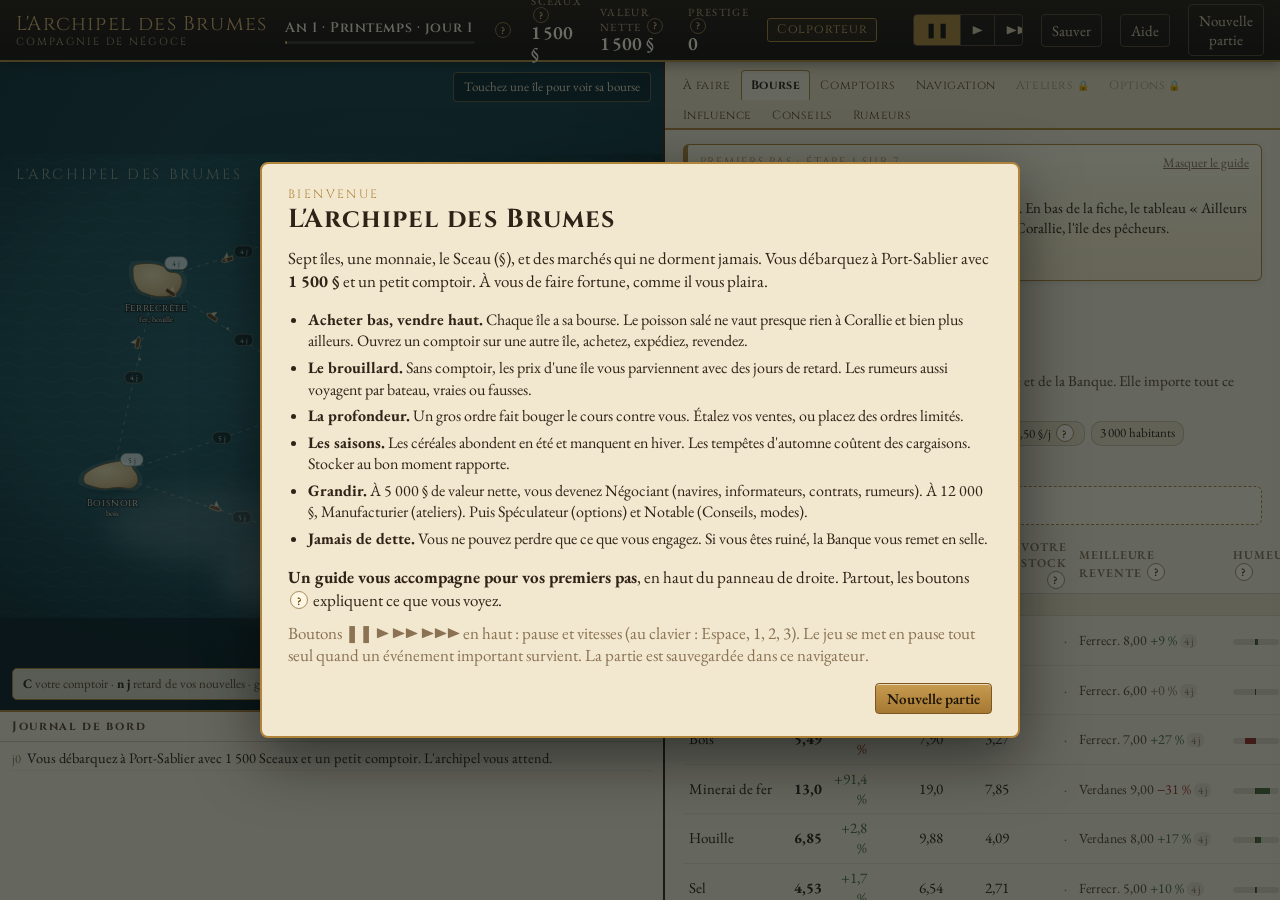
<file: index.html>
<!DOCTYPE html>
<html lang="fr">
<head>
<meta charset="utf-8">
<meta name="viewport" content="width=device-width, initial-scale=1, viewport-fit=cover">
<meta name="theme-color" content="#1c140c">
<meta name="description" content="Jeu de négoce et de spéculation dans un archipel noyé de brume.">
<meta name="apple-mobile-web-app-capable" content="yes">
<meta name="mobile-web-app-capable" content="yes">
<meta name="apple-mobile-web-app-status-bar-style" content="black-translucent">
<meta name="apple-mobile-web-app-title" content="Archipel">
<link rel="manifest" href="manifest.webmanifest">
<link rel="icon" type="image/png" href="icons/favicon.png">
<link rel="apple-touch-icon" href="icons/apple-touch-icon.png">
<title>L'Archipel des Brumes</title>
<link rel="preconnect" href="https://fonts.googleapis.com">
<link rel="preconnect" href="https://fonts.gstatic.com" crossorigin>
<link href="https://fonts.googleapis.com/css2?family=Cinzel:wght@500;600;700&family=EB+Garamond:ital,wght@0,400;0,500;0,600;0,700;1,400&display=swap" rel="stylesheet">
<style>:root {
  --sea-0: #0f2226;
  --sea-1: #173a40;
  --sea-2: #24545b;
  --paper: #f2e8d0;
  --paper-2: #e8dbbb;
  --paper-3: #dccb9f;
  --ink: #2f2216;
  --ink-2: #5b4630;
  --ink-3: #8a7253;
  --brass: #b0843a;
  --brass-2: #d8b26a;
  --seal: #9a2f22;
  --moss: #4d6a37;
  --azure: #2d6474;
  --line: rgba(47, 34, 22, .18);
  --shadow: 0 1px 0 rgba(255,255,255,.4) inset, 0 6px 18px rgba(0,0,0,.25);
  --head: 'Cinzel', 'Trajan Pro', Georgia, serif;
  --body: 'EB Garamond', 'Iowan Old Style', Palatino, Georgia, serif;
}
* { box-sizing: border-box; }
html, body { margin: 0; height: 100%; }
body {
  background: radial-gradient(1200px 700px at 30% 20%, #1d454c 0%, var(--sea-0) 70%);
  color: var(--ink); font-family: var(--body); font-size: 16px; line-height: 1.35;
  font-variant-numeric: lining-nums tabular-nums; overflow: hidden;
}
button { font-family: var(--body); font-size: 15px; cursor: pointer; }
input, select { font-family: var(--body); font-size: 15px; }

/* ---------- en-tête */
#top {
  height: 62px; display: flex; align-items: center; gap: 18px; padding: 0 16px;
  background: linear-gradient(#2a1d12, #1c140c); color: var(--paper);
  border-bottom: 2px solid var(--brass); box-shadow: 0 2px 12px rgba(0,0,0,.4); position: relative; z-index: 5;
}
#top .logo { font-family: var(--head); font-size: 20px; letter-spacing: .06em; color: var(--brass-2); white-space: nowrap; }
#top .logo small { display: block; font-size: 10.5px; letter-spacing: .2em; color: #b9a27a; margin-top: -2px; }
#top .date { min-width: 190px; }
#top .date b { font-family: var(--head); font-weight: 600; font-size: 14px; color: var(--paper); letter-spacing: .04em; }
#top .date .bar { height: 3px; background: rgba(255,255,255,.12); margin-top: 4px; border-radius: 2px; overflow: hidden; }
#top .date .bar i { display: block; height: 100%; background: var(--brass-2); }
#top .stat { display: flex; flex-direction: column; line-height: 1.1; }
#top .stat span { font-size: 11px; text-transform: uppercase; letter-spacing: .12em; color: #b9a27a; }
#top .stat b { font-size: 19px; font-weight: 600; color: #fff6dd; }
#top .stage { border: 1px solid var(--brass); border-radius: 3px; padding: 3px 9px; font-family: var(--head); font-size: 12.5px; color: var(--brass-2); letter-spacing: .06em; cursor: pointer; background: rgba(176,132,58,.08); }
#top .spacer { flex: 1; }
.speed { display: flex; border: 1px solid #5a4630; border-radius: 4px; overflow: hidden; }
.speed button { background: transparent; color: #d9c7a3; border: 0; border-right: 1px solid #5a4630; padding: 6px 11px; font-size: 14px; }
.speed button:last-child { border-right: 0; }
.speed button.on { background: var(--brass); color: #1c140c; font-weight: 700; }
.menu-btn { background: transparent; border: 1px solid #5a4630; color: #d9c7a3; border-radius: 4px; padding: 6px 10px; }
.menu-btn:hover, .speed button:hover:not(.on) { background: rgba(216,178,106,.12); }

/* ---------- disposition */
#main { display: grid; grid-template-columns: minmax(0, 1.08fr) minmax(470px, 1fr); height: calc(100vh - 62px); }
#left { display: flex; flex-direction: column; min-width: 0; min-height: 0; border-right: 2px solid #3a2a18; }
#mapwrap { position: relative; flex: 1; min-height: 0; overflow: hidden; }
#map { width: 100%; height: 100%; display: block; }
#journal { height: 190px; background: var(--paper); border-top: 2px solid var(--brass); display: flex; flex-direction: column; }
#journal h3 { margin: 0; padding: 6px 12px 4px; font-family: var(--head); font-size: 12px; letter-spacing: .14em; color: var(--ink-2); border-bottom: 1px solid var(--line); display: flex; justify-content: space-between; }
#journal ol { list-style: none; margin: 0; padding: 4px 12px 8px; overflow-y: auto; flex: 1; font-size: 14.5px; }
#journal li { padding: 2px 0; border-bottom: 1px dotted rgba(47,34,22,.12); }
#journal li .d { color: var(--ink-3); font-size: 12.5px; margin-right: 6px; }
#journal li.c-choc, #journal li.c-loi, #journal li.c-faillite { color: var(--seal); }
#journal li.c-rumeur { color: #6b4f86; font-style: italic; }
#journal li.c-politique { color: var(--azure); }
#journal li.c-stade, #journal li.c-mode { color: #7a5a14; font-weight: 600; }
#journal li.c-mer { color: #2f5560; }

#right { display: flex; flex-direction: column; min-height: 0; background: var(--paper); }
#tabs { display: flex; flex-wrap: wrap; gap: 0; background: var(--paper-2); border-bottom: 2px solid var(--brass); padding: 6px 8px 0; }
#tabs button { background: transparent; border: 1px solid transparent; border-bottom: 0; padding: 6px 11px 7px; font-family: var(--head); font-size: 12.5px; letter-spacing: .05em; color: var(--ink-2); border-radius: 4px 4px 0 0; position: relative; top: 2px; }
#tabs button.on { background: var(--paper); border-color: var(--brass); color: var(--ink); font-weight: 700; }
#tabs button.locked { color: #a8977a; }
#tabs button .lock { font-size: 10px; margin-left: 3px; }
#panel { flex: 1; overflow-y: auto; padding: 14px 18px 40px; }

/* ---------- éléments du panneau */
h2 { font-family: var(--head); font-size: 21px; margin: 0 0 2px; letter-spacing: .03em; }
h4 { font-family: var(--head); font-size: 13px; letter-spacing: .12em; text-transform: uppercase; color: var(--ink-2); margin: 18px 0 8px; border-bottom: 1px solid var(--line); padding-bottom: 4px; }
.sub { color: var(--ink-2); font-size: 15px; margin: 0 0 10px; }
.note { color: var(--ink-3); font-size: 14px; }
.chips { display: flex; flex-wrap: wrap; gap: 6px; margin: 6px 0 10px; }
.chip { font-size: 13px; padding: 2px 8px; border-radius: 10px; background: var(--paper-2); border: 1px solid var(--line); white-space: nowrap; }
.chip.red { background: #f0d2c8; border-color: #c98f80; color: #7a2216; }
.chip.green { background: #dfe6cb; border-color: #a9b98a; color: #3d5527; }
.chip.blue { background: #d6e3e4; border-color: #93b1b5; color: #24505a; }
.chip.gold { background: #f3e1b4; border-color: #cfaa5d; color: #6b4b0f; }
table.t { width: 100%; border-collapse: collapse; font-size: 15px; }
table.t th { text-align: left; font-weight: 600; font-size: 12px; text-transform: uppercase; letter-spacing: .08em; color: var(--ink-3); padding: 4px 6px; border-bottom: 1px solid var(--line); }
table.t td { padding: 4px 6px; border-bottom: 1px solid rgba(47,34,22,.08); }
table.t td.n, table.t th.n { text-align: right; }
table.t tr.tier td { background: var(--paper-2); font-family: var(--head); font-size: 11px; letter-spacing: .14em; color: var(--ink-2); padding: 3px 6px; }
table.t tr.row { cursor: pointer; }
table.t tr.row:hover td { background: rgba(176,132,58,.1); }
table.t tr.sel td { background: rgba(176,132,58,.22); }
.up { color: var(--moss); } .down { color: var(--seal); }
.muted { color: var(--ink-3); }
.btn { background: linear-gradient(#f8efd9, #e6d6ae); border: 1px solid #a88e60; color: var(--ink); border-radius: 4px; padding: 5px 11px; box-shadow: 0 1px 0 rgba(255,255,255,.6) inset; }
.btn:hover { background: linear-gradient(#fff6e0, #ecdcb4); }
.btn.primary { background: linear-gradient(#c79b4f, #a57932); color: #1f150b; border-color: #7b5823; font-weight: 600; }
.btn.danger { background: linear-gradient(#c66a58, #9a2f22); color: #fff4ea; border-color: #6e1f16; }
.btn.small { padding: 2px 8px; font-size: 13.5px; }
.btn:disabled { opacity: .45; cursor: not-allowed; }
.row-flex { display: flex; gap: 8px; align-items: center; flex-wrap: wrap; }
.card { background: #f7efdc; border: 1px solid var(--line); border-radius: 6px; padding: 10px 12px; margin-bottom: 10px; box-shadow: 0 1px 2px rgba(0,0,0,.05); }
.card.hl { border-color: var(--brass); background: #fbf2db; }
.grid2 { display: grid; grid-template-columns: 1fr 1fr; gap: 10px; }
.field { display: flex; flex-direction: column; gap: 2px; font-size: 13px; color: var(--ink-2); }
.field input, .field select { padding: 4px 6px; border: 1px solid #b59f75; border-radius: 3px; background: #fffaf0; color: var(--ink); width: 100%; }
input.num { width: 80px; padding: 4px 6px; border: 1px solid #b59f75; border-radius: 3px; background: #fffaf0; }
.bar { height: 7px; background: rgba(47,34,22,.12); border-radius: 4px; overflow: hidden; }
.bar i { display: block; height: 100%; background: var(--moss); }
.bar.warn i { background: #b9852a; } .bar.bad i { background: var(--seal); }
.sent { display: inline-block; width: 46px; height: 6px; background: rgba(47,34,22,.12); border-radius: 3px; position: relative; vertical-align: middle; }
.sent i { position: absolute; top: 0; bottom: 0; }
.locked-box { text-align: center; padding: 40px 20px; color: var(--ink-2); }
.locked-box .seal { font-size: 42px; color: var(--brass); }
.ob { display: grid; grid-template-columns: 1fr 1fr; gap: 10px; font-size: 14px; }
.ob table { width: 100%; border-collapse: collapse; }
.ob td { padding: 1px 4px; }
.ob .bids td.p { color: var(--moss); } .ob .asks td.p { color: var(--seal); }
.ob td.q { text-align: right; color: var(--ink-2); }
.ob tr.me td { font-weight: 700; background: rgba(176,132,58,.18); }
.detail { border: 1px solid var(--brass); border-radius: 6px; padding: 10px 12px; background: #fbf3df; margin-bottom: 12px; }
.detail .close { float: right; }
.kv { display: grid; grid-template-columns: auto 1fr; gap: 2px 12px; font-size: 14.5px; }
.kv span { color: var(--ink-3); }
.tag { font-size: 11.5px; padding: 1px 6px; border-radius: 8px; background: var(--paper-3); margin-left: 4px; }
.traits { font-size: 12.5px; color: var(--ink-3); }
.verdict-t { color: var(--moss); font-weight: 700; } .verdict-f { color: var(--seal); font-weight: 700; }

/* ---------- carte */
.isl-label { font-family: var(--head); font-size: 15px; letter-spacing: .06em; fill: #f6ead0; paint-order: stroke; stroke: #1b2e31; stroke-width: 3.5px; pointer-events: none; }
.isl-sub { font-family: var(--body); font-size: 12.5px; fill: #e9dcbc; paint-order: stroke; stroke: #1b2e31; stroke-width: 3px; pointer-events: none; }
.isl { cursor: pointer; }
.isl:hover .land { filter: brightness(1.08); }
.fog { animation: drift 46s ease-in-out infinite alternate; }
.fog.b { animation-duration: 63s; animation-direction: alternate-reverse; }
@keyframes drift { from { transform: translateX(-30px); } to { transform: translateX(40px); } }
.legend { position: absolute; left: 12px; bottom: 10px; background: rgba(242,232,208,.88); border: 1px solid var(--brass); border-radius: 5px; padding: 6px 10px; font-size: 13px; color: var(--ink-2); }
.legend b { color: var(--ink); }
.maphint { position: absolute; right: 12px; top: 10px; background: rgba(15,34,38,.7); color: #e8dbbb; padding: 5px 10px; border-radius: 4px; font-size: 13px; border: 1px solid rgba(216,178,106,.4); }

/* ---------- fenêtres */
#modal { position: fixed; inset: 0; background: rgba(8,16,18,.6); display: none; align-items: center; justify-content: center; z-index: 50; }
#modal.on { display: flex; }
#modal .box { width: min(560px, 92vw); max-height: 86vh; overflow-y: auto; background: var(--paper); border: 2px solid var(--brass); border-radius: 8px; box-shadow: 0 20px 60px rgba(0,0,0,.5); padding: 22px 26px; position: relative; }
#modal .box.wide { width: min(760px, 94vw); }
#modal h1 { font-family: var(--head); font-size: 26px; margin: 0 0 6px; color: var(--ink); letter-spacing: .04em; }
#modal .kicker { font-family: var(--head); font-size: 12px; letter-spacing: .2em; color: var(--brass); text-transform: uppercase; }
#modal p { font-size: 17px; margin: 10px 0; }
#modal .actions { display: flex; justify-content: flex-end; gap: 8px; margin-top: 16px; }
#modal ul { padding-left: 20px; font-size: 16px; }
#modal li { margin: 5px 0; }
#toasts { position: fixed; right: 16px; bottom: 16px; display: flex; flex-direction: column; gap: 8px; z-index: 40; max-width: 380px; }
.toast { background: #2a1d12; color: #f2e8d0; border: 1px solid var(--brass); border-radius: 5px; padding: 8px 12px; font-size: 14.5px; box-shadow: 0 6px 16px rgba(0,0,0,.4); animation: tin .25s ease-out; }
.toast.err { border-color: #c66a58; background: #3a1712; }
@keyframes tin { from { transform: translateY(8px); opacity: 0; } to { transform: none; opacity: 1; } }

@media (max-width: 1100px) {
  body { overflow: auto; }
  #main { grid-template-columns: 1fr; height: auto; }
  #left { height: 70vh; border-right: 0; }
  #right { min-height: 80vh; }
  #top { flex-wrap: wrap; height: auto; padding: 8px 12px; gap: 10px; }
  #main { height: auto; }
}

/* ---------- achat / vente */
.hint { background: #fbf2db; border: 1px dashed var(--brass); border-radius: 6px; padding: 8px 12px; margin: 4px 0 10px; font-size: 15.5px; }
.dtitle { font-family: var(--head); font-size: 20px; margin: 0; }
.dtitle span { font-size: 15px; color: var(--ink-3); }
.lead { margin: 4px 0 6px; font-size: 15.5px; }
.trade2 { display: grid; grid-template-columns: 1fr 1fr; gap: 12px; margin: 10px 0 4px; }
.tcard { border-radius: 8px; padding: 10px 12px 12px; display: flex; flex-direction: column; gap: 6px; }
.tcard.tbuy { background: #eef1e2; border: 1px solid #a9b98a; }
.tcard.tsell { background: #f6e6dc; border: 1px solid #d0a593; }
.tcard h5 { font-family: var(--head); font-size: 15px; letter-spacing: .1em; text-transform: uppercase; margin: 0; }
.tcard.tbuy h5 { color: #3d5527; } .tcard.tsell h5 { color: #7a2a1c; }
.tcard .price { margin: 0; font-size: 15px; }
.tcard .sum { margin: 2px 0; font-size: 15px; line-height: 1.35; }
.tcard .warn { margin: 2px 0; font-size: 13.5px; color: #8a4b12; background: rgba(216,178,106,.2); border-radius: 4px; padding: 4px 6px; }
.tcard .btn.big { margin-top: auto; padding: 8px 10px; font-size: 16px; }
.tcard.tsell .btn.primary { background: linear-gradient(#c66a58, #9a2f22); color: #fff4ea; border-color: #6e1f16; }
.qty { display: grid; grid-template-columns: auto 72px auto 1fr; gap: 6px; align-items: center; }
.qty input[type=range] { width: 100%; accent-color: #7b5823; }
.quick { gap: 4px; }
.detail h5 { font-family: var(--head); font-size: 13px; letter-spacing: .12em; text-transform: uppercase; color: var(--ink-2); margin: 14px 0 4px; }
details { margin-top: 10px; border-top: 1px solid var(--line); padding-top: 6px; }
details summary { cursor: pointer; font-family: var(--head); font-size: 13px; letter-spacing: .06em; color: var(--ink-2); }
@media (max-width: 1300px) { .trade2 { grid-template-columns: 1fr; } }

/* ---------- achat / vente */
.hint { background: #fbf2db; border: 1px dashed var(--brass); border-radius: 6px; padding: 8px 12px; margin: 4px 0 10px; font-size: 15.5px; }
.dtitle { font-family: var(--head); font-size: 20px; margin: 0; }
.dtitle span { font-size: 15px; color: var(--ink-3); }
.lead { margin: 4px 0 6px; font-size: 15.5px; }
.trade2 { display: grid; grid-template-columns: 1fr 1fr; gap: 12px; margin: 10px 0 4px; }
.tcard { border-radius: 8px; padding: 10px 12px 12px; display: flex; flex-direction: column; gap: 6px; }
.tcard.tbuy { background: #eef1e2; border: 1px solid #a9b98a; }
.tcard.tsell { background: #f6e6dc; border: 1px solid #d0a593; }
.tcard h5 { font-family: var(--head); font-size: 15px; letter-spacing: .1em; text-transform: uppercase; margin: 0; }
.tcard.tbuy h5 { color: #3d5527; } .tcard.tsell h5 { color: #7a2a1c; }
.tcard .price { margin: 0; font-size: 15px; }
.tcard .sum { margin: 2px 0; font-size: 15px; line-height: 1.35; }
.tcard .warn { margin: 2px 0; font-size: 13.5px; color: #8a4b12; background: rgba(216,178,106,.2); border-radius: 4px; padding: 4px 6px; }
.tcard .btn.big { margin-top: auto; padding: 8px 10px; font-size: 16px; }
.tcard.tsell .btn.primary { background: linear-gradient(#c66a58, #9a2f22); color: #fff4ea; border-color: #6e1f16; }
.qty { display: grid; grid-template-columns: auto 72px auto 1fr; gap: 6px; align-items: center; }
.qty input[type=range] { width: 100%; accent-color: #7b5823; }
.quick { gap: 4px; }
.detail h5 { font-family: var(--head); font-size: 13px; letter-spacing: .12em; text-transform: uppercase; color: var(--ink-2); margin: 14px 0 4px; }
details { margin-top: 10px; border-top: 1px solid var(--line); padding-top: 6px; }
details summary { cursor: pointer; font-family: var(--head); font-size: 13px; letter-spacing: .06em; color: var(--ink-2); }
@media (max-width: 1300px) { .trade2 { grid-template-columns: 1fr; } }

/* ---------- téléphone */
@media (max-width: 760px) {
  html, body { max-width: 100%; overflow-x: hidden; }
  body { font-size: 15px; }
  #top { display: grid; grid-template-columns: 1fr 1fr 1fr; gap: 6px 10px; padding: 8px 10px; position: relative; }
  #top .logo { grid-column: 1 / -1; font-size: 17px; display: flex; justify-content: space-between; align-items: baseline; }
  #top .logo small { display: none; }
  #top .date { grid-column: 1 / -1; min-width: 0; }
  #top .date b { font-size: 13px; }
  #top .stat b { font-size: 16px; }
  #top .stage { grid-column: 1 / 2; text-align: center; }
  #top .spacer { display: none; }
  #top .speed { grid-column: 2 / 4; justify-content: stretch; }
  #top .speed button { flex: 1; padding: 8px 0; }
  #top .menu-btn { padding: 6px 4px; font-size: 13.5px; }
  #main { display: flex; flex-direction: column; }
  #left { height: auto; }
  #mapwrap { height: 62vw; min-height: 240px; flex: none; }
  .legend { display: none; }
  .maphint { font-size: 11.5px; top: 6px; right: 6px; padding: 3px 7px; }
  #journal { height: 150px; order: 2; }
  #right { min-height: 0; }
  #tabs { flex-wrap: nowrap; overflow-x: auto; padding: 6px 4px 0; position: sticky; top: 0; z-index: 3; }
  #tabs button { flex: none; padding: 8px 10px; }
  #panel { overflow: visible; padding: 12px 10px 30px; }
  table.t { font-size: 13.5px; }
  table.t th, table.t td { padding: 4px 3px; }
  .hide-m { display: none; }
  .grid2 { grid-template-columns: 1fr; }
  .trade2 { grid-template-columns: 1fr; }
  .qty { grid-template-columns: 40px 64px 40px 1fr; }
  .qty .btn.small { padding: 6px 0; font-size: 18px; }
  .btn { padding: 7px 12px; }
  .btn.small { padding: 5px 9px; }
  .row-flex { gap: 6px; }
  #modal .box, #modal .box.wide { width: 94vw; max-height: 88vh; padding: 16px 16px; }
  #modal h1 { font-size: 21px; }
  #modal p, #modal ul { font-size: 15px; }
  #toasts { left: 10px; right: 10px; bottom: 10px; max-width: none; }
  .ob { grid-template-columns: 1fr; }
}

/* ---------- aide */
.qm { display: inline-flex; align-items: center; justify-content: center; width: 18px; height: 18px; border-radius: 50%; border: 1px solid #a88e60; background: #fff7e3; color: #6b4b0f; font: 700 11.5px/1 var(--body); padding: 0; margin: 0 2px; vertical-align: 1px; cursor: pointer; text-transform: none; letter-spacing: 0; flex: none; }
.qm:hover { background: var(--brass-2); color: #1c140c; }
#top .qm { background: transparent; border-color: #8a6d3c; color: var(--brass-2); width: 16px; height: 16px; font-size: 10.5px; }
.guide { background: linear-gradient(#fff6dc, #f6e7c0); border: 1.5px solid var(--brass); border-left: 5px solid var(--brass); border-radius: 6px; padding: 9px 12px 10px; margin-bottom: 14px; box-shadow: 0 2px 6px rgba(0,0,0,.08); }
.guide .gh { display: flex; justify-content: space-between; align-items: center; }
.guide .kicker { font-family: var(--head); font-size: 11px; letter-spacing: .16em; color: var(--brass); text-transform: uppercase; }
.guide b { font-family: var(--head); font-size: 15.5px; }
.guide p { margin: 4px 0 8px; font-size: 15px; }
button.link { background: none; border: 0; color: var(--ink-3); text-decoration: underline; font-size: 13px; padding: 0; }
dl.gloss dt { font-family: var(--head); font-weight: 600; margin-top: 10px; }
dl.gloss dd { margin: 2px 0 0; font-size: 15px; }
@media (max-width: 760px) { .qm { width: 22px; height: 22px; font-size: 13px; } }
.warn-box { background: #f6e1c8; border: 1px solid #d0a06a; color: #7a3f10; border-radius: 5px; padding: 6px 10px; font-size: 14.5px; margin: 8px 0 0; }
.tcard .opt { border-top: 1px dashed rgba(122,42,28,.3); padding-top: 8px; margin-top: 4px; display: flex; flex-direction: column; gap: 4px; font-size: 15px; }
.tcard .opt .btn { align-self: stretch; padding: 7px 10px; }

/* ---------- téléphone : un écran à la fois, barre d'onglets en bas */
.m-only { display: none !important; }
body.m .m-only { display: revert !important; }
body.m { --tb: 54px; --bn: calc(60px + env(safe-area-inset-bottom)); overflow: hidden; font-size: 15px; overscroll-behavior: none; }
body.m #top { height: calc(var(--tb) + env(safe-area-inset-top)); padding: env(safe-area-inset-top) 8px 0; gap: 8px; flex-wrap: nowrap; display: flex; }
body.m #top .logo, body.m #top .stat:not(.cash-stat), body.m #top .stage, body.m #top .spacer, body.m #top .menu-btn:not(.m-only) { display: none; }
body.m #top .date { min-width: 0; flex: 1; }
body.m #top .date b { font-size: 12px; line-height: 1.2; display: block; }
body.m #top > .qm { display: none; }
body.m #top .stat b { font-size: 16px; }
body.m #top .stat span { font-size: 9.5px; }
body.m #top .speed button { padding: 9px 8px; font-size: 13px; }
body.m #top .menu-btn.m-only { display: inline-block !important; padding: 7px 10px; font-size: 18px; }
body.m #main { display: block; height: calc(100dvh - var(--tb) - var(--bn) - env(safe-area-inset-top)); }
body.m #left, body.m #right { height: 100%; border: 0; }
body.m[data-view="carte"] #right, body.m[data-view="journal"] #right, body.m[data-view="panel"] #left { display: none; }
body.m[data-view="carte"] #journal { display: none; }
body.m[data-view="journal"] #mapwrap { display: none; }
body.m[data-view="journal"] #journal { height: 100%; }
body.m #mapwrap { height: 100%; }
body.m .legend { display: none; }
body.m .maphint { font-size: 12px; top: 8px; right: 8px; left: auto; padding: 4px 8px; }
body.m #mcard { position: absolute; left: 8px; right: 8px; bottom: 8px; background: rgba(242,232,208,.96); border: 1px solid var(--brass); border-radius: 8px; padding: 8px 10px; display: flex !important; align-items: center; justify-content: space-between; gap: 8px; font-size: 14.5px; box-shadow: 0 6px 18px rgba(0,0,0,.35); }
body.m #mcard .btn { white-space: nowrap; padding: 9px 14px; }
body.m #tabs { display: none; }
body.m #panel { padding: 12px 10px 24px; overflow-y: auto; -webkit-overflow-scrolling: touch; height: 100%; }
body.m #right { display: flex; }
#bnav { position: fixed; left: 0; right: 0; bottom: 0; height: var(--bn); padding-bottom: env(safe-area-inset-bottom); background: linear-gradient(#2a1d12, #1c140c); border-top: 2px solid var(--brass); z-index: 30; }
body.m #bnav { display: flex !important; }
#bnav button { flex: 1; background: none; border: 0; color: #c9b38a; font-family: var(--body); font-size: 12px; display: flex; flex-direction: column; align-items: center; justify-content: center; gap: 1px; position: relative; }
#bnav button i { font-style: normal; font-size: 21px; line-height: 1.1; }
#bnav button.on { color: #fff3d6; background: rgba(216,178,106,.16); }
#bnav button.on i { color: var(--brass-2); }
#bnav .badge { position: absolute; top: 5px; right: 22%; background: var(--seal); color: #fff; font-size: 10.5px; min-width: 17px; height: 17px; border-radius: 9px; padding: 0 4px; line-height: 17px; }
body.m #toasts { left: 8px; right: 8px; bottom: calc(var(--bn) + 8px); max-width: none; }
body.m table.t { font-size: 13.5px; }
body.m table.t th, body.m table.t td { padding: 5px 3px; }
body.m .hide-m { display: none; }
body.m .grid2, body.m .trade2, body.m .ob { grid-template-columns: 1fr; }
body.m .qty { grid-template-columns: 44px 64px 44px 1fr; }
body.m .qty .btn.small { padding: 7px 0; font-size: 18px; }
body.m .btn { padding: 8px 12px; }
body.m .btn.small { padding: 6px 10px; }
body.m .qm { width: 22px; height: 22px; font-size: 13px; }
body.m #modal .box, body.m #modal .box.wide { width: 94vw; max-height: 84dvh; padding: 16px; }
body.m #modal h1 { font-size: 21px; }
body.m #modal p, body.m #modal ul { font-size: 15px; }
.sheet { display: flex; flex-direction: column; gap: 6px; }
.sheet-item { text-align: left; background: #f7efdc; border: 1px solid var(--line); border-radius: 6px; padding: 10px 12px; display: flex; flex-direction: column; }
.sheet-item b { font-family: var(--head); font-size: 15px; }
.sheet-item span { font-size: 13.5px; color: var(--ink-3); }
@media (max-width: 760px) { html, body { max-width: 100%; overflow-x: hidden; } }

body.m.portrait .isl-label { font-size: 23px; stroke-width: 4.5px; }
body.m.portrait .isl-sub { font-size: 17px; stroke-width: 4px; }
@media (max-height: 520px) { body.m #mcard { right: auto; max-width: 62%; font-size: 13px; padding: 6px 8px; } body.m { --tb: 46px; --bn: calc(50px + env(safe-area-inset-bottom)); } #bnav button i { font-size: 17px; } }

/* ---------- refonte de lisibilité */
.seg { display: inline-flex; border: 1px solid #a88e60; border-radius: 6px; overflow: hidden; margin: 0 0 12px; background: #fffaf0; }
.seg button { border: 0; background: none; padding: 7px 14px; font-family: var(--head); font-size: 12.5px; letter-spacing: .05em; color: var(--ink-2); }
.seg button + button { border-left: 1px solid #a88e60; }
.seg button.on { background: var(--brass); color: #1c140c; font-weight: 700; }
.seg.small button { padding: 5px 11px; font-size: 11.5px; }
.tbadge { display: inline-block; min-width: 18px; height: 18px; line-height: 18px; padding: 0 5px; margin-left: 5px; border-radius: 9px; background: var(--seal); color: #fff; font: 700 11px/18px var(--body); vertical-align: 1px; text-align: center; }
#bnav .tbadge { position: absolute; top: 4px; right: 18%; margin: 0; }
table.t tr.own td { background: rgba(216,178,106,.2); }
table.t tr.own:hover td { background: rgba(216,178,106,.3); }
table.t tr.own.sel td, table.t tr.sel td { background: rgba(176,132,58,.32); }
table.market td.rcell { white-space: nowrap; font-size: 14px; }
.rs { color: var(--ink-2); }
.age { font-size: 11px; color: var(--ink-3); background: rgba(47,34,22,.07); border-radius: 6px; padding: 0 4px; margin-left: 3px; white-space: nowrap; }
.age.live { color: #3d5527; background: #dfe6cb; }
.fold { margin: 0 0 10px; border-top: 0; padding-top: 0; }
.fold summary { font-family: var(--body); font-size: 14.5px; letter-spacing: 0; color: var(--ink-2); }
.jump { display: flex; flex-wrap: wrap; gap: 4px; align-items: center; margin: 6px 0 8px; }
.chipbtn { border: 1px solid #c6b088; background: #fffaf0; border-radius: 12px; padding: 2px 8px; font-size: 13px; color: var(--ink); }
.chipbtn:hover { background: #f3e1b4; }
.chipbtn.on { background: var(--brass); border-color: #7b5823; }
ul.todo { list-style: none; padding: 0; margin: 0; display: flex; flex-direction: column; gap: 6px; }
ul.todo li { display: flex; align-items: center; justify-content: space-between; gap: 10px; background: #f7efdc; border: 1px solid var(--line); border-left: 4px solid var(--brass); border-radius: 5px; padding: 7px 10px; font-size: 15px; }
ul.todo li .btn { flex: none; }
ul.todo.dng li { border-left-color: var(--seal); background: #f8e6df; }
ul.todo.ctr li.hot { border-left-color: #b9852a; background: #fbefd2; }
ul.todo.opp li { border-left-color: var(--moss); }
ul.todo li.old { opacity: .7; font-size: 14px; }
.kpis { display: grid; grid-template-columns: repeat(auto-fit, minmax(118px, 1fr)); gap: 8px; margin: 4px 0 6px; }
.kpis > div { background: #f7efdc; border: 1px solid var(--line); border-radius: 6px; padding: 7px 10px; display: flex; flex-direction: column; gap: 2px; }
.kpis span { font-size: 11.5px; text-transform: uppercase; letter-spacing: .08em; color: var(--ink-3); }
.kpis b { font-size: 19px; }
.scrollx { overflow-x: auto; -webkit-overflow-scrolling: touch; }
table.grid td.cell { cursor: pointer; }
table.grid td.cell:hover { outline: 1px solid var(--brass); }
table.grid td.lo, .pill.lo { background: #dfe6cb; color: #2f4a1c; font-weight: 600; }
table.grid td.hi, .pill.hi { background: #f3d6cc; color: #7a2216; font-weight: 600; }
table.grid td.own { box-shadow: inset 0 -3px 0 var(--brass-2); }
.pill { border-radius: 8px; padding: 0 6px; }
.pill.own { background: rgba(216,178,106,.35); }
table.grid th { text-align: right; line-height: 1.15; }
table.deals td { vertical-align: top; }
.step { border: 1px solid var(--line); border-radius: 8px; padding: 10px 12px; margin-bottom: 10px; background: #fbf5e6; }
.step .sh { display: flex; align-items: center; gap: 8px; margin-bottom: 6px; font-family: var(--head); font-size: 14.5px; }
.step .stepn { width: 22px; height: 22px; border-radius: 50%; background: var(--brass); color: #1c140c; font: 700 13px/22px var(--body); text-align: center; }
table.dest tr.row td:first-child { width: 22px; }
table.dest input[type=radio] { pointer-events: none; }
.recap { display: grid; grid-template-columns: repeat(4, 1fr); gap: 6px; margin: 8px 0; }
.recap > div { background: #fffaf0; border: 1px solid var(--line); border-radius: 5px; padding: 5px 8px; display: flex; flex-direction: column; }
.recap span { font-size: 11px; text-transform: uppercase; letter-spacing: .08em; color: var(--ink-3); }
.btn.wide { width: 100%; padding: 9px; font-size: 16px; }
.npcs { display: flex; flex-direction: column; gap: 4px; }
.npc { border: 1px solid var(--line); border-radius: 6px; background: #f7efdc; }
.npc.open { border-color: var(--brass); background: #fbf2db; }
.npc-row { width: 100%; background: none; border: 0; display: flex; align-items: center; gap: 8px; padding: 7px 10px; text-align: left; }
.npc-row .nm { flex: 1; display: flex; flex-direction: column; }
.npc-row .rel { font-weight: 700; min-width: 34px; text-align: right; }
.npc-row .chev { color: var(--ink-3); }
.npc-body { padding: 0 12px 10px; }
.card.done { opacity: .72; }
.factions { display: flex; height: 22px; border-radius: 5px; overflow: hidden; margin-top: 8px; font-size: 11.5px; }
.factions span { display: flex; align-items: center; justify-content: center; white-space: nowrap; overflow: hidden; color: #fff; padding: 0 3px; }
.factions .pour { background: #5d7d42; } .factions .contre { background: #a6463a; } .factions .neutre { background: #9a8f7c; }
.eff { display: flex; flex-wrap: wrap; align-items: center; gap: 8px; justify-content: space-between; background: #fffaf0; border: 1px dashed var(--line); border-radius: 5px; padding: 5px 8px; margin: 4px 0 6px; font-size: 14.5px; }
.newtag { color: var(--seal); text-transform: uppercase; font-size: 11px; letter-spacing: .1em; }
.kv.confirm { font-size: 16px; gap: 6px 16px; margin: 10px 0; }
.fxt { font-family: var(--head); font-weight: 700; font-size: 22px; paint-order: stroke; stroke: #102024; stroke-width: 4px; animation: rise 2.1s ease-out forwards; transform-box: fill-box; }
.fxt.gain { fill: #9fd57a; } .fxt.loss { fill: #f09a85; }
@keyframes rise { 0% { transform: translateY(6px); opacity: 0; } 12% { opacity: 1; } 100% { transform: translateY(-46px); opacity: 0; } }
body.m.portrait .fxt { font-size: 30px; }
#panel > * { animation: none; }
body.m .recap { grid-template-columns: 1fr 1fr; }
body.m .kpis b { font-size: 16px; }
body.m ul.todo li { flex-direction: column; align-items: stretch; }
body.m ul.todo li .btn { align-self: flex-end; }
body.m table.market td.rcell { font-size: 12.5px; white-space: normal; }
body.m .hint { font-size: 14px; }

.nocpt { color: var(--seal); font-weight: 700; margin-left: 1px; }
.nowrap { white-space: nowrap; }
.small { font-size: 12.5px; }
#tabs button { padding: 6px 9px 7px; font-size: 12px; }

.sm { display: none; }
body.m .lg { display: none; }
body.m .sm { display: inline; }
body.m table.market th { font-size: 11px; letter-spacing: .04em; }
body.m table.market th .qm { width: 18px; height: 18px; font-size: 11px; }
</style>
</head>
<body>
<header id="top">
  <div class="logo">L'Archipel des Brumes<small>COMPAGNIE DE NÉGOCE</small></div>
  <div class="date" id="date"></div><button class="qm" data-act="explain" data-k="saisons" aria-label="Explication">?</button>
  <div class="stat cash-stat"><span>Sceaux <button class="qm" data-act="explain" data-k="sceaux" aria-label="Explication">?</button></span><b id="cash"></b></div>
  <div class="stat"><span>Valeur nette <button class="qm" data-act="explain" data-k="valeur" aria-label="Explication">?</button></span><b id="nw"></b></div>
  <div class="stat"><span>Prestige <button class="qm" data-act="explain" data-k="prestige" aria-label="Explication">?</button></span><b id="prest"></b></div>
  <div class="stage" id="stage" data-act="stage-info" title="Votre stade"></div>
  <div class="spacer"></div>
  <div class="speed" title="Espace : pause · 1, 2, 3 : vitesses">
    <button data-v="0" title="Pause">❚❚</button><button data-v="1" title="Vitesse normale">▶</button><button data-v="3" title="Rapide">▶▶</button><button data-v="8" title="Très rapide">▶▶▶</button>
  </div>
  <button class="menu-btn" data-act="save">Sauver</button>
  <button class="menu-btn" data-act="help">Aide</button>
  <button class="menu-btn" data-act="newgame-ask">Nouvelle partie</button>
  <button class="menu-btn m-only" data-act="mmenu" aria-label="Menu">☰</button>
</header>
<div id="main">
  <section id="left">
    <div id="mapwrap">
      <svg id="map" viewBox="0 0 1000 700" preserveAspectRatio="xMidYMid meet"></svg>
      <div class="legend"><b>C</b> votre comptoir · <b>n j</b> retard de vos nouvelles · grands navires : capitaines · points : caboteurs</div>
      <div class="maphint">Touchez une île pour voir sa bourse</div>
      <div id="mcard" class="m-only"></div>
    </div>
    <div id="journal"><h3><span>Journal de bord</span><span class="note" style="font-family:var(--body);letter-spacing:0">les plus récents en haut</span></h3><ol id="jlist"></ol></div>
  </section>
  <section id="right"><nav id="tabs"></nav><div id="panel"></div></section>
</div>
<nav id="bnav" class="m-only">
  <button data-act="mnav" data-v="carte"><i>⚓</i>Carte</button>
  <button data-act="mnav" data-v="afaire"><i>✦</i>À faire</button>
  <button data-act="mnav" data-v="bourse"><i>⚖</i>Bourse</button>
  <button data-act="mnav" data-v="navigation"><i>⛵</i>Navigation</button>
  <button data-act="mnav" data-v="entrepots"><i>⌂</i>Comptoirs</button>
  <button data-act="mnav" data-v="plus"><i>☰</i>Plus</button>
</nav>
<div id="modal"></div>
<div id="toasts"></div>
<script>// L'Archipel des Brumes — données de base
(function (root) {
'use strict';

const GOODS = [
  { id: 'cereales',     name: 'Céréales',          tier: 0, base: 8,   perish: 0.002, icon: '🌾' },
  { id: 'poisson',      name: 'Poisson frais',     tier: 0, base: 6,   perish: 0.05,  icon: '🐟' },
  { id: 'bois',         name: 'Bois',              tier: 0, base: 7,   perish: 0,     icon: '🪵' },
  { id: 'minerai',      name: 'Minerai de fer',    tier: 0, base: 9,   perish: 0,     icon: '⛏' },
  { id: 'houille',      name: 'Houille',           tier: 0, base: 8,   perish: 0,     icon: '⚫' },
  { id: 'sel',          name: 'Sel',               tier: 0, base: 5,   perish: 0,     icon: '🧂' },
  { id: 'cristal',      name: "Cristal d'éclat",   tier: 0, base: 20,  perish: 0,     icon: '💎' },
  { id: 'champignon',   name: 'Champignon de brume', tier: 0, base: 12, perish: 0.03, icon: '🍄' },
  { id: 'farine',       name: 'Farine',            tier: 1, base: 15,  perish: 0.003, icon: '' },
  { id: 'poisson_sale', name: 'Poisson salé',      tier: 1, base: 12,  perish: 0.004, icon: '' },
  { id: 'planches',     name: 'Planches',          tier: 1, base: 18,  perish: 0,     icon: '' },
  { id: 'fonte',        name: 'Fonte',             tier: 1, base: 34,  perish: 0,     icon: '' },
  { id: 'eclat',        name: 'Éclat taillé',      tier: 1, base: 52,  perish: 0,     icon: '' },
  { id: 'essence',      name: 'Essence de brume',  tier: 1, base: 48,  perish: 0.002, icon: '' },
  { id: 'rations',      name: 'Rations',           tier: 2, base: 17,  perish: 0.01,  icon: '' },
  { id: 'outils',       name: 'Outils',            tier: 2, base: 68,  perish: 0,     icon: '' },
  { id: 'accu',         name: "Accumulateurs d'éclat", tier: 2, base: 110, perish: 0, icon: '' },
  { id: 'lanterne',     name: 'Lanternes à éclat', tier: 3, base: 230, perish: 0,     icon: '' },
];
const G = {};
GOODS.forEach(g => { G[g.id] = g; });

// Recette indexée par le bien produit
const RECIPES = {
  farine:       { name: 'Moulin',            in: { cereales: 3 },              out: 2, perDay: 30, workers: 6, cost: 600 },
  poisson_sale: { name: 'Saloir',            in: { poisson: 2, sel: 1 },       out: 2, perDay: 30, workers: 6, cost: 600 },
  rations:      { name: 'Biscuiterie',       in: { farine: 1, poisson_sale: 1 }, out: 2, perDay: 40, workers: 6, cost: 900 },
  planches:     { name: 'Scierie',           in: { bois: 2 },                  out: 1, perDay: 20, workers: 5, cost: 600 },
  fonte:        { name: 'Haut-fourneau',     in: { minerai: 2, houille: 1 },   out: 1, perDay: 15, workers: 8, cost: 1200 },
  eclat:        { name: 'Taillerie',         in: { cristal: 2 },               out: 1, perDay: 10, workers: 6, cost: 1400 },
  essence:      { name: 'Alambic',           in: { champignon: 3 },            out: 1, perDay: 10, workers: 4, cost: 1000 },
  outils:       { name: 'Forge',             in: { fonte: 1, planches: 1 },    out: 1, perDay: 8,  workers: 6, cost: 1600 },
  accu:         { name: "Atelier d'accumulateurs", in: { eclat: 1, fonte: 1 }, out: 1, perDay: 5,  workers: 6, cost: 2400 },
  lanterne:     { name: 'Lanternerie',       in: { accu: 1, outils: 1 },       out: 1, perDay: 4,  workers: 6, cost: 3200 },
};

const STRATA = ['manouvriers', 'artisans', 'bourgeois', 'patriciens'];
const STRATA_NAMES = { manouvriers: 'Manouvriers', artisans: 'Artisans', bourgeois: 'Bourgeois', patriciens: 'Patriciens' };
// q = unités pour 100 habitants par jour ; u = urgence
const NEEDS = {
  manouvriers: [{ g: 'rations', q: 2, u: 1 }, { g: 'poisson_sale', q: 0.5, u: 0.7 }, { g: 'outils', q: 0.05, u: 0.3 }],
  artisans:    [{ g: 'rations', q: 1.5, u: 1 }, { g: 'poisson_sale', q: 1, u: 0.7 }, { g: 'outils', q: 0.2, u: 0.5 }, { g: 'planches', q: 0.3, u: 0.4 }, { g: 'lanterne', q: 0.03, u: 0.2 }],
  bourgeois:   [{ g: 'rations', q: 1.5, u: 1 }, { g: 'poisson_sale', q: 1, u: 0.6 }, { g: 'outils', q: 0.1, u: 0.3 }, { g: 'lanterne', q: 0.1, u: 0.3 }, { g: 'essence', q: 0.15, u: 0.1 }],
  patriciens:  [{ g: 'rations', q: 1.5, u: 1 }, { g: 'lanterne', q: 0.3, u: 0.4 }, { g: 'essence', q: 0.3, u: 0.2 }, { g: 'accu', q: 0.1, u: 0.2 }],
};
const INCOME = { manouvriers: 0.62, artisans: 0.85, bourgeois: 1.05, patriciens: 1.6 };

const ISLANDS = [
  { id: 'port',  name: 'Port-Sablier', x: 500, y: 372, pop: [1200, 900, 700, 200], raw: {},
    factions: { guilde: .35, armateurs: .2, terriens: .1, ouvriers: .2, arcanistes: .15 }, tax: 0.01,
    desc: "Capitale financière de l'archipel, siège de la Grande Bourse et de la Banque. Elle importe tout ce qu'elle mange." },
  { id: 'ferre', name: 'Ferrecrête', x: 235, y: 190, pop: [800, 450, 200, 50], raw: { minerai: 35, houille: 18 },
    factions: { guilde: .15, armateurs: .1, terriens: .15, ouvriers: .45, arcanistes: .15 }, tax: 0.012,
    desc: 'Mines de fer et de houille, hauts-fourneaux. Les ouvriers y sont nombreux et prompts à la grève.' },
  { id: 'verd',  name: 'Les Verdanes', x: 775, y: 180, pop: [850, 350, 170, 30], raw: { cereales: 210 },
    factions: { guilde: .15, armateurs: .1, terriens: .5, ouvriers: .2, arcanistes: .05 }, tax: 0.01,
    desc: "Le grenier de l'archipel. Ses récoltes, et donc le prix du pain partout, dépendent de la météo." },
  { id: 'cora',  name: 'Corallie', x: 835, y: 520, pop: [700, 300, 160, 40], raw: { poisson: 260, sel: 125 },
    factions: { guilde: .2, armateurs: .35, terriens: .1, ouvriers: .3, arcanistes: .05 }, tax: 0.01,
    desc: 'Pêcheries et salines. Les tempêtes d’automne y vident les filets.' },
  { id: 'bois',  name: 'Boisnoir', x: 170, y: 485, pop: [600, 250, 120, 30], raw: { bois: 45 },
    factions: { guilde: .2, armateurs: .4, terriens: .2, ouvriers: .15, arcanistes: .05 }, tax: 0.008,
    desc: 'Forêts sombres et chantiers navals. On y achète les meilleurs navires.' },
  { id: 'eclat', name: 'Haute-Éclat', x: 500, y: 105, pop: [400, 300, 150, 50], raw: { cristal: 12 },
    factions: { guilde: .15, armateurs: .05, terriens: .1, ouvriers: .2, arcanistes: .5 }, tax: 0.015, banned: ['essence'],
    desc: "Cité des arcanistes, où l'on taille le cristal d'éclat. L'essence de brume y est interdite." },
  { id: 'brum',  name: 'Brumaille', x: 560, y: 612, pop: [400, 180, 90, 30], raw: { champignon: 12 },
    factions: { guilde: .3, armateurs: .25, terriens: .1, ouvriers: .3, arcanistes: .05 }, tax: 0.005,
    desc: 'Marais noyés de brume. Alchimie, contrebande et rumeurs : la loi y est souple.' },
];
const I = {};
ISLANDS.forEach(i => { I[i.id] = i; });

// [a, b, danger pirates, brume]
const ROUTES = [
  ['port', 'ferre', 0.2, 0.2], ['port', 'verd', 0.15, 0.2], ['port', 'cora', 0.2, 0.3], ['port', 'bois', 0.2, 0.3],
  ['port', 'eclat', 0.1, 0.2], ['port', 'brum', 0.5, 0.8], ['ferre', 'eclat', 0.15, 0.2], ['eclat', 'verd', 0.15, 0.2],
  ['verd', 'cora', 0.2, 0.3], ['cora', 'brum', 0.6, 0.8], ['brum', 'bois', 0.7, 0.9], ['bois', 'ferre', 0.2, 0.3],
];

const SEASONS = ['Printemps', 'Été', 'Automne', 'Hiver'];
const SEASON_LEN = 90;
const RAW_SEASON = { cereales: [0.8, 1.45, 1.0, 0.5], poisson: [1.0, 1.15, 0.8, 0.85] };
const STORM_SEASON = [0.6, 0.4, 2.6, 1.6];

const FACTIONS = { guilde: 'Guilde marchande', armateurs: 'Armateurs', terriens: 'Propriétaires terriens', ouvriers: 'Corporations ouvrières', arcanistes: 'Ordre des Arcanistes' };

const OPTION_GOODS = ['cereales', 'rations', 'fonte', 'eclat', 'outils', 'lanterne'];
const OPTION_VOL = { cereales: 0.5, rations: 0.4, fonte: 0.35, eclat: 0.5, outils: 0.3, lanterne: 0.4 };
const OPTION_SIZE = 10;

const STAGES = [
  { n: 1, name: 'Colporteur',    need: 'Départ' },
  { n: 2, name: 'Négociant',     need: 'Valeur nette de 5 000 §' },
  { n: 3, name: 'Manufacturier', need: 'Valeur nette de 12 000 §' },
  { n: 4, name: 'Spéculateur',   need: 'Acheter un siège à la Grande Bourse (2 500 §)' },
  { n: 5, name: 'Notable',       need: 'Prestige de 50' },
];

const NPC_DEFS = [
  // notables
  { id: 'isaure', name: 'Dame Isaure Vanterre', role: 'notable', home: 'port', title: 'Banquière, conseillère de Port-Sablier' },
  { id: 'hugues', name: 'Maître Hugues Fondaret', role: 'notable', home: 'ferre', title: 'Doyen des maîtres de forge' },
  { id: 'elvire', name: 'Comtesse Elvire des Blés', role: 'notable', home: 'verd', title: 'Première propriétaire des Verdanes' },
  { id: 'yann', name: 'Yann Kerbrume', role: 'notable', home: 'cora', title: 'Capitaine-maire de Corallie' },
  { id: 'anselme', name: 'Prévôt Anselme Écorce', role: 'notable', home: 'bois', title: 'Prévôt des chantiers navals' },
  { id: 'thessaly', name: 'Archimage Thessaly Prisme', role: 'notable', home: 'eclat', title: "Grande maîtresse de l'Ordre" },
  { id: 'morgaine', name: 'La Veuve Morgaine', role: 'notable', home: 'brum', title: 'Reine officieuse des marais' },
  // industriels
  { id: 'aldric', name: 'Aldric Moissonneur', role: 'industriel', home: 'verd', recipe: 'farine', level: 2 },
  { id: 'maelle', name: 'Maëlle Salvagne', role: 'industriel', home: 'cora', recipe: 'poisson_sale', level: 4 },
  { id: 'othon', name: 'Othon Bréville', role: 'industriel', home: 'port', recipe: 'rations', level: 2 },
  { id: 'jory', name: 'Jory Grainsel', role: 'industriel', home: 'cora', recipe: 'rations', level: 2 },
  { id: 'gaspard', name: 'Gaspard Fendebois', role: 'industriel', home: 'bois', recipe: 'planches', level: 1 },
  { id: 'ilse', name: 'Ilse Marteau-Noir', role: 'industriel', home: 'ferre', recipe: 'fonte', level: 1 },
  { id: 'bertrand', name: 'Bertrand Clou', role: 'industriel', home: 'ferre', recipe: 'outils', level: 2 },
  { id: 'seraphine', name: 'Séraphine Vitrail', role: 'industriel', home: 'eclat', recipe: 'eclat', level: 1 },
  { id: 'corwin', name: 'Corwin Ampoule', role: 'industriel', home: 'eclat', recipe: 'accu', level: 1 },
  { id: 'lucan', name: 'Lucan Lumen', role: 'industriel', home: 'port', recipe: 'lanterne', level: 1 },
  { id: 'nyx', name: 'Nyx Fangemousse', role: 'industriel', home: 'brum', recipe: 'essence', level: 1 },
  // capitaines
  { id: 'rosalind', name: 'Capitaine Rosalind Vire', role: 'capitaine', home: 'port' },
  { id: 'ewen', name: 'Ewen Cabestan', role: 'capitaine', home: 'verd' },
  { id: 'tibor', name: 'Tibor Grand-Largue', role: 'capitaine', home: 'cora' },
  { id: 'margot', name: 'Margot Amarre', role: 'capitaine', home: 'ferre' },
  { id: 'silas', name: 'Silas Écume', role: 'capitaine', home: 'bois' },
  { id: 'ondine', name: 'Ondine Bâbord', role: 'capitaine', home: 'eclat' },
  { id: 'rufus', name: 'Rufus Tribord', role: 'capitaine', home: 'port' },
  { id: 'leonce', name: 'Léonce Hune', role: 'capitaine', home: 'verd' },
  { id: 'perrine', name: 'Perrine Foc', role: 'capitaine', home: 'cora' },
  { id: 'bastien', name: 'Bastien Drisse', role: 'capitaine', home: 'port' },
  { id: 'fennec', name: 'Fennec le Rat', role: 'capitaine', home: 'brum', smuggler: true },
  { id: 'gwenola', name: 'Gwenola Carène', role: 'capitaine', home: 'bois' },
  { id: 'ambroise', name: 'Ambroise Misaine', role: 'capitaine', home: 'ferre' },
  { id: 'clemence', name: 'Clémence Beaupré', role: 'capitaine', home: 'eclat' },
  { id: 'octave', name: 'Octave Saumâtre', role: 'capitaine', home: 'brum' },
  { id: 'isolde', name: 'Isolde Vent-Debout', role: 'capitaine', home: 'port' },
  { id: 'mathurin', name: 'Mathurin Calfat', role: 'capitaine', home: 'cora' },
  { id: 'zelie', name: 'Zélie Grand-Mât', role: 'capitaine', home: 'verd' },
  // spéculateurs
  { id: 'valerian', name: 'Valérian Cours', role: 'speculateur', home: 'port', style: 'tendance' },
  { id: 'heloise', name: 'Héloïse Prudence', role: 'speculateur', home: 'port', style: 'valeur' },
  { id: 'barnabe', name: 'Barnabé Grippe', role: 'speculateur', home: 'port', style: 'accapareur' },
];

const ROLE_NAMES = { notable: 'Notable', industriel: 'Industriel', capitaine: 'Capitaine marchand', speculateur: 'Spéculateur' };
const STYLE_NAMES = { tendance: 'Suiveur de tendance', valeur: 'Investisseur de valeur', accapareur: 'Accapareur' };
const TRAITS = { audace: 'Audace', avidite: 'Avidité', credulite: 'Crédulité', loyaute: 'Loyauté', rancune: 'Rancune' };

const DATA = { GOODS, G, RECIPES, STRATA, STRATA_NAMES, NEEDS, INCOME, ISLANDS, I, ROUTES, SEASONS, SEASON_LEN, RAW_SEASON, STORM_SEASON,
  FACTIONS, OPTION_GOODS, OPTION_VOL, OPTION_SIZE, STAGES, NPC_DEFS, ROLE_NAMES, STYLE_NAMES, TRAITS };
if (typeof module !== 'undefined' && module.exports) module.exports = DATA; else root.ARCHIPEL_DATA = DATA;
})(typeof window !== 'undefined' ? window : globalThis);
</script>
<script>// L'Archipel des Brumes — moteur de simulation (sans interface)
(function (root) {
'use strict';
const D = (typeof module !== 'undefined' && module.exports) ? require('./data.js') : root.ARCHIPEL_DATA;
const { GOODS, G, RECIPES, STRATA, NEEDS, INCOME, ISLANDS, I, ROUTES, SEASON_LEN, RAW_SEASON, STORM_SEASON,
  OPTION_GOODS, OPTION_VOL, OPTION_SIZE, NPC_DEFS, FACTIONS } = D;

let S = null;

// ---------------------------------------------------------------- utilitaires
function rnd() {
  S.rng = (S.rng + 0x6D2B79F5) >>> 0;
  let t = S.rng;
  t = Math.imul(t ^ (t >>> 15), t | 1);
  t ^= t + Math.imul(t ^ (t >>> 7), t | 61);
  return ((t ^ (t >>> 14)) >>> 0) / 4294967296;
}
const rint = (a, b) => a + Math.floor(rnd() * (b - a + 1));
const pick = arr => arr[Math.floor(rnd() * arr.length)];
const clamp = (x, a, b) => Math.max(a, Math.min(b, x));
const iround = x => { const f = Math.floor(x); return f + (rnd() < x - f ? 1 : 0); };
const r2 = x => Math.round(x * 100) / 100;
const fmt = x => Math.round(x).toLocaleString('fr-FR');

// ---------------------------------------------------------------- géographie
const ADJ = {}; ISLANDS.forEach(i => { ADJ[i.id] = []; });
const ROUTE_INFO = {};
const rkey = (a, b) => (a < b ? a + '|' + b : b + '|' + a);
ROUTES.forEach(([a, b, danger, fog]) => {
  const days = Math.max(2, Math.round(Math.hypot(I[a].x - I[b].x, I[a].y - I[b].y) / 75));
  ROUTE_INFO[rkey(a, b)] = { a, b, days, danger, fog };
  ADJ[a].push(b); ADJ[b].push(a);
});
const PATH = {};
ISLANDS.forEach(s => {
  const dist = {}, prev = {}, done = {};
  ISLANDS.forEach(i => { dist[i.id] = Infinity; });
  dist[s.id] = 0;
  for (;;) {
    let u = null;
    for (const k in dist) if (!done[k] && dist[k] < Infinity && (u === null || dist[k] < dist[u])) u = k;
    if (u === null) break;
    done[u] = true;
    ADJ[u].forEach(v => { const d = dist[u] + ROUTE_INFO[rkey(u, v)].days; if (d < dist[v]) { dist[v] = d; prev[v] = u; } });
  }
  PATH[s.id] = {};
  ISLANDS.forEach(t => {
    const nodes = [t.id]; let c = t.id;
    while (c !== s.id) { c = prev[c]; nodes.unshift(c); }
    let danger = 0, fog = 0;
    for (let k = 0; k < nodes.length - 1; k++) { const r = ROUTE_INFO[rkey(nodes[k], nodes[k + 1])]; danger = Math.max(danger, r.danger); fog = Math.max(fog, r.fog); }
    PATH[s.id][t.id] = { days: dist[t.id], nodes, danger, fog };
  });
});

// ---------------------------------------------------------------- temps
const day = () => Math.floor(S.hour / 24);
const gday = () => day() - S.startDay;
const seasonIdx = (gd = gday()) => Math.floor((((gd % 360) + 360) % 360) / SEASON_LEN);
const year = (gd = gday()) => Math.floor(gd / 360) + 1;
const seasonStart = (gd = gday()) => gd - (((gd % SEASON_LEN) + SEASON_LEN) % SEASON_LEN);

// ---------------------------------------------------------------- comptes
function mkAcct(id, cash, inf) {
  const a = { id, cash, inf: !!inf, stock: {} };
  ISLANDS.forEach(i => { a.stock[i.id] = {}; });
  S.accounts[id] = a;
  return a;
}
const stockOf = (a, isl, g) => a.stock[isl][g] || 0;
function addStock(a, isl, g, q) {
  const v = (a.stock[isl][g] || 0) + q;
  if (v <= 0) delete a.stock[isl][g]; else a.stock[isl][g] = v;
}
const P = () => S.player;
const PA = () => S.accounts.player;

// ---------------------------------------------------------------- journal & nouvelles
function log(cat, text, opt) {
  if (S.warm) return;
  opt = opt || {};
  const entry = { d: gday(), h: S.hour % 24, cat, text };
  S.journal.push(entry);
  if (S.journal.length > 300) S.journal.shift();
  if (opt.alert) S.alerts.push({ title: opt.alert, text, cat, pause: opt.pause !== false });
}
// nouvelle soumise au brouillard : arrive au joueur après le délai d'information de l'île d'origine
function news(origin, cat, text, opt) {
  if (S.warm) return;
  const delay = infoDelay(origin);
  if (delay <= 0) log(cat, text, opt);
  else S.pendingNews.push({ at: day() + delay, created: day(), cat, text, opt: opt || {}, origin });
}
function deliverNews() {
  const d = day();
  const keep = [];
  for (const n of S.pendingNews) {
    if (n.at <= d) log(n.cat, n.text + ` (nouvelle vieille de ${d - n.created} j)`, n.opt);
    else keep.push(n);
  }
  S.pendingNews = keep;
}

// ---------------------------------------------------------------- information
function present(isl) { return P().comptoirs.includes(isl); }
function infoDelay(isl) {
  if (present(isl)) return 0;
  if (P().informants.includes(isl)) return 1;
  let best = Infinity;
  P().comptoirs.forEach(c => { best = Math.min(best, PATH[isl][c].days); });
  if (P().colombier) best = best * 0.5;
  return Math.max(1, Math.ceil(best));
}

// ---------------------------------------------------------------- carnets d'ordres
function insert(arr, o, desc) {
  let lo = 0, hi = arr.length;
  while (lo < hi) {
    const mid = (lo + hi) >> 1, x = arr[mid];
    const before = desc ? (x.price > o.price || (x.price === o.price && x.t <= o.t))
                        : (x.price < o.price || (x.price === o.price && x.t <= o.t));
    if (before) lo = mid + 1; else hi = mid;
  }
  arr.splice(lo, 0, o);
}
function refund(o, isl, g) {
  const a = S.accounts[o.a];
  if (o.side === 'buy') { if (!a.inf && o.esc > 0) a.cash += o.esc; o.esc = 0; }
  else if (o.qty > 0) addStock(a, isl, g, o.qty);
  o.qty = 0;
}
function fx(isl, v) { (S.fx || (S.fx = [])).push({ isl, v }); if (S.fx.length > 50) S.fx.shift(); }
function exec(isl, g, bo, so, q, p, resting) {
  const ba = S.accounts[bo.a], sa = S.accounts[so.a], b = S.books[isl][g];
  bo.qty -= q; so.qty -= q;
  if (!ba.inf) { bo.esc -= p * q * (1 + bo.tax); if (bo.qty <= 0 && bo.esc > 0) { ba.cash += bo.esc; bo.esc = 0; } }
  addStock(ba, isl, g, q);
  if (!sa.inf) sa.cash += p * q * (1 - so.tax);
  S.isl[isl].treasury += p * q * (bo.tax + so.tax);
  b.last = p; b.vol += q; b.vN += p * q; b.vD += q;
  if (S.diag) S.diag.push([gday(), isl, g, bo.a, so.a, q, r2(p)]);
  if (!S.warm && (bo.a === 'player') !== (so.a === 'player')) fx(isl, so.a === 'player' ? p * q * (1 - so.tax) : -p * q * (1 + bo.tax));
  if (resting && resting.a === 'player') {
    log('bourse', `Ordre exécuté à ${I[isl].name} : ${resting.side === 'buy' ? 'achat' : 'vente'} de ${q} ${G[g].name} à ${r2(p)} §.`);
  }
}
function place(aid, isl, g, side, price, qty, opt) {
  opt = opt || {};
  qty = Math.floor(qty);
  price = r2(price);
  if (!(qty > 0) || !(price > 0)) return { filled: 0, cost: 0 };
  const st = S.isl[isl];
  if (st.banned[g]) return { filled: 0, cost: 0, err: 'interdit' };
  const a = S.accounts[aid], tax = st.tax, b = S.books[isl][g];
  const o = { id: S.seq++, a: aid, side, price, qty, t: S.seq, tax, exp: S.hour + (opt.ttl || 24 * 7) };
  if (side === 'buy') {
    if (!a.inf) {
      if (opt.ioc) {
        o.esc = Math.min(a.cash, price * qty * (1 + tax));
        if (o.esc < (b.asks.length ? b.asks[0].price : price) * (1 + tax)) return { filled: 0, cost: 0, err: 'fonds' };
      } else {
        const max = Math.floor(a.cash / (price * (1 + tax)) + 1e-9);
        if (max < qty) qty = max;
        if (qty <= 0) return { filled: 0, cost: 0, err: 'fonds' };
        o.qty = qty;
        o.esc = price * qty * (1 + tax);
      }
      a.cash -= o.esc;
    }
  } else {
    const have = stockOf(a, isl, g);
    if (have < qty) qty = have;
    if (qty <= 0) return { filled: 0, cost: 0, err: 'stock' };
    o.qty = qty;
    addStock(a, isl, g, -qty);
  }
  const res = { filled: 0, cost: 0, order: null };
  const opp = side === 'buy' ? b.asks : b.bids;
  while (o.qty > 0 && opp.length) {
    const r = opp[0];
    if (side === 'buy' ? r.price > o.price : r.price < o.price) break;
    let q = Math.min(o.qty, r.qty);
    const bo = side === 'buy' ? o : r;
    if (!S.accounts[bo.a].inf) q = Math.min(q, Math.floor(bo.esc / (r.price * (1 + bo.tax)) + 1e-9));
    if (q <= 0) break;
    exec(isl, g, side === 'buy' ? o : r, side === 'buy' ? r : o, q, r.price, r);
    res.filled += q; res.cost += r.price * q;
    if (r.qty <= 0) opp.shift();
  }
  if (o.qty > 0) {
    if (opt.ioc) refund(o, isl, g);
    else { insert(side === 'buy' ? b.bids : b.asks, o, side === 'buy'); res.order = o; }
  }
  return res;
}
function cancelOrders(aid, isl, g) {
  const isls = isl ? [isl] : ISLANDS.map(i => i.id);
  isls.forEach(x => {
    const goods = g ? [g] : GOODS.map(z => z.id);
    goods.forEach(y => {
      const b = S.books[x][y];
      ['bids', 'asks'].forEach(side => {
        if (!b[side].some(o => o.a === aid)) return;
        b[side] = b[side].filter(o => { if (o.a === aid) { refund(o, x, y); return false; } return true; });
      });
    });
  });
}
function expireOrders() {
  ISLANDS.forEach(i => GOODS.forEach(g => {
    const b = S.books[i.id][g.id];
    ['bids', 'asks'].forEach(side => {
      b[side] = b[side].filter(o => {
        if (o.exp <= S.hour || o.qty <= 0) {
          if (o.a === 'player' && o.qty > 0) log('bourse', `Votre ordre sur ${G[g.id].name} à ${I[i.id].name} a expiré.`);
          refund(o, i.id, g.id); return false;
        }
        return true;
      });
    });
  }));
}
const bestBid = (isl, g) => { const b = S.books[isl][g].bids; return b.length ? b[0].price : null; };
const bestAsk = (isl, g) => { const b = S.books[isl][g].asks; return b.length ? b[0].price : null; };
function ownAsk(aid, isl, g) { let q = 0; for (const o of S.books[isl][g].asks) if (o.a === aid) q += o.qty; return q; }
function depthBid(isl, g, minP) { let q = 0; for (const o of S.books[isl][g].bids) { if (o.price < minP) break; q += o.qty; } return q; }
function depthAsk(isl, g, maxP) { let q = 0; for (const o of S.books[isl][g].asks) { if (o.price > maxP) break; q += o.qty; } return q; }

// ---------------------------------------------------------------- modificateurs
function prodMult(isl, g) {
  let m = 1;
  S.isl[isl].mods.forEach(x => { if (x.g === g && x.until > gday()) m *= x.mult; });
  if (S.isl[isl].strikeUntil > gday()) m *= 0.35;
  return m;
}
function fadMult(isl, g) {
  let m = 1;
  S.isl[isl].fads.forEach(x => { if (x.g === g && x.until > gday()) m *= x.mult; });
  return m;
}
const striking = isl => S.isl[isl].strikeUntil > gday();
const embargoed = (a, b) => S.embargos.some(e => e.until > gday() && ((e.a === a && e.b === b) || (e.a === b && e.b === a)));

// ---------------------------------------------------------------- nouvelle partie
function newGame(seed) {
  seed = (seed == null ? Math.floor(Math.random() * 1e9) : seed) >>> 0;
  S = { v: 1, seed, rng: seed, hour: 0, startDay: 40, seq: 1, accounts: {}, books: {}, isl: {}, npcs: {},
    shipments: [], rumors: [], events: [], embargos: [], council: {}, optSeries: [], journal: [], alerts: [],
    pendingNews: [], contracts: [], warm: true, netHist: [], blackSold: {} };
  ISLANDS.forEach(i => {
    const strata = {};
    STRATA.forEach((s, k) => { strata[s] = { pop: i.pop[k], sat: 0.85, def: {}, m: {}, pmax: {} }; });
    S.isl[i.id] = { strata, tax: i.tax, tariffs: {}, banned: {}, treasury: 0, mods: [], fads: [], strikeUntil: -999,
      lowSat: 0, strikeCooldown: -999, wage: 2.5, subsidyUntil: -999, snaps: [], suspicion: 0, investigating: false, laws: [] };
    (i.banned || []).forEach(g => { S.isl[i.id].banned[g] = true; });
    S.books[i.id] = {};
    GOODS.forEach(g => {
      S.books[i.id][g.id] = { bids: [], asks: [], ema: g.base, last: g.base, vN: 0, vD: 0, vol: 0, volEma: 3, hist: [], unmet: 0, unmetP: 0, sent: 0 };
    });
    const c = mkAcct('cpt:' + i.id, 0, true);
    GOODS.forEach(g => { if (!S.isl[i.id].banned[g.id]) c.stock[i.id][g.id] = 12; });
    const pr = mkAcct('prod:' + i.id, 0, true);
    Object.keys(i.raw).forEach(g => { pr.stock[i.id][g] = Math.round(i.raw[g] * 2); });
    STRATA.forEach(s => mkAcct('pop:' + i.id + ':' + s, 0, false));
  });
  NPC_DEFS.forEach(d => {
    const n = { id: d.id, name: d.name, role: d.role, home: d.home, title: d.title || '', style: d.style || null, smuggler: !!d.smuggler,
      traits: { audace: rint(2, 9), avidite: rint(2, 9), credulite: rint(1, 9), loyaute: rint(2, 9), rancune: rint(1, 9) },
      rel: 0, favors: 0, memory: [], gen: 1 };
    if (d.role === 'industriel') n.ws = { recipe: d.recipe, level: d.level, isl: d.home, broke: 0 };
    if (d.role === 'capitaine') n.ship = { at: d.home, status: 'idle', cap: 600, plan: null, idle: 0, sell: 0, items: null, costs: null };
    if (d.role === 'speculateur') n.spec = { target: null, since: 0, entry: 0 };
    S.npcs[d.id] = n;
    const cash = d.role === 'industriel' ? 2500 : d.role === 'capitaine' ? 3000 : d.role === 'speculateur' ? 4000 : 0;
    const a = mkAcct('npc:' + d.id, cash, d.role === 'notable');
    if (n.ws) {
      const r = RECIPES[n.ws.recipe];
      Object.keys(r.in).forEach(g => { a.stock[n.home][g] = r.in[g] * r.perDay * n.ws.level * 5; });
      a.stock[n.home][n.ws.recipe] = r.out * r.perDay * n.ws.level;
    }
  });
  mkAcct('player', 1500, false);
  mkAcct('cab', 0, true);
  S.player = { comptoirs: ['port'], seat: false, colombier: false, informants: [], ships: [], workshops: [], options: [],
    fiabilite: 50, prestigeBase: 0, probite: 70, banUntil: {}, unlocked: { 1: true }, stage: 1, revealed: {}, insider: {},
    contractsDone: 0, contractsFailed: 0, sway: {}, broke: 0, ruins: 0, started: false };
  // pop : un jour de stock
  ISLANDS.forEach(i => STRATA.forEach(s => {
    const a = S.accounts['pop:' + i.id + ':' + s];
    NEEDS[s].forEach(n => { if (!S.isl[i.id].banned[n.g]) a.stock[i.id][n.g] = Math.floor(n.q * S.isl[i.id].strata[s].pop / 100 * 4); });
  }));
  // période de chauffe : l'économie tourne seule avant l'arrivée du joueur
  const warmHours = S.startDay * 24;
  while (S.hour < warmHours) tick();
  S.warm = false;
  startGame();
  return S;
}

function startGame() {
  newSeason(true);
  S.player.started = true;
  log('info', "Vous débarquez à Port-Sablier avec 1 500 Sceaux et un petit comptoir. L'archipel vous attend.");
}

// ---------------------------------------------------------------- boucle principale
function tick() {
  const h = S.hour % 24;
  if (h === 0) dayStart();
  if (h === 2 || h === 10 || h === 18) ISLANDS.forEach(i => popWave(i.id));
  if (h === 6 || h === 15) capitainesAct();
  if (h === 8) cabotage();
  if (h === 1 || h === 13) cabotageSell();
  if (h === 12) ISLANDS.forEach(i => producersQuote(i.id, true));
  if (h === 12) industrialsQuote();
  if (h % 6 === 3) speculatorsAct();
  arrivals();
  if (h === 23) dayEnd();
  S.hour++;
}

function dayStart() {
  const gd = gday();
  expireOrders();
  if (!S.warm) {
    if (gd > 0 && gd % SEASON_LEN === 0) newSeason(false);
    processEvents();
    spreadRumors();
    randomEvents();
    if (((gd % SEASON_LEN) + SEASON_LEN) % SEASON_LEN === 30) councilVote();
    contractsDaily();
    playerUpkeep();
    seaRisks();
    suspicionDaily();
  }
  ISLANDS.forEach(i => {
    const st = S.isl[i.id];
    // salaire
    let pool = (st.strata.manouvriers.pop + st.strata.artisans.pop) * 0.04, emp = 0;
    Object.values(S.npcs).forEach(n => { if (n.ws && n.ws.isl === i.id) emp += RECIPES[n.ws.recipe].workers * n.ws.level; });
    P().workshops.forEach(w => { if (w.isl === i.id && w.on) emp += RECIPES[w.recipe].workers * w.level; });
    st.wage = r2(2.5 * (1 + Math.max(0, emp / pool - 0.5) * 3) * (st.subsidyUntil > gd ? 0.8 : 1));
    // budgets de la population
    const incomeMult = (0.75 + 0.25 * st.wage / 2.5) * (striking(i.id) ? 0.7 : 1);
    STRATA.forEach(s => { S.accounts['pop:' + i.id + ':' + s].cash = st.strata[s].pop * INCOME[s] * incomeMult; });
    producersProduce(i.id);
    producersQuote(i.id, false);
    comptoirQuote(i.id);
  });
  industrialsProduce();
  industrialsQuote();
  if (!S.warm) playerWorkshops();
  S.blackSold = {};
}

function dayEnd() {
  ISLANDS.forEach(i => popConsume(i.id));
  // péremption
  Object.values(S.accounts).forEach(a => {
    ISLANDS.forEach(i => {
      const st = a.stock[i.id];
      for (const g in st) { const pr = G[g].perish; if (pr > 0) { const loss = iround(st[g] * pr); if (loss > 0) addStock(a, i.id, g, -loss); } }
    });
  });
  // prix de référence, historique, sentiment
  ISLANDS.forEach(i => {
    const snap = { d: gday(), p: {} };
    GOODS.forEach(g => {
      const b = S.books[i.id][g.id];
      if (b.vD > 0) { const vwap = b.vN / b.vD; b.ema = b.ema * 0.6 + vwap * 0.4; }
      if (b.unmet >= 1 && b.unmet > 0.3 * b.vD && b.unmetP > b.ema) b.ema = Math.min(b.ema * 1.06, b.ema * 0.85 + b.unmetP * 0.15);
      const ba = bestAsk(i.id, g.id), bb = bestBid(i.id, g.id);
      if (b.vD === 0 && ba != null && ba < b.ema * 0.9) b.ema = b.ema * 0.9 + ba * 0.1;
      if (b.vD < 1 && ba != null && b.unmetP > 0 && ba > b.unmetP) b.ema = b.ema * 0.8 + 0.2 * (ba + b.unmetP) / 2;
      if (b.vD === 0 && bb != null && bb > b.ema * 1.1) b.ema = b.ema * 0.9 + bb * 0.1;
      b.ema += (g.base - b.ema) * (b.vD > 0 ? 0.006 : 0.03); // ancrage de la Banque
      b.ema = clamp(b.ema, g.base * 0.2, g.base * 8);
      const close = r2(b.ema);
      b.hist.push(close);
      if (b.hist.length > 400) b.hist.shift();
      b.volEma = b.volEma * 0.8 + b.vol * 0.2;
      b.unmetEma = (b.unmetEma || 0) * 0.7 + b.unmet * 0.3;
      const h = b.hist, n = h.length;
      const mom = n > 5 ? h[n - 1] / h[n - 6] - 1 : 0;
      b.sent = clamp(b.sent * 0.9 + clamp(mom * 120, -12, 12), -100, 100);
      snap.p[g.id] = [close, bb, ba, b.vol];
      b.unmetPL = b.unmet >= 1 ? b.unmetP : 0;
      b.vN = 0; b.vD = 0; b.vol = 0; b.unmet = 0; b.unmetP = 0;
    });
    const st = S.isl[i.id];
    st.snaps.push(snap);
    if (st.snaps.length > 120) st.snaps.shift();
    // grèves
    if (!S.warm) {
      if (st.strata.manouvriers.sat < 0.45 && !striking(i.id) && st.strikeCooldown < gday()) st.lowSat++;
      else st.lowSat = 0;
      if (st.lowSat >= 5) planStrike(i.id);
    }
  });
  if (!S.warm) {
    optionsExpiry();
    contractsDeadlines();
    deliverNews();
    updateStage();
    const nw = netWorth();
    S.netHist.push(Math.round(nw));
    if (S.netHist.length > 720) S.netHist.shift();
    checkRuin(nw);
  }
}

// ---------------------------------------------------------------- production primaire
function producersProduce(isl) {
  const a = S.accounts['prod:' + isl], raw = I[isl].raw, si = seasonIdx();
  Object.keys(raw).forEach(g => {
    const elastic = clamp(0.35 + 0.65 * S.books[isl][g].ema / G[g].base, 0.3, 1.2); // on produit moins quand ça ne paie pas
    const base = raw[g] * (RAW_SEASON[g] ? RAW_SEASON[g][si] : 1) * prodMult(isl, g) * elastic;
    const have = stockOf(a, isl, g) + ownAsk(a.id, isl, g);
    if (have > raw[g] * 5) return;
    addStock(a, isl, g, iround(base));
  });
}
function producersQuote(isl, midday) {
  const a = S.accounts['prod:' + isl], raw = I[isl].raw;
  Object.keys(raw).forEach(g => {
    cancelOrders(a.id, isl, g);
    const have = stockOf(a, isl, g);
    if (have <= 0) return;
    const b = S.books[isl][g];
    let f = clamp(1.12 - 0.25 * (have / (raw[g] * 3)), 0.55, 1.3);
    let qty = have;
    if (b.sent > 25) { f *= 1 + b.sent / 400; qty = Math.floor(have * 0.7); }
    if (midday) f *= 0.98;
    place(a.id, isl, g, 'sell', Math.max(b.ema * f, G[g].base * 0.2), qty, { ttl: 24 });
  });
}
function comptoirQuote(isl) {
  const a = S.accounts['cpt:' + isl];
  cancelOrders(a.id, isl);
  GOODS.forEach(g => {
    if (S.isl[isl].banned[g.id]) return;
    let inv = stockOf(a, isl, g.id);
    if (inv < 12 && rnd() < 0.5) { addStock(a, isl, g.id, 1); inv++; }
    if (inv > 80) { addStock(a, isl, g.id, -Math.floor((inv - 80) / 2)); inv = stockOf(a, isl, g.id); }
    const b = S.books[isl][g.id];
    if (inv < 150) place(a.id, isl, g.id, 'buy', b.ema * 0.6, 20, { ttl: 24 });
    if (inv > 0) place(a.id, isl, g.id, 'sell', b.ema * 1.45, Math.min(inv, 10), { ttl: 24 });
  });
}

// ---------------------------------------------------------------- industriels
function workshopRun(aid, isl, recipe, level, payWages) {
  const a = S.accounts[aid], r = RECIPES[recipe];
  if (striking(isl)) return 0;
  const cap = r.perDay * level;
  let batches = cap;
  Object.keys(r.in).forEach(g => { batches = Math.min(batches, Math.floor(stockOf(a, isl, g) / r.in[g])); });
  if (batches <= 0) return 0;
  const wageFull = r.workers * level * S.isl[isl].wage;
  if (payWages) {
    const cost = wageFull * batches / cap;
    if (a.cash < cost) batches = Math.floor(cap * a.cash / wageFull);
    if (batches <= 0) return 0;
    a.cash -= wageFull * batches / cap;
  }
  Object.keys(r.in).forEach(g => addStock(a, isl, g, -r.in[g] * batches));
  addStock(a, isl, recipe, r.out * batches);
  return batches;
}
function industrialsProduce() {
  Object.values(S.npcs).forEach(n => {
    if (!n.ws) return;
    const a = S.accounts['npc:' + n.id], r = RECIPES[n.ws.recipe];
    const capOut = r.perDay * n.ws.level * r.out;
    if (stockOf(a, n.home, n.ws.recipe) + ownAsk(a.id, n.home, n.ws.recipe) > capOut * 4) return;
    let inCost = 0; Object.keys(r.in).forEach(g => { inCost += r.in[g] * S.books[n.home][g].ema; });
    const ratio = S.books[n.home][n.ws.recipe].ema * r.out / Math.max(1, inCost);
    if (ratio < 1.05 && stockOf(a, n.home, n.ws.recipe) + ownAsk(a.id, n.home, n.ws.recipe) > capOut) return;
    const made = workshopRun(a.id, n.home, n.ws.recipe, n.ws.level, true);
    if (made === 0 && a.cash < 60) n.ws.broke++; else n.ws.broke = 0;
    if (n.ws.broke >= 12) npcBankrupt(n);
  });
}
function industrialsQuote() {
  Object.values(S.npcs).forEach(n => {
    if (!n.ws) return;
    const isl = n.home, a = S.accounts['npc:' + n.id], r = RECIPES[n.ws.recipe], out = n.ws.recipe;
    cancelOrders(a.id, isl);
    if (a.cash < 600) a.cash = 600; // avance de la guilde
    const capOut = r.perDay * n.ws.level * r.out;
    const bo = S.books[isl][out];
    // coût des intrants au prix courant
    let inCost = 0;
    Object.keys(r.in).forEach(g => { inCost += r.in[g] * S.books[isl][g].ema; });
    const unitCost = (inCost + r.workers * S.isl[isl].wage / r.perDay) / r.out;
    const have = stockOf(a, isl, out);
    if (have > 0) {
      let f = clamp(1.12 - 0.3 * (have / (capOut * 2)), 0.8, 1.3) * (1 + (n.traits.avidite - 5) * 0.01);
      if (bo.sent > 25) f *= 1 + bo.sent / 400;
      place(a.id, isl, out, 'sell', Math.max(bo.ema * f, unitCost * 0.92), have, { ttl: 24 });
    }
    // achat des intrants
    const outValue = r.out * Math.max(bo.ema, unitCost * 0.9) / 1.06 - r.workers * S.isl[isl].wage / r.perDay;
    let spendable = a.cash * 0.85;
    Object.keys(r.in).forEach(g => {
      const bi = S.books[isl][g];
      let target = r.in[g] * r.perDay * n.ws.level * 3;
      if (bi.sent > 30) target *= 1.5;
      const need = target - stockOf(a, isl, g);
      bi.indWant = Math.max(0, need);
      if (need <= 0) return;
      const share = (r.in[g] * bi.ema) / inCost;
      const maxP = outValue * share / r.in[g];
      const p = Math.min(bi.ema * (1.03 + 0.12 * need / target), maxP);
      if (p <= 0) return;
      const q = Math.min(need, Math.floor(spendable * share / p));
      if (q > 0) { place(a.id, isl, g, 'buy', p, q, { ttl: 24 }); }
    });
  });
}
function npcBankrupt(n) {
  const a = S.accounts['npc:' + n.id];
  // liquidation : le stock est mis en vente à prix cassé
  cancelOrders(a.id);
  ISLANDS.forEach(i => { for (const g in a.stock[i.id]) place(a.id, i.id, g, 'sell', S.books[i.id][g].ema * 0.7, a.stock[i.id][g], { ttl: 24 * 5 }); });
  const old = n.name;
  n.gen++;
  n.name = old.replace(/ (fils|fille|II|III|IV|V)$/, '') + (n.gen === 2 ? ' II' : n.gen === 3 ? ' III' : ' ' + n.gen);
  a.cash = 2000;
  n.ws.broke = 0;
  n.rel = Math.round(n.rel / 2);
  news(n.home, 'faillite', `Faillite de ${old} à ${I[n.home].name}. Son stock est bradé ; ${n.name} reprend l'affaire.`, { alert: 'Faillite' });
}

// ---------------------------------------------------------------- population
const BASKET_SHARE = {};
STRATA.forEach(s => { let tot = 0; NEEDS[s].forEach(n => { tot += n.q * G[n.g].base; }); BASKET_SHARE[s] = {}; NEEDS[s].forEach(n => { BASKET_SHARE[s][n.g] = n.q * G[n.g].base / tot; }); });
function popWave(isl) {
  const st = S.isl[isl];
  STRATA.forEach(s => {
    const a = S.accounts['pop:' + isl + ':' + s], sp = st.strata[s];
    const list = [];
    let C = 0;
    NEEDS[s].forEach(n => {
      if (st.banned[n.g]) return;
      const b = S.books[isl][n.g];
      const need = n.q * sp.pop / 100 * fadMult(isl, n.g);
      const hoard = (n.u >= 0.7 && b.sent > 20) ? b.sent / 100 : 0;
      const want = Math.ceil(Math.min(sp.def[n.g] || 0, need) + need * (1 + hoard)) - stockOf(a, isl, n.g);
      if (want >= 1) { list.push({ n, want, b }); C += want * b.ema; }
    });
    if (!list.length) return;
    const bf = clamp(a.cash / C, 0.5, 1);
    list.sort((x, y) => y.n.u - x.n.u).forEach(({ n, want, b }) => {
      const m = sp.m[n.g] || 0;
      const need = n.q * sp.pop / 100 * fadMult(isl, n.g);
      const afford = a.cash * BASKET_SHARE[s][n.g] * 1.6 / Math.max(0.5, need);
      const pmax = Math.min(b.ema * (1 + n.u * m) * bf * 1.04, afford, G[n.g].base * 6);
      sp.pmax[n.g] = pmax;
      place(a.id, isl, n.g, 'buy', pmax, want, { ioc: true });
    });
  });
}
function popConsume(isl) {
  const st = S.isl[isl];
  let manSat = null;
  STRATA.forEach(s => {
    const a = S.accounts['pop:' + isl + ':' + s], sp = st.strata[s];
    let su = 0, sf = 0;
    NEEDS[s].forEach(n => {
      const need = n.q * sp.pop / 100 * fadMult(isl, n.g);
      let def = (sp.def[n.g] || 0) + need;
      const c = Math.min(stockOf(a, isl, n.g), Math.floor(def));
      if (c > 0) addStock(a, isl, n.g, -c);
      def = Math.min(def - c, need * 3);
      sp.def[n.g] = def;
      sp.m[n.g] = clamp(def / Math.max(need, 0.5) - 0.5, 0, 2);
      const fill = need < 1 ? (def < 1.5 ? 1 : 0.5) : clamp((c + 0.5) / need, 0, 1);
      su += n.u; sf += n.u * fill;
      if (def >= 1 && !st.banned[n.g]) { const b = S.books[isl][n.g]; b.unmet += def; b.unmetP = Math.max(b.unmetP, sp.pmax[n.g] || b.ema); }
    });
    sp.sat = sp.sat * 0.8 + (sf / su) * 0.2;
    if (!S.warm) {
      if (sp.sat > 0.85) sp.pop *= 1.0006;
      else if (sp.sat < 0.5) sp.pop *= 0.9985;
    }
    if (s === 'manouvriers') manSat = sp.sat;
  });
  return manSat;
}

// ---------------------------------------------------------------- capitaines
function freightCost(days) { return 0.3 + 0.1 * days; }
function inboundQty(dest, g) {
  let q = 0;
  Object.values(S.npcs).forEach(n => {
    if (!n.ship) return;
    const sh = n.ship;
    if ((sh.status === 'sailing' || sh.status === 'loading' || sh.status === 'repos') && sh.plan === dest && sh.items) q += sh.items[g] || 0;
    if (sh.status === 'selling' && sh.at === dest) q += stockOf(S.accounts['npc:' + n.id], dest, g);
  });
  return q;
}
function claimedAt(A, g, except) {
  let q = 0;
  Object.values(S.npcs).forEach(m => { if (m.ship && m !== except && m.ship.status === 'repos' && m.ship.from === A && m.ship.items) q += m.ship.items[g] || 0; });
  return q;
}
function bestTrade(n, A, extraDays, opt) {
  A = A || n.ship.at; extraDays = extraDays || 0;
  const a = S.accounts['npc:' + n.id];
  let best = null;
  GOODS.forEach(g => {
    if (S.isl[A].banned[g.id]) return;
    const ask = bestAsk(A, g.id);
    if (ask == null) return;
    const avail = depthAsk(A, g.id, ask * 1.08) - claimedAt(A, g.id, n);
    if (avail < 5) return;
    ISLANDS.forEach(B => {
      const Bi = B.id;
      if (Bi === A || embargoed(A, Bi)) return;
      const banned = S.isl[Bi].banned[g.id];
      if (banned && !n.smuggler) return;
      const pth = PATH[A][Bi], bB = S.books[Bi][g.id];
      if (G[g.id].perish > 0.02 && pth.days > 4) return;
      const inb = inboundQty(Bi, g.id);
      const sellable = banned ? 40 : bB.volEma * 7 + (bB.unmetEma || 0) * 4 + (bB.indWant || 0) * 1.5 + depthBid(Bi, g.id, ask * 1.1) - inb;
      if (sellable < 5) return;
      let est = bB.ema * 0.97;
      if (bB.volEma < 2 && (bB.unmetPL || 0) > 0) est = Math.min(est, Math.max(bB.unmetPL, bestBid(Bi, g.id) || 0));
      if ((bB.unmetEma || 0) > 1) est *= 1.04;
      if (banned) est = bB.ema * 1.6;
      const tariff = n.smuggler ? 0 : (S.isl[Bi].tariffs[g.id] || 0) * bB.ema;
      const cost = ask * 1.03 * (1 + S.isl[A].tax) + freightCost(pth.days) + tariff + est * G[g.id].perish * pth.days;
      const profit = est * (1 - S.isl[Bi].tax) - cost;
      if (profit <= cost * 0.08) return;
      const q = Math.floor(Math.min(n.ship.cap, avail, sellable, a.cash / (ask * 1.04 * (1 + S.isl[A].tax))));
      if (q < 5) return;
      const score = profit * q / (pth.days + 1 + extraDays);
      if (opt && opt.dest !== Bi) return;
      if (profit * q > 35 && (!best || score > best.score)) best = { g: g.id, dest: Bi, from: A, q, price: ask * 1.03, score, profit };
      if (opt) opt.list.push({ g: g.id, q, price: ask * 1.03, profit });
    });
  });
  return best;
}
// complète la cargaison avec d'autres biens rentables vers la même destination
function fillCargo(n, t) {
  const opt = { dest: t.dest, list: [] };
  bestTrade(n, t.from, 0, opt);
  const items = { [t.g]: t.q }, prices = { [t.g]: t.price };
  let room = n.ship.cap - t.q, cash = S.accounts['npc:' + n.id].cash - t.q * t.price * 1.05;
  opt.list.filter(x => x.g !== t.g).sort((x, y) => y.profit / y.price - x.profit / x.price).forEach(x => {
    const q = Math.floor(Math.min(x.q, room, cash / (x.price * 1.05)));
    if (q >= 5) { items[x.g] = q; prices[x.g] = x.price; room -= q; cash -= q * x.price * 1.05; }
  });
  return { items, prices };
}
function capitainesAct() {
  Object.values(S.npcs).forEach(n => {
    if (!n.ship) return;
    const sh = n.ship, a = S.accounts['npc:' + n.id];
    if (a.cash > 9000) a.cash = 9000;
    if (sh.status === 'idle') {
      cancelOrders(a.id, sh.at);
      for (const g in a.stock[sh.at]) place(a.id, sh.at, g, 'sell', S.books[sh.at][g].ema * 0.92, a.stock[sh.at][g], { ttl: 9 });
      let t = bestTrade(n);
      ISLANDS.forEach(o => {
        if (o.id === sh.at) return;
        const d = PATH[sh.at][o.id].days;
        const u = bestTrade(n, o.id, d);
        if (u && (!t || u.score > t.score * 1.15)) t = u;
      });
      if (t && t.from === sh.at) {
        const c = fillCargo(n, t);
        for (const g in c.items) place(a.id, sh.at, g, 'buy', c.prices[g], c.items[g], { ttl: 8 });
        sh.status = 'loading'; sh.plan = t.dest; sh.items = c.items; sh.costs = c.prices; sh.idle = 0;
      } else if (t) {
        sh.status = 'repos'; sh.from = t.from; sh.plan = t.dest; sh.items = { [t.g]: t.q }; sh.idle = 0;
        launch('npc:' + n.id, sh.at, t.from, {}, { npc: n.id });
      } else {
        sh.idle++;
        if (sh.idle >= 4) {
          const dest = sh.at === 'port' ? pick(ISLANDS.filter(i => i.id !== 'port')).id : (rnd() < 0.6 ? 'port' : pick(ISLANDS.filter(i => i.id !== sh.at)).id);
          sh.status = 'sailing'; sh.plan = dest; sh.items = null; sh.idle = 0;
          launch('npc:' + n.id, sh.at, dest, {}, { npc: n.id });
        }
      }
    } else if (sh.status === 'loading') {
      cancelOrders(a.id, sh.at);
      const cargo = {};
      for (const g in sh.items) { const q = stockOf(a, sh.at, g); if (q > 0) { cargo[g] = q; addStock(a, sh.at, g, -q); } }
      if (Object.keys(cargo).length) {
        sh.items = cargo; sh.status = 'sailing';
        launch('npc:' + n.id, sh.at, sh.plan, cargo, { npc: n.id, smuggle: n.smuggler });
      } else { sh.status = 'idle'; sh.items = null; }
    } else if (sh.status === 'selling') {
      const isl = sh.at;
      cancelOrders(a.id, isl);
      const goods = Object.keys(a.stock[isl]);
      if (!goods.length) { sh.status = 'idle'; sh.items = null; return; }
      sh.sell++;
      if (sh.sell > 4) {
        goods.forEach(g => place(a.id, isl, g, 'sell', S.books[isl][g].ema * 0.55, a.stock[isl][g] || 0, { ioc: true }));
        dumpToComptoir(a, isl);
        sh.status = 'idle'; sh.items = null;
        return;
      }
      goods.forEach(g => {
        const b = S.books[isl][g], cost = (sh.costs && sh.costs[g]) || b.ema * 0.8;
        const floor = sh.sell > 2 ? cost * 0.8 : cost * 1.02;
        place(a.id, isl, g, 'sell', Math.max(b.ema * (1.04 - 0.035 * sh.sell), floor), a.stock[isl][g], { ttl: 10 });
      });
    }
  });
}

// ---------------------------------------------------------------- cabotage (petits caboteurs anonymes)
function cabotage() {
  const cab = S.accounts.cab;
  ROUTES.forEach(([x, y]) => {
    [[x, y], [y, x]].forEach(([A, B]) => {
      if (embargoed(A, B)) return;
      const days = ROUTE_INFO[rkey(A, B)].days;
      GOODS.forEach(g => {
        if (S.isl[A].banned[g.id] || S.isl[B].banned[g.id]) return;
        if (G[g.id].perish > 0.02 && days > 3) return;
        const ask = bestAsk(A, g.id); if (ask == null) return;
        const bB = S.books[B][g.id];
        const demand = (bB.unmetEma || 0) + (bB.indWant || 0) * 0.5 + bB.volEma * 0.3;
        if (demand < 2) return;
        let est = bB.ema;
        if ((bB.unmetPL || 0) > 0 && bB.volEma < 3) est = Math.min(est, bB.unmetPL);
        if (est < ask * 1.22 + freightCost(days) * 2) return;
        const inb = S.shipments.reduce((t, sh) => t + (sh.owner === 'cab' && sh.to === B ? (sh.cargo[g.id] || 0) : 0), 0);
        const q = Math.floor(Math.min(90, demand * 2.5 - inb, depthAsk(A, g.id, ask * 1.08)));
        if (q < 3) return;
        const r = place('cab', A, g.id, 'buy', ask * 1.05, q, { ioc: true });
        if (r.filled > 0) { addStock(cab, A, g.id, -r.filled); launch('cab', A, B, { [g.id]: r.filled }, {}); }
      });
    });
  });
}
function cabotageSell() {
  const cab = S.accounts.cab;
  ISLANDS.forEach(i => {
    cancelOrders('cab', i.id);
    for (const g in cab.stock[i.id]) {
      const q = cab.stock[i.id][g];
      const b = S.books[i.id][g];
      let p = b.ema;
      if ((b.unmetPL || 0) > 0 && b.volEma < 3) p = Math.min(p, b.unmetPL * 0.98);
      place('cab', i.id, g, 'sell', p, q, { ttl: 22 });
    }
  });
}

// ---------------------------------------------------------------- navigation
function launch(owner, from, to, cargo, opt) {
  opt = opt || {};
  const p = PATH[from][to];
  const fogF = 1 + rnd() * 0.4 * p.fog;
  const storm = seasonIdx() === 2 ? 1.12 : 1;
  const hours = Math.max(24, Math.round(p.days * 24 * fogF * storm));
  const sh = { id: S.seq++, owner, from, to, cargo, dep: S.hour, arr: S.hour + hours, nodes: p.nodes,
    escort: !!opt.escort, smuggle: !!opt.smuggle, shipId: opt.shipId || null, npc: opt.npc || null, fret: !!opt.fret };
  S.shipments.push(sh);
  return sh;
}
function arrivals() {
  if (!S.shipments.length) return;
  const keep = [];
  for (const sh of S.shipments) {
    if (sh.arr <= S.hour) deliver(sh); else keep.push(sh);
  }
  S.shipments = keep;
}
function cargoValue(cargo, isl) { let v = 0; for (const g in cargo) v += cargo[g] * S.books[isl][g].ema; return v; }
function deliver(sh) {
  const a = S.accounts[sh.owner], to = sh.to, st = S.isl[to];
  if (sh.npc) {
    const n = S.npcs[sh.npc];
    for (const g in sh.cargo) {
      const q = sh.cargo[g];
      if (q <= 0) continue;
      if (st.banned[g]) {
        // contrebande PNJ : vendue au marché noir local
        if (rnd() < 0.2) { news(to, 'loi', `La garde de ${I[to].name} saisit une cargaison de ${G[g].name} de contrebande.`); continue; }
        a.cash += q * S.books[to][g].ema * 1.6;
        const pa = S.accounts['pop:' + to + ':bourgeois']; addStock(pa, to, g, q);
        continue;
      }
      const tariff = sh.smuggle ? 0 : (st.tariffs[g] || 0) * S.books[to][g].ema * q;
      const pay = Math.min(a.cash, tariff); a.cash -= pay; st.treasury += pay;
      addStock(a, to, g, q);
    }
    n.ship.at = to;
    n.ship.status = Object.keys(sh.cargo).length ? 'selling' : 'idle';
    if (n.ship.status === 'idle' && n.ship.from !== to) { n.ship.items = null; }
    n.ship.sell = 0;
    if (n.ship.status === 'selling') capitaineSellNow(n);
    return;
  }
  if (sh.owner === 'cab') { for (const g in sh.cargo) if (sh.cargo[g] > 0) addStock(a, to, g, sh.cargo[g]); return; }
  // joueur
  const pl = P();
  if (sh.shipId) { const ship = pl.ships.find(s => s.id === sh.shipId); if (ship) { ship.at = to; ship.status = 'idle'; } }
  const parts = [];
  let illicit = false, hidden = sh.smuggle;
  for (const g in sh.cargo) if (st.banned[g] && sh.cargo[g] > 0) illicit = true;
  if (illicit || hidden) {
    const chance = clamp((sh.fret ? 0.35 : 0.18) + st.suspicion / 250 + (pl.probite < 40 ? -0.04 : 0), 0.05, 0.85);
    if (rnd() < chance) {
      const val = cargoValue(sh.cargo, to);
      const seized = {};
      for (const g in sh.cargo) if (hidden || st.banned[g]) seized[g] = sh.cargo[g];
      for (const g in seized) delete sh.cargo[g];
      const fine = Math.min(PA().cash, val * 0.3);
      PA().cash -= fine;
      st.suspicion = clamp(st.suspicion + 22, 0, 100);
      pl.probite = clamp(pl.probite - 10, 0, 100);
      log('loi', `Fouille à ${I[to].name} ! La douane saisit ${Object.keys(seized).map(g => seized[g] + ' ' + G[g].name).join(', ')} et vous inflige ${fmt(fine)} § d'amende.`, { alert: 'Saisie en douane' });
    } else if (illicit || hidden) {
      st.suspicion = clamp(st.suspicion + 4, 0, 100);
      log('loi', `Votre cargaison passe la douane de ${I[to].name} sans encombre.`);
    }
  }
  for (const g in sh.cargo) {
    let q = sh.cargo[g];
    if (q <= 0) continue;
    if (!hidden && !st.banned[g]) {
      const tariff = (st.tariffs[g] || 0) * S.books[to][g].ema * q;
      if (tariff > 0) {
        const pay = Math.min(PA().cash, tariff);
        PA().cash -= pay; st.treasury += pay;
        if (pay < tariff) { const lost = Math.ceil(q * (1 - pay / tariff)); q -= lost; parts.push(`${lost} ${G[g].name} saisis faute de droits payés`); }
        else parts.push(`${fmt(tariff)} § de droits sur ${G[g].name}`);
      }
    }
    if (q > 0) addStock(PA(), to, g, q);
  }
  const what = Object.keys(sh.cargo).filter(g => sh.cargo[g] > 0).map(g => sh.cargo[g] + ' ' + G[g].name).join(', ');
  log('mer', `Arrivée à ${I[to].name}${what ? ' : ' + what : ' (à vide)'}.${parts.length ? ' ' + parts.join(', ') + '.' : ''}`, { alert: 'Navire arrivé', pause: false });
}
// le Comptoir de guilde rachète tout, à vil prix
function dumpToComptoir(a, isl) {
  const c = S.accounts['cpt:' + isl];
  for (const g in a.stock[isl]) {
    if (S.isl[isl].banned[g]) continue;
    const q = a.stock[isl][g];
    a.cash += q * S.books[isl][g].ema * 0.5;
    addStock(a, isl, g, -q); addStock(c, isl, g, q);
  }
}
function capitaineSellNow(n) {
  const sh = n.ship, a = S.accounts['npc:' + n.id];
  for (const g in a.stock[sh.at]) {
    const cost = (sh.costs && sh.costs[g]) || S.books[sh.at][g].ema * 0.8;
    place(a.id, sh.at, g, 'sell', Math.max(S.books[sh.at][g].ema * 1.05, cost * 1.02), a.stock[sh.at][g], { ttl: 10 });
  }
}
function seaRisks() {
  const si = seasonIdx();
  S.shipments.forEach(sh => {
    const p = PATH[sh.from][sh.to];
    const loaded = Object.values(sh.cargo).some(q => q > 0);
    if (!loaded) return;
    if (rnd() < 0.01 * STORM_SEASON[si] * (0.5 + p.fog)) {
      const frac = 0.15 + rnd() * 0.3;
      for (const g in sh.cargo) sh.cargo[g] = Math.floor(sh.cargo[g] * (1 - frac));
      sh.arr += rint(12, 36);
      if (sh.owner === 'player') log('mer', `Tempête ! Votre convoi vers ${I[sh.to].name} perd ${Math.round(frac * 100)} % de sa cargaison et prend du retard.`, { alert: 'Tempête' });
    }
    if (rnd() < 0.006 * p.danger * (sh.escort ? 0.2 : 1) * (sh.smuggle ? 0.7 : 1)) {
      for (const g in sh.cargo) sh.cargo[g] = 0;
      if (sh.owner === 'player') log('mer', `Pirates ! Votre convoi vers ${I[sh.to].name} est pillé. La cargaison est perdue.`, { alert: 'Pillage' });
    }
  });
}

// ---------------------------------------------------------------- spéculateurs
const SPEC_GOODS = ['cereales', 'sel', 'bois', 'minerai', 'houille', 'cristal', 'farine', 'planches', 'fonte', 'eclat', 'outils', 'accu', 'lanterne', 'rations'];
function speculatorsAct() {
  Object.values(S.npcs).forEach(n => {
    if (!n.spec) return;
    const isl = 'port', a = S.accounts['npc:' + n.id];
    if (n.style === 'tendance') {
      SPEC_GOODS.forEach(g => {
        const b = S.books[isl][g], h = b.hist, k = h.length;
        if (k < 6) return;
        const mom = h[k - 1] / h[k - 6] - 1;
        const sig = mom * 100 + b.sent * 0.05 * n.traits.credulite;
        const hold = stockOf(a, isl, g);
        if (sig > 9 && hold * b.ema < a.cash * 0.3) {
          const ask = bestAsk(isl, g); if (ask == null) return;
          const q = Math.floor(a.cash * 0.04 * n.traits.audace / ask);
          if (q > 0) place(a.id, isl, g, 'buy', ask * 1.03, q, { ioc: true });
        } else if (sig < -2 && hold > 0) {
          const bid = bestBid(isl, g);
          if (bid != null && bid > b.ema * 0.8) place(a.id, isl, g, 'sell', bid * 0.99, hold, { ioc: true });
          else { cancelOrders(a.id, isl, g); place(a.id, isl, g, 'sell', b.ema * 0.97, stockOf(a, isl, g), { ttl: 12 }); }
        }
      });
    } else if (n.style === 'valeur') {
      SPEC_GOODS.forEach(g => {
        const b = S.books[isl][g], base = G[g].base, hold = stockOf(a, isl, g);
        if (b.ema < base * 0.78 && b.sent > -40 && hold * b.ema < a.cash * 0.25) {
          const ask = bestAsk(isl, g); if (ask == null || ask > base * 0.85) return;
          place(a.id, isl, g, 'buy', ask * 1.02, Math.floor(a.cash * 0.05 / ask), { ioc: true });
        } else if (b.ema > base * 1.2 && hold > 0) {
          cancelOrders(a.id, isl, g);
          place(a.id, isl, g, 'sell', b.ema * 1.01, hold, { ttl: 12 });
        }
      });
    } else if (n.style === 'accapareur') {
      const sp = n.spec;
      if (!sp.target) {
        if (rnd() < 0.01 * n.traits.audace / 5 && !S.warm) {
          sp.target = pick(['sel', 'houille', 'planches', 'farine', 'outils', 'fonte', 'eclat']);
          sp.since = gday(); sp.entry = S.books[isl][sp.target].ema; sp.phase = 'achat';
          if (rnd() < 0.5) createRumor({ origin: isl, island: isl, g: sp.target, dir: 1, truth: false, cred: rint(30, 60), src: 'npc', npc: n.id,
            text: `On murmure qu'un gros acheteur rafle tout le ${G[sp.target].name.toLowerCase()} de Port-Sablier.` });
        }
        return;
      }
      const g = sp.target, b = S.books[isl][g], hold = stockOf(a, isl, g);
      if (sp.phase === 'achat') {
        if (gday() - sp.since > 8 || hold * b.ema > a.cash) sp.phase = 'garde';
        else { const ask = bestAsk(isl, g); if (ask != null && ask < sp.entry * 1.3) place(a.id, isl, g, 'buy', ask * 1.05, Math.floor(a.cash * 0.08 / ask), { ioc: true }); }
      } else if (sp.phase === 'garde') {
        if (b.ema > sp.entry * 1.45 || gday() - sp.since > 30) sp.phase = 'vente';
      } else {
        if (hold <= 0) { sp.target = null; return; }
        cancelOrders(a.id, isl, g);
        const bid = bestBid(isl, g);
        if (bid != null) place(a.id, isl, g, 'sell', bid, Math.ceil(hold / 4), { ioc: true });
        if (stockOf(a, isl, g) > 0) place(a.id, isl, g, 'sell', b.ema * 0.99, stockOf(a, isl, g), { ttl: 6 });
      }
    }
  });
}

// ---------------------------------------------------------------- rumeurs
const RUMOR_UP = [
  (g, i) => `On dit que le ${g} va manquer à ${i}.`,
  (g, i) => `Un capitaine jure qu'un convoi de ${g} a sombré en route pour ${i}.`,
  (g, i) => `Les entrepôts de ${g} de ${i} seraient presque vides.`,
];
const RUMOR_DOWN = [
  (g, i) => `On murmure qu'une montagne de ${g} attend dans les entrepôts de ${i}.`,
  (g, i) => `Des marchands affirment que le prix du ${g} va s'effondrer à ${i}.`,
  (g, i) => `Une flotte chargée de ${g} serait en route vers ${i}.`,
];
function createRumor(o) {
  const r = { id: S.seq++, text: o.text, g: o.g, island: o.island, origin: o.origin, dir: o.dir, mag: o.mag || 35,
    truth: o.truth, cred: o.cred, day: gday(), src: o.src, npc: o.npc || null, resolve: gday() + (o.resolveIn || rint(9, 15)),
    status: 'circule', heard: gday() + infoDelay(o.origin), event: o.event || null, reached: {} };
  if (r.src === 'player') r.heard = gday();
  S.rumors.push(r);
  if (S.rumors.length > 80) S.rumors.shift();
  return r;
}
function spreadRumors() {
  const gd = gday();
  S.rumors.forEach(r => {
    if (r.status !== 'circule') return;
    ISLANDS.forEach(i => {
      if (r.reached[i.id]) return;
      if (gd >= r.day + PATH[r.origin][i.id].days) {
        r.reached[i.id] = true;
        if (!r.g) return;
        const scale = i.id === r.island ? 1 : 0.45;
        const b = S.books[i.id][r.g];
        b.sent = clamp(b.sent + r.dir * r.mag * (r.cred / 100) * scale * 1.2, -100, 100);
      }
    });
    if (gd >= r.heard && !r.logged && r.src !== 'player') { r.logged = true; log('rumeur', 'Rumeur : ' + r.text, { alert: r.cred >= 55 ? 'Une rumeur circule' : null, pause: r.cred >= 55 }); }
    if (gd >= r.resolve) {
      if (r.truth) r.status = 'confirmée';
      else {
        r.status = 'démentie';
        if (r.g) ISLANDS.forEach(i => { const b = S.books[i.id][r.g]; b.sent = clamp(b.sent - r.dir * r.mag * (r.cred / 100) * 0.7, -100, 100); });
        news(r.origin, 'rumeur', `Démenti : « ${r.text} » était une fausse rumeur.`);
        if (r.src === 'player') {
          const st = S.isl[r.origin];
          if (rnd() < 0.2 + st.suspicion / 200) {
            P().probite = clamp(P().probite - 12, 0, 100);
            st.suspicion = clamp(st.suspicion + 18, 0, 100);
            log('loi', `On remonte jusqu'à vous la fausse rumeur sur le ${G[r.g].name.toLowerCase()} de ${I[r.origin].name}. Votre probité en souffre.`, { alert: 'Rumeur démasquée' });
          }
        }
      }
    }
  });
}

// ---------------------------------------------------------------- événements
function schedule(ev) { S.events.push(ev); }
function processEvents() {
  const gd = gday();
  const keep = [];
  S.events.forEach(ev => {
    if (ev.day > gd) { keep.push(ev); return; }
    const isl = ev.isl, nm = isl ? I[isl].name : '';
    if (ev.type === 'prod') {
      S.isl[isl].mods.push({ g: ev.g, mult: ev.mult, until: gd + ev.dur, why: ev.why });
      news(isl, 'choc', ev.text, { alert: ev.title });
    } else if (ev.type === 'fad') {
      S.isl[isl].fads.push({ g: ev.g, mult: ev.mult, until: gd + ev.dur });
      news(isl, 'mode', ev.text, { alert: 'Une mode est lancée' });
    } else if (ev.type === 'embargo') {
      S.embargos.push({ a: ev.a, b: ev.b, until: gd + ev.dur });
      S.isl[ev.a].laws.push({ text: `Embargo contre ${I[ev.b].name}`, until: gd + ev.dur });
      news(ev.a, 'politique', ev.text, { alert: 'Embargo' });
    } else if (ev.type === 'strike') {
      S.isl[isl].strikeUntil = gd + ev.dur;
      S.isl[isl].strikeCooldown = gd + ev.dur + 25;
      S.isl[isl].lowSat = 0;
      news(isl, 'choc', `Grève générale à ${nm} ! Mines et ateliers sont à l'arrêt pour environ ${ev.dur} jours.`, { alert: 'Grève' });
    }
  });
  S.events = keep;
}
function planStrike(isl) {
  const st = S.isl[isl];
  if (S.events.some(e => e.type === 'strike' && e.isl === isl)) return;
  st.strikeCooldown = gday() + 30;
  const days = rint(2, 4);
  createRumor({ origin: isl, island: isl, g: 'rations', dir: 1, truth: true, cred: 60, src: 'event', resolveIn: days,
    text: `Les manouvriers de ${I[isl].name} grondent : on parle de grève.` });
  schedule({ type: 'strike', isl, day: gday() + days, dur: rint(7, 12) });
}
function newSeason(first) {
  const gd = gday(), si = seasonIdx();
  // fin des lois saisonnières
  ISLANDS.forEach(i => {
    const st = S.isl[i.id];
    st.mods = st.mods.filter(m => m.until > gd);
    st.fads = st.fads.filter(m => m.until > gd);
    st.laws = st.laws.filter(l => !l.until || l.until > gd);
  });
  S.embargos = S.embargos.filter(e => e.until > gd);
  // récoltes
  const harvest = (isl, g, pBad, pGood) => {
    const r = rnd();
    if (r < pBad) {
      const mult = 0.4 + rnd() * 0.15;
      const lag = rint(8, 14);
      createRumor({ origin: isl, island: isl, g, dir: 1, truth: true, cred: rint(40, 65), src: 'event', resolveIn: lag,
        text: g === 'cereales' ? `Les paysans des Verdanes s'inquiètent : la ${['pluie', 'sécheresse', 'grêle'][rint(0, 2)]} menace la récolte.` : `Les pêcheurs de Corallie rentrent les filets presque vides.` });
      schedule({ type: 'prod', isl, g, mult, day: gd + lag, dur: SEASON_LEN - lag, why: 'mauvaise saison', title: 'Mauvaise récolte',
        text: g === 'cereales' ? `C'est officiel : la récolte de céréales des Verdanes est désastreuse cette saison.` : `C'est officiel : la saison de pêche à Corallie est catastrophique.` });
    } else if (r > 1 - pGood) {
      const lag = rint(8, 14);
      createRumor({ origin: isl, island: isl, g, dir: -1, truth: true, cred: rint(35, 60), src: 'event', resolveIn: lag,
        text: g === 'cereales' ? `Les champs des Verdanes ploient sous les épis : on annonce une récolte record.` : `Les bancs de poissons abondent au large de Corallie.` });
      schedule({ type: 'prod', isl, g, mult: 1.35, day: gd + lag, dur: SEASON_LEN - lag, why: 'saison abondante', title: 'Récolte abondante',
        text: g === 'cereales' ? `Récolte record de céréales aux Verdanes.` : `Pêche miraculeuse à Corallie.` });
    }
  };
  harvest('verd', 'cereales', 0.2, 0.15);
  harvest('cora', 'poisson', si === 2 ? 0.35 : 0.15, 0.12);
  // conseils
  ISLANDS.forEach(i => newProposal(i.id));
  // options
  if (first) { createSeries(seasonStart() + SEASON_LEN - 1); }
  createSeries(seasonStart() + 2 * SEASON_LEN - 1);
  S.optSeries = S.optSeries.filter(s => s.exp >= gd);
  if (!first) log('info', `Début de la saison : ${D.SEASONS[si]}, an ${year()}. Les Conseils examinent de nouvelles propositions.`);
}
function randomEvents() {
  const gd = gday();
  // accident dans les mines d'éclat
  if (rnd() < 0.003 && !S.events.some(e => e.g === 'cristal')) {
    const lag = rint(3, 5);
    createRumor({ origin: 'eclat', island: 'eclat', g: 'cristal', dir: 1, truth: true, cred: 50, src: 'event', resolveIn: lag,
      text: `Des grondements inquiétants montent des mines de cristal de Haute-Éclat.` });
    schedule({ type: 'prod', isl: 'eclat', g: 'cristal', mult: 0.3, day: gd + lag, dur: rint(15, 25), why: 'effondrement', title: "Accident dans les mines d'éclat",
      text: `Un filon instable s'est effondré à Haute-Éclat : l'extraction de cristal chute pour plusieurs semaines.` });
  }
  // épuisement forestier / minier
  if (rnd() < 0.0015) {
    const [isl, g] = pick([['bois', 'bois'], ['ferre', 'minerai'], ['ferre', 'houille']]);
    const lag = rint(4, 8);
    createRumor({ origin: isl, island: isl, g, dir: 1, truth: true, cred: 40, src: 'event', resolveIn: lag, text: `À ${I[isl].name}, on dit que les meilleurs filons de ${G[g].name.toLowerCase()} s'épuisent.` });
    schedule({ type: 'prod', isl, g, mult: 0.6, day: gd + lag, dur: rint(30, 60), why: 'épuisement', title: 'Gisement épuisé',
      text: `${I[isl].name} : la production de ${G[g].name.toLowerCase()} recule, les filons faciles sont épuisés.` });
  }
  // mode
  if (rnd() < 0.004) {
    const g = pick(['lanterne', 'essence', 'accu', 'outils']);
    const isl = pick(['port', 'port', 'verd', 'cora', 'ferre', 'eclat', 'bois', 'brum'].filter(x => !S.isl[x].banned[g]));
    const lag = rint(3, 6);
    createRumor({ origin: isl, island: isl, g, dir: 1, truth: true, cred: 45, src: 'event', resolveIn: lag,
      text: `Les salons de ${I[isl].name} ne parlent que de ${G[g].name.toLowerCase()} : une mode se prépare.` });
    schedule({ type: 'fad', isl, g, mult: 3, day: gd + lag, dur: rint(25, 40), text: `La mode est aux ${G[g].name.toLowerCase()} à ${I[isl].name} : la demande triple.` });
  }
  // tensions et embargo
  if (rnd() < 0.0018) {
    const [a, b] = pick(ROUTES);
    if (!embargoed(a, b) && a !== 'port' && b !== 'port') {
      const lag = rint(4, 7);
      createRumor({ origin: a, island: a, g: null, dir: 0, truth: true, cred: 50, src: 'event', resolveIn: lag, text: `Les tensions montent entre ${I[a].name} et ${I[b].name}.` });
      schedule({ type: 'embargo', a, b, day: gd + lag, dur: rint(30, 50), text: `${I[a].name} décrète un embargo contre ${I[b].name}. Plus aucun navire ne relie les deux îles.` });
    }
  }
  // fausses rumeurs lancées par des PNJ
  if (rnd() < 0.014) {
    const cands = Object.values(S.npcs).filter(n => n.traits.avidite >= 6 && (n.role === 'speculateur' || n.role === 'capitaine' || n.role === 'industriel'));
    if (cands.length) {
      const n = pick(cands);
      const isl = n.ship ? n.ship.at : n.home;
      const g = n.ws ? n.ws.recipe : pick(SPEC_GOODS);
      const dir = n.ws ? 1 : (rnd() < 0.7 ? 1 : -1);
      const gname = G[g].name.toLowerCase();
      createRumor({ origin: isl, island: isl, g, dir, truth: false, cred: rint(25, 60), src: 'npc', npc: n.id,
        text: (dir > 0 ? pick(RUMOR_UP) : pick(RUMOR_DOWN))(gname, I[isl].name) });
    }
  }
}

// ---------------------------------------------------------------- conseils
const FOOD = ['cereales', 'farine', 'rations', 'poisson_sale', 'poisson'];
function newProposal(isl) {
  const st = S.isl[isl], gd = gday();
  const types = ['taxe_hausse', 'taxe_baisse', 'tarif', 'subvention', 'embargo'];
  if (isl === 'eclat' || isl === 'port' || isl === 'verd') types.push('interdiction');
  let type = pick(types);
  const p = { type, isl, vote: seasonStart() + 30, resolved: false, passed: null, sway: 0, stance: {} };
  if (type === 'taxe_hausse') { p.text = `Relever la taxe de bourse de ${(st.tax * 100).toFixed(1)} % à ${((st.tax + 0.005) * 100).toFixed(1)} %`; p.stance = { guilde: -1, armateurs: -1, terriens: 1, ouvriers: 1, arcanistes: 1 }; }
  if (type === 'taxe_baisse') { p.text = `Baisser la taxe de bourse de ${(st.tax * 100).toFixed(1)} % à ${(Math.max(0.003, st.tax - 0.005) * 100).toFixed(1)} %`; p.stance = { guilde: 1, armateurs: 1, terriens: -1, ouvriers: -1, arcanistes: 0 }; }
  if (type === 'tarif') {
    p.g = pick(GOODS.filter(g => !I[isl].raw[g.id] && !st.banned[g.id])).id;
    p.text = `Taxer à 15 % les importations de ${G[p.g].name.toLowerCase()} pendant un an`;
    p.stance = FOOD.includes(p.g) ? { guilde: -1, armateurs: -1, terriens: 1, ouvriers: -1, arcanistes: 0 } : { guilde: -1, armateurs: -1, terriens: 0, ouvriers: 1, arcanistes: 0 };
  }
  if (type === 'subvention') { p.text = `Subventionner les salaires de 20 % pendant la prochaine saison`; p.stance = { guilde: 1, armateurs: 0, terriens: -1, ouvriers: 1, arcanistes: 0 }; }
  if (type === 'embargo') {
    p.target = pick(ADJ[isl].filter(x => x !== 'port'));
    if (!p.target) { p.type = type = 'subvention'; p.text = `Subventionner les salaires de 20 % pendant la prochaine saison`; p.stance = { guilde: 1, armateurs: 0, terriens: -1, ouvriers: 1, arcanistes: 0 }; }
    else { p.text = `Décréter un embargo de 60 jours contre ${I[p.target].name}`; p.stance = { guilde: -1, armateurs: -1, terriens: 1, ouvriers: 1, arcanistes: 0 }; }
  }
  if (type === 'interdiction') {
    p.g = 'essence';
    if (st.banned.essence) { p.type = 'levee'; p.text = `Lever l'interdiction de l'essence de brume`; p.stance = { guilde: 1, armateurs: 1, terriens: 0, ouvriers: -1, arcanistes: -1 }; }
    else { p.text = `Interdire l'essence de brume`; p.stance = { guilde: -1, armateurs: -1, terriens: 0, ouvriers: 1, arcanistes: 1 }; }
  }
  let sup = 0;
  const f = I[isl].factions;
  for (const k in f) sup += f[k] * (p.stance[k] > 0 ? 1 : p.stance[k] < 0 ? 0 : 0.5);
  p.base = clamp(sup + (rnd() - 0.5) * 0.24, 0.05, 0.95);
  p.noise = (rnd() - 0.5) * 0.3;
  S.council[isl] = p;
  P().insider[isl] = false;
}
function councilVote() {
  ISLANDS.forEach(i => {
    const p = S.council[i.id];
    if (!p || p.resolved) return;
    const st = S.isl[i.id], gd = gday();
    p.resolved = true;
    p.passed = p.base + p.sway > 0.5;
    if (p.passed) {
      if (p.type === 'taxe_hausse') st.tax = r2((st.tax + 0.005) * 1000) / 1000;
      if (p.type === 'taxe_baisse') st.tax = Math.max(0.003, Math.round((st.tax - 0.005) * 1000) / 1000);
      if (p.type === 'tarif') { st.tariffs[p.g] = 0.15; st.laws.push({ text: `Droits de 15 % sur ${G[p.g].name}`, until: gd + 360, tariff: p.g }); }
      if (p.type === 'subvention') { st.subsidyUntil = seasonStart() + 2 * SEASON_LEN; st.laws.push({ text: 'Salaires subventionnés', until: st.subsidyUntil }); }
      if (p.type === 'embargo') { S.embargos.push({ a: i.id, b: p.target, until: gd + 60 }); st.laws.push({ text: `Embargo contre ${I[p.target].name}`, until: gd + 60 }); }
      if (p.type === 'interdiction') { st.banned.essence = true; cancelOrders('player', i.id, 'essence'); Object.keys(S.accounts).forEach(id => cancelOrders(id, i.id, 'essence')); }
      if (p.type === 'levee') { delete st.banned.essence; }
    }
    news(i.id, 'politique', `Conseil de ${i.name} : « ${p.text} » est ${p.passed ? 'adopté' : 'rejeté'} (${Math.round((p.base + p.sway) * 100)} % des voix).`, { alert: P().sway[i.id] ? 'Vote du Conseil' : null });
    P().sway[i.id] = 0;
  });
  // expiration des droits de douane
  ISLANDS.forEach(i => { const st = S.isl[i.id]; st.laws.forEach(l => { if (l.tariff && l.until <= gday()) delete st.tariffs[l.tariff]; }); });
}

// ---------------------------------------------------------------- options
function erf(x) { const s = Math.sign(x); x = Math.abs(x); const t = 1 / (1 + 0.3275911 * x); const y = 1 - (((((1.061405429 * t - 1.453152027) * t) + 1.421413741) * t - 0.284496736) * t + 0.254829592) * t * Math.exp(-x * x); return s * y; }
const ncdf = x => 0.5 * (1 + erf(x / Math.SQRT2));
function createSeries(exp) {
  if (S.optSeries.some(s => s.exp === exp)) return;
  OPTION_GOODS.forEach(g => {
    const spot = S.books.port[g].ema;
    const step = spot > 100 ? 10 : spot > 30 ? 2 : spot > 10 ? 1 : 0.5;
    const strikes = [0.8, 0.9, 1, 1.1, 1.25].map(f => Math.max(step, Math.round(spot * f / step) * step));
    S.optSeries.push({ id: S.seq++, g, exp, strikes: [...new Set(strikes)] });
  });
}
function optPrice(g, K, type, exp) {
  const Sp = S.books.port[g].ema, T = Math.max(1, exp - gday() + 1) / 360;
  const vol = OPTION_VOL[g] * (1 + Math.abs(S.books.port[g].sent) / 80);
  const d1 = (Math.log(Sp / K) + 0.5 * vol * vol * T) / (vol * Math.sqrt(T)), d2 = d1 - vol * Math.sqrt(T);
  const prem = type === 'call' ? Sp * ncdf(d1) - K * ncdf(d2) : K * ncdf(-d2) - Sp * ncdf(-d1);
  const intr = type === 'call' ? Math.max(0, Sp - K) : Math.max(0, K - Sp);
  const fair = Math.max(prem, intr);
  return { fair, ask: r2(fair * 1.06 + 0.05), bid: r2(Math.max(0, fair * 0.94 - 0.05)), spot: Sp };
}
function optionsExpiry() {
  const gd = gday();
  P().options = P().options.filter(pos => {
    if (pos.exp > gd) return true;
    const Sp = S.books.port[pos.g].ema;
    const pay = Math.max(0, pos.type === 'call' ? Sp - pos.K : pos.K - Sp) * OPTION_SIZE * pos.n;
    PA().cash += pay;
    log('options', `Échéance : vos ${pos.n} option(s) ${pos.type === 'call' ? "d'achat" : 'de vente'} sur ${G[pos.g].name} à ${pos.K} § rapportent ${fmt(pay)} § (prime payée : ${fmt(pos.paid)} §).`, { alert: 'Échéance des options', pause: true });
    return false;
  });
}

// ---------------------------------------------------------------- contrats, faveurs, réputation
function contractsDaily() {
  const pl = P(), gd = gday();
  S.contracts = S.contracts.filter(c => !(c.status === 'offre' && c.offerUntil < gd));
  if (!pl.unlocked[2]) return;
  if (S.contracts.filter(c => c.status === 'offre').length >= 3 || rnd() > 0.3 + pl.fiabilite / 400) return;
  const cands = Object.values(S.npcs).filter(n => (n.role === 'industriel' || n.role === 'notable') && n.rel > -40);
  const n = pick(cands);
  let g;
  if (n.ws) g = pick(Object.keys(RECIPES[n.ws.recipe].in));
  else g = pick(['rations', 'outils', 'lanterne', 'planches', 'poisson_sale', 'essence', 'fonte', 'accu', 'farine'].filter(x => !S.isl[n.home].banned[x]));
  const ema = S.books[n.home][g].ema;
  const scale = 1 + Math.min(3, netWorth() / 8000);
  const qty = clamp(Math.round(rint(350, 1100) * scale / ema), 3, 250);
  const price = r2(ema * (1.2 + n.rel / 500 + (pl.fiabilite - 50) / 800 + rnd() * 0.1));
  S.contracts.push({ id: S.seq++, npc: n.id, isl: n.home, g, qty, price, deadline: gd + rint(12, 22), offerUntil: gd + 5, status: 'offre' });
}
function contractsDeadlines() {
  const gd = gday(), pl = P();
  S.contracts.forEach(c => {
    if (c.status === 'actif' && c.deadline < gd) {
      c.status = 'échoué';
      const n = S.npcs[c.npc];
      n.rel = clamp(n.rel - 15 - n.traits.rancune * 2, -100, 100);
      pl.fiabilite = clamp(pl.fiabilite - 8, 0, 100);
      pl.contractsFailed++;
      remember(n, `Le joueur n'a pas livré ${c.qty} ${G[c.g].name}.`);
      log('contrat', `Contrat manqué : ${n.name} attendait ${c.qty} ${G[c.g].name}. Votre fiabilité baisse.`, { alert: 'Contrat manqué' });
    }
  });
  S.contracts = S.contracts.filter(c => !((c.status === 'livré' || c.status === 'échoué') && c.deadline < gd - 20));
}
function remember(n, text) { n.memory.unshift({ d: gday(), text }); if (n.memory.length > 8) n.memory.pop(); }

function suspicionDaily() {
  const pl = P();
  ISLANDS.forEach(i => {
    const st = S.isl[i.id];
    st.suspicion = Math.max(0, st.suspicion - 0.7);
    if (st.suspicion > 60 && !st.investigating) {
      st.investigating = true;
      log('loi', `Un inspecteur de ${i.name} enquête sur vos affaires. Restez discret, ou faites-le taire.`, { alert: 'Enquête ouverte' });
    }
    if (st.suspicion < 45) st.investigating = false;
    if (st.suspicion > 85) {
      const fine = Math.round(PA().cash * 0.15);
      PA().cash -= fine;
      const a = PA();
      for (const g in a.stock[i.id]) addStock(a, i.id, g, -Math.floor(a.stock[i.id][g] * 0.3));
      pl.banUntil[i.id] = gday() + 10;
      cancelOrders('player', i.id);
      st.suspicion = 40; st.investigating = false;
      pl.probite = clamp(pl.probite - 10, 0, 100);
      log('loi', `Sanction à ${i.name} : ${fmt(fine)} § d'amende, 30 % de votre stock local confisqué et 10 jours d'exclusion de la bourse.`, { alert: 'Sanction' });
    }
  });
}

// ---------------------------------------------------------------- joueur : coûts, ateliers, progression
const COSTS = { comptoir: 500, comptoirDay: 4, ship: 2200, shipFar: 2800, shipDay: 6, escortDay: 12, informant: 300, informantDay: 3,
  colombier: 1200, seat: 2500, rumor: 150, fad: 900, corruption: 300 };
function playerUpkeep() {
  const pl = P(), a = PA();
  let cost = pl.comptoirs.length * COSTS.comptoirDay + pl.ships.length * COSTS.shipDay + pl.informants.length * COSTS.informantDay;
  S.shipments.forEach(sh => { if (sh.owner === 'player' && sh.escort) cost += COSTS.escortDay; });
  if (a.cash >= cost) { a.cash -= cost; pl.broke = 0; }
  else {
    a.cash = 0; pl.broke++;
    if (pl.broke === 1) log('info', `Vous ne pouvez plus payer vos frais (${fmt(cost)} §/jour). Vendez du stock : sans paiement d'ici 5 jours, vos comptoirs fermeront.`, { alert: 'Caisses vides' });
    if (pl.broke >= 5) {
      const closed = pl.comptoirs.filter(c => c !== 'port');
      pl.comptoirs = ['port']; pl.informants = [];
      closed.forEach(c => cancelOrders('player', c));
      if (closed.length) log('info', `Faute de paiement, vos comptoirs ferment : ${closed.map(c => I[c].name).join(', ')}.`, { alert: 'Comptoirs fermés' });
      pl.broke = 0;
    }
  }
  pl.lastUpkeep = cost;
}
function playerWorkshops() {
  const pl = P();
  pl.workshops.forEach(w => {
    w.last = 0;
    if (!w.on) return;
    if (!present(w.isl)) { w.status = 'comptoir fermé'; return; }
    if (striking(w.isl)) { w.status = 'grève'; return; }
    const made = workshopRun('player', w.isl, w.recipe, w.level, true);
    w.last = made * RECIPES[w.recipe].out;
    w.status = made > 0 ? 'en marche' : 'manque d\'intrants ou de fonds';
  });
}
// valeur de revente réaliste : un gros stock ne se vend pas au cours affiché
function liqValue(isl, g, q) {
  const b = S.books[isl][g], depth = b.volEma * 8 + 10;
  return b.ema * 0.9 * Math.min(q, depth) + b.ema * 0.25 * Math.max(0, q - depth);
}
function netWorth() {
  const a = PA(), pl = P();
  let v = a.cash;
  ISLANDS.forEach(i => { for (const g in a.stock[i.id]) v += liqValue(i.id, g, a.stock[i.id][g]); });
  ISLANDS.forEach(i => GOODS.forEach(g => {
    const b = S.books[i.id][g.id];
    b.bids.forEach(o => { if (o.a === 'player') v += o.esc || 0; });
    b.asks.forEach(o => { if (o.a === 'player') v += liqValue(i.id, g.id, o.qty); });
  }));
  S.shipments.forEach(sh => { if (sh.owner === 'player') for (const g in sh.cargo) v += liqValue(sh.from, g, sh.cargo[g]); });
  pl.options.forEach(pos => { v += optPrice(pos.g, pos.K, pos.type, pos.exp).bid * OPTION_SIZE * pos.n; });
  v += pl.ships.length * 1500;
  pl.workshops.forEach(w => { v += RECIPES[w.recipe].cost * w.level * 0.5; });
  return v;
}
function prestige() {
  const nw = netWorth();
  return Math.max(0, Math.round(P().prestigeBase + 12 * Math.log2(Math.max(1, nw / 1500))));
}
function updateStage() {
  const pl = P(), nw = netWorth(), pr = prestige();
  const unlock = (k, why) => { if (!pl.unlocked[k]) { pl.unlocked[k] = true; log('stade', why, { alert: `Nouveau stade : ${D.STAGES[k - 1].name}` }); } };
  if (nw >= 5000) unlock(2, "Vous êtes désormais Négociant : comptoirs illimités, navires, informateurs, colombier, contrats des PNJ et rumeurs sont accessibles.");
  if (nw >= 12000 && pl.unlocked[2]) unlock(3, "Vous êtes désormais Manufacturier : vous pouvez construire des ateliers. Un siège à la Grande Bourse est à vendre.");
  if (pl.seat && pl.unlocked[3]) unlock(4, "Vous siégez à la Grande Bourse : les options sont ouvertes.");
  if (pr >= 50 && pl.unlocked[3]) unlock(5, "Vous êtes un Notable : vous pouvez peser sur les Conseils et lancer des modes.");
  pl.stage = Math.max(...Object.keys(pl.unlocked).map(Number));
}
function checkRuin(nw) {
  const pl = P();
  if (nw > 40 || S.shipments.some(s => s.owner === 'player')) return;
  pl.ruins++;
  PA().cash = 500;
  pl.comptoirs = ['port']; pl.informants = []; pl.ships = []; pl.workshops = []; pl.options = [];
  pl.unlocked = { 1: true }; pl.stage = 1; pl.seat = false;
  pl.prestigeBase -= 15;
  log('info', "Vous êtes ruiné. La Banque vous avance 500 § pour repartir de zéro. Vos relations, elles, se souviennent de vous.", { alert: 'Ruine' });
}

// ---------------------------------------------------------------- actions du joueur
function canTrade(isl) {
  if (!present(isl)) return 'Il faut un comptoir sur cette île.';
  if ((P().banUntil[isl] || -1) > gday()) return 'Vous êtes exclu de cette bourse pour quelques jours.';
  return null;
}
const ok = (msg, extra) => Object.assign({ ok: true, msg }, extra || {});
const ko = msg => ({ ok: false, msg });
const A = {
  buyMarket(isl, g, qty) {
    const e = canTrade(isl); if (e) return ko(e);
    if (S.isl[isl].banned[g]) return ko('Ce bien est interdit ici.');
    const asks = S.books[isl][g].asks; let need = qty, lim = 0;
    for (const o of asks) { lim = o.price; need -= o.qty; if (need <= 0) break; }
    if (!lim) return ko('Personne ne vend ce bien en ce moment.');
    const r = place('player', isl, g, 'buy', lim, qty, { ioc: true });
    if (!r.filled) return ko(r.err === 'fonds' ? 'Fonds insuffisants.' : 'Rien acheté.');
    const msg = `Acheté ${r.filled} ${G[g].name} pour ${fmt(r.cost)} § (moyenne ${r2(r.cost / r.filled)} §).`;
    log('bourse', msg); return ok(msg);
  },
  sellMarket(isl, g, qty) {
    const e = canTrade(isl); if (e) return ko(e);
    const r = place('player', isl, g, 'sell', 0.01, qty, { ioc: true });
    if (!r.filled) return ko(r.err === 'stock' ? 'Stock insuffisant.' : 'Aucun acheteur.');
    const msg = `Vendu ${r.filled} ${G[g].name} pour ${fmt(r.cost)} § (moyenne ${r2(r.cost / r.filled)} §).`;
    log('bourse', msg); return ok(msg);
  },
  limit(isl, g, side, price, qty) {
    const e = canTrade(isl); if (e) return ko(e);
    if (!(price > 0) || !(qty > 0)) return ko('Prix et quantité requis.');
    const r = place('player', isl, g, side, price, qty, { ttl: 24 * 30 });
    if (r.err === 'fonds') return ko('Fonds insuffisants.');
    if (r.err === 'stock') return ko('Stock insuffisant.');
    if (r.err) return ko('Ordre refusé.');
    let msg = `Ordre ${side === 'buy' ? "d'achat" : 'de vente'} placé : ${qty} ${G[g].name} à ${r2(price)} §.`;
    if (r.filled) msg += ` ${r.filled} exécutés immédiatement.`;
    log('bourse', msg); return ok(msg);
  },
  cancel(isl, g, id) {
    const b = S.books[isl][g];
    for (const side of ['bids', 'asks']) {
      const k = b[side].findIndex(o => o.id === id && o.a === 'player');
      if (k >= 0) { refund(b[side][k], isl, g); b[side].splice(k, 1); return ok('Ordre annulé.'); }
    }
    return ko('Ordre introuvable.');
  },
  openComptoir(isl) {
    const pl = P();
    if (present(isl)) return ko('Vous avez déjà un comptoir ici.');
    if (!pl.unlocked[2] && pl.comptoirs.length >= 2) return ko('Un colporteur ne peut tenir que 2 comptoirs. Devenez Négociant (5 000 § de valeur nette).');
    if (PA().cash < COSTS.comptoir) return ko(`Il faut ${COSTS.comptoir} §.`);
    PA().cash -= COSTS.comptoir; pl.comptoirs.push(isl);
    log('info', `Comptoir ouvert à ${I[isl].name}. Vous y voyez désormais la bourse en direct.`);
    return ok('Comptoir ouvert.');
  },
  closeComptoir(isl) {
    const pl = P();
    if (isl === 'port') return ko('Votre comptoir de Port-Sablier est votre siège.');
    cancelOrders('player', isl);
    pl.comptoirs = pl.comptoirs.filter(c => c !== isl);
    return ok(`Comptoir de ${I[isl].name} fermé. Votre stock y reste entreposé.`);
  },
  ship(from, to, cargo, mode, shipId, escort, smuggle) {
    const pl = P(), a = PA();
    if (from === to) return ko('Choisissez une autre destination.');
    if (embargoed(from, to)) return ko('Embargo : aucune liaison directe entre ces îles.');
    const items = Object.keys(cargo).filter(g => cargo[g] > 0);
    let total = 0;
    for (const g of items) { if (stockOf(a, from, g) < cargo[g]) return ko(`Stock insuffisant de ${G[g].name}.`); total += cargo[g]; }
    const days = PATH[from][to].days;
    let ship = null, cost = 0;
    if (mode === 'fret') {
      if (!items.length) return ko('Rien à expédier.');
      cost = Math.ceil(total * freightCost(days));
      if (smuggle) return ko('La contrebande demande votre propre navire.');
    } else {
      if (!pl.unlocked[2]) return ko('Il faut être Négociant pour avoir un navire.');
      ship = pl.ships.find(s => s.id === shipId);
      if (!ship || ship.at !== from || ship.status !== 'idle') return ko('Aucun de vos navires disponible dans ce port.');
      if (total > ship.cap) return ko(`Capacité du navire : ${ship.cap}.`);
    }
    if (a.cash < cost) return ko('Fonds insuffisants pour le fret.');
    a.cash -= cost;
    items.forEach(g => addStock(a, from, g, -cargo[g]));
    const c = {}; items.forEach(g => { c[g] = cargo[g]; });
    const sh = launch('player', from, to, c, { fret: mode === 'fret', shipId: ship && ship.id, escort: !!escort && !!ship, smuggle: !!smuggle && !!ship });
    if (ship) ship.status = 'sailing';
    const eta = Math.round((sh.arr - S.hour) / 24 * 10) / 10;
    const msg = `Expédition vers ${I[to].name} : arrivée prévue dans ${eta} jours${cost ? ` (fret : ${fmt(cost)} §)` : ''}.`;
    log('mer', msg); return ok(msg);
  },
  buyShip(isl) {
    const pl = P();
    if (!pl.unlocked[2]) return ko('Il faut être Négociant.');
    if (!present(isl)) return ko('Il faut un comptoir sur cette île.');
    const price = isl === 'bois' ? COSTS.ship : COSTS.shipFar;
    if (PA().cash < price) return ko(`Il faut ${fmt(price)} §.`);
    PA().cash -= price;
    const names = ['La Mouette', "L'Audacieuse", 'Le Sceau d\'Or', 'La Brumeuse', 'Le Héron', 'La Fortune', 'Le Vif-Argent', "L'Intrépide"];
    const name = names[pl.ships.length % names.length] + (pl.ships.length >= names.length ? ' II' : '');
    pl.ships.push({ id: S.seq++, name, at: isl, status: 'idle', cap: 150 });
    log('mer', `Vous achetez le navire « ${name} » (${fmt(price)} §).`);
    return ok(`Navire « ${name} » acheté.`);
  },
  sellShip(id) {
    const pl = P(); const s = pl.ships.find(x => x.id === id);
    if (!s || s.status !== 'idle') return ko('Navire indisponible.');
    pl.ships = pl.ships.filter(x => x.id !== id); PA().cash += 1500;
    return ok(`« ${s.name} » vendu 1 500 §.`);
  },
  hireInformant(isl) {
    const pl = P();
    if (!pl.unlocked[2]) return ko('Il faut être Négociant.');
    if (pl.informants.includes(isl)) return ko('Déjà un informateur ici.');
    if (PA().cash < COSTS.informant) return ko(`Il faut ${COSTS.informant} §.`);
    PA().cash -= COSTS.informant; pl.informants.push(isl);
    return ok(`Un informateur vous renseigne désormais sur ${I[isl].name} avec un jour de retard.`);
  },
  fireInformant(isl) { P().informants = P().informants.filter(x => x !== isl); return ok('Informateur congédié.'); },
  buyColombier() {
    const pl = P();
    if (!pl.unlocked[2]) return ko('Il faut être Négociant.');
    if (pl.colombier) return ko('Vous avez déjà un colombier.');
    if (PA().cash < COSTS.colombier) return ko(`Il faut ${fmt(COSTS.colombier)} §.`);
    PA().cash -= COSTS.colombier; pl.colombier = true;
    return ok('Vos oiseaux-messagers divisent par deux le retard des nouvelles.');
  },
  buildWorkshop(isl, recipe) {
    const pl = P();
    if (!pl.unlocked[3]) return ko('Il faut être Manufacturier.');
    if (!present(isl)) return ko('Il faut un comptoir sur cette île.');
    const r = RECIPES[recipe];
    if (PA().cash < r.cost) return ko(`Il faut ${fmt(r.cost)} §.`);
    PA().cash -= r.cost;
    pl.workshops.push({ id: S.seq++, isl, recipe, level: 1, on: true, status: 'en attente', last: 0 });
    log('atelier', `${r.name} construit à ${I[isl].name}.`);
    return ok(`${r.name} construit.`);
  },
  upgradeWorkshop(id) {
    const w = P().workshops.find(x => x.id === id); if (!w) return ko('Atelier introuvable.');
    if (w.level >= 3) return ko('Niveau maximal atteint.');
    const cost = Math.round(RECIPES[w.recipe].cost * (w.level === 1 ? 1.2 : 1.8));
    if (PA().cash < cost) return ko(`Il faut ${fmt(cost)} §.`);
    PA().cash -= cost; w.level++;
    return ok(`Atelier amélioré au niveau ${w.level}.`);
  },
  toggleWorkshop(id) { const w = P().workshops.find(x => x.id === id); if (!w) return ko('?'); w.on = !w.on; return ok(w.on ? 'Atelier relancé.' : 'Atelier arrêté.'); },
  buySeat() {
    const pl = P();
    if (!pl.unlocked[3]) return ko('Il faut être Manufacturier.');
    if (pl.seat) return ko('Vous avez déjà un siège.');
    if (PA().cash < COSTS.seat) return ko(`Il faut ${fmt(COSTS.seat)} §.`);
    PA().cash -= COSTS.seat; pl.seat = true; updateStage();
    return ok('Vous siégez à la Grande Bourse.');
  },
  buyOption(sid, K, type, n) {
    const pl = P();
    if (!pl.unlocked[4]) return ko('Il faut un siège à la Grande Bourse.');
    const s = S.optSeries.find(x => x.id === sid); if (!s) return ko('Série introuvable.');
    const pr = optPrice(s.g, K, type, s.exp), cost = pr.ask * OPTION_SIZE * n;
    if (!(n > 0)) return ko('Quantité invalide.');
    if (PA().cash < cost) return ko('Fonds insuffisants.');
    PA().cash -= cost;
    pl.options.push({ id: S.seq++, sid, g: s.g, K, type, n, paid: cost, exp: s.exp });
    const msg = `Acheté ${n} option(s) ${type === 'call' ? "d'achat" : 'de vente'} ${G[s.g].name} à ${K} § pour ${fmt(cost)} §.`;
    log('options', msg); return ok(msg);
  },
  sellOption(id) {
    const pl = P(); const pos = pl.options.find(x => x.id === id); if (!pos) return ko('Position introuvable.');
    const v = optPrice(pos.g, pos.K, pos.type, pos.exp).bid * OPTION_SIZE * pos.n;
    PA().cash += v; pl.options = pl.options.filter(x => x.id !== id);
    const msg = `Options revendues ${fmt(v)} § (payées ${fmt(pos.paid)} §).`;
    log('options', msg); return ok(msg);
  },
  acceptContract(id) {
    const c = S.contracts.find(x => x.id === id);
    if (!c || c.status !== 'offre') return ko('Offre indisponible.');
    if (S.contracts.filter(x => x.status === 'actif').length >= 4) return ko('Vous avez déjà 4 contrats en cours.');
    c.status = 'actif'; return ok('Contrat accepté.');
  },
  declineContract(id) { S.contracts = S.contracts.filter(x => x.id !== id); return ok('Offre déclinée.'); },
  deliverContract(id) {
    const c = S.contracts.find(x => x.id === id), pl = P();
    if (!c || c.status !== 'actif') return ko('Contrat indisponible.');
    if (stockOf(PA(), c.isl, c.g) < c.qty) return ko(`Il vous faut ${c.qty} ${G[c.g].name} dans votre entrepôt de ${I[c.isl].name}.`);
    addStock(PA(), c.isl, c.g, -c.qty);
    addStock(S.accounts['npc:' + c.npc], c.isl, c.g, c.qty);
    const pay = c.qty * c.price; PA().cash += pay; fx(c.isl, pay);
    const n = S.npcs[c.npc];
    n.rel = clamp(n.rel + 12, -100, 100); n.favors++;
    pl.fiabilite = clamp(pl.fiabilite + 3, 0, 100); pl.prestigeBase += 1; pl.contractsDone++;
    c.status = 'livré';
    remember(n, `Le joueur a livré ${c.qty} ${G[c.g].name} comme promis.`);
    const msg = `Contrat honoré : ${fmt(pay)} § et une faveur de ${n.name}.`;
    log('contrat', msg); return ok(msg);
  },
  favor(npcId, action, arg) {
    const n = S.npcs[npcId], pl = P();
    const cost = { secret: 1, etouffer: 2, vote: 1 }[action];
    if (n.favors < cost) return ko(`${n.name} ne vous doit pas assez de faveurs.`);
    if (action === 'secret') {
      const known = S.rumors.filter(r => r.heard <= gday() && (r.origin === n.home || r.island === n.home) && !pl.revealed[r.id]);
      known.forEach(r => { pl.revealed[r.id] = true; });
      pl.insider[n.home] = true;
      const up = S.events.filter(e => e.isl === n.home || e.a === n.home);
      n.favors -= cost;
      let msg = `${n.name} vous confie ses secrets. `;
      msg += known.length ? `Rumeurs vérifiées : ${known.map(r => `« ${r.text} » est ${r.truth ? 'VRAIE' : 'FAUSSE'}`).join(' ; ')}. ` : 'Aucune rumeur à vérifier sur son île. ';
      if (up.length) msg += `Elle/il sait que quelque chose se prépare : ${up.map(e => e.type === 'prod' ? `production de ${G[e.g].name.toLowerCase()} ${e.mult < 1 ? 'en forte baisse' : 'en hausse'} d'ici ${e.day - gday()} jours` : e.type === 'fad' ? `une mode des ${G[e.g].name.toLowerCase()} dans ${e.day - gday()} jours` : e.type === 'strike' ? `une grève dans ${e.day - gday()} jours` : `un embargo dans ${e.day - gday()} jours`).join(', ')}. `;
      const p = S.council[n.home];
      if (p && !p.resolved) msg += `Au Conseil, « ${p.text} » recueille ${Math.round((p.base + p.sway) * 100)} % des voix.`;
      log('faveur', msg, { alert: "Information d'initié", pause: true });
      return ok(msg);
    }
    if (action === 'etouffer') {
      S.isl[n.home].suspicion = Math.max(0, S.isl[n.home].suspicion - 35);
      n.favors -= cost;
      const msg = `${n.name} fait taire les curieux à ${I[n.home].name}.`;
      log('faveur', msg); return ok(msg);
    }
    if (action === 'vote') {
      if (!pl.unlocked[5]) return ko('Il faut être Notable.');
      const p = S.council[n.home]; if (!p || p.resolved) return ko('Aucun vote en cours.');
      p.sway += arg > 0 ? 0.1 : -0.1; pl.sway[n.home] = (pl.sway[n.home] || 0) + 1;
      n.favors -= cost;
      return ok(`${n.name} pèsera ${arg > 0 ? 'pour' : 'contre'} la proposition.`);
    }
    return ko('?');
  },
  spreadRumor(isl, g, dir) {
    const pl = P();
    if (!pl.unlocked[2]) return ko('Il faut être Négociant.');
    if (!present(isl) && !pl.informants.includes(isl)) return ko('Il faut un comptoir ou un informateur sur cette île.');
    if (PA().cash < COSTS.rumor) return ko(`Il faut ${COSTS.rumor} §.`);
    PA().cash -= COSTS.rumor;
    const cred = clamp(30 + prestige() / 2 + (pl.probite - 50) / 4, 15, 85);
    const gname = G[g].name.toLowerCase();
    const r = createRumor({ origin: isl, island: isl, g, dir, truth: false, cred: Math.round(cred), src: 'player', text: (dir > 0 ? pick(RUMOR_UP) : pick(RUMOR_DOWN))(gname, I[isl].name) });
    pl.revealed[r.id] = true;
    S.isl[isl].suspicion = clamp(S.isl[isl].suspicion + 10, 0, 100);
    pl.probite = clamp(pl.probite - 2, 0, 100);
    const msg = `Vos hommes répandent la rumeur à ${I[isl].name} (crédibilité ${Math.round(cred)}).`;
    log('rumeur', msg); return ok(msg);
  },
  sway(isl, kind, dir, amount) {
    const pl = P();
    if (!pl.unlocked[5]) return ko('Il faut être Notable.');
    const p = S.council[isl]; if (!p || p.resolved) return ko('Aucun vote en cours.');
    const sgn = dir > 0 ? 1 : -1;
    if (kind === 'don') {
      amount = Math.floor(amount);
      if (!(amount >= 50)) return ko('Don minimum : 50 §.');
      if (PA().cash < amount) return ko('Fonds insuffisants.');
      PA().cash -= amount; p.sway += sgn * Math.min(0.15, amount / 2500); pl.prestigeBase += amount / 1000;
      pl.sway[isl] = (pl.sway[isl] || 0) + 1;
      return ok(`Don de ${fmt(amount)} § aux factions ${sgn > 0 ? 'favorables' : 'opposées'}.`);
    }
    if (kind === 'corruption') {
      if (PA().cash < COSTS.corruption) return ko(`Il faut ${COSTS.corruption} §.`);
      PA().cash -= COSTS.corruption; p.sway += sgn * 0.15;
      S.isl[isl].suspicion = clamp(S.isl[isl].suspicion + 18, 0, 100); pl.probite = clamp(pl.probite - 6, 0, 100);
      pl.sway[isl] = (pl.sway[isl] || 0) + 1;
      return ok('Quelques conseillers ont été « convaincus ».');
    }
    return ko('?');
  },
  launchFad(isl, g) {
    const pl = P();
    if (!pl.unlocked[5]) return ko('Il faut être Notable.');
    if (PA().cash < COSTS.fad) return ko(`Il faut ${fmt(COSTS.fad)} §.`);
    if (S.isl[isl].banned[g]) return ko('Ce bien est interdit sur cette île.');
    PA().cash -= COSTS.fad;
    const lag = 4;
    const r = createRumor({ origin: isl, island: isl, g, dir: 1, truth: true, cred: 55, src: 'player', resolveIn: lag, text: `Un patricien en vue ne jure plus que par les ${G[g].name.toLowerCase()} à ${I[isl].name}.` });
    pl.revealed[r.id] = true;
    schedule({ type: 'fad', isl, g, mult: 3, day: gday() + lag, dur: 30, text: `Sous votre influence, la mode est aux ${G[g].name.toLowerCase()} à ${I[isl].name}.` });
    return ok(`Vous financez un patricien de ${I[isl].name} : la mode prendra dans ${lag} jours.`);
  },
  blackSell(isl, g, qty) {
    const st = S.isl[isl];
    if (!st.banned[g]) return ko("Ce bien n'est pas interdit ici : vendez-le en bourse.");
    const have = stockOf(PA(), isl, g); qty = Math.min(qty, have);
    const sold = S.blackSold[isl] || 0;
    qty = Math.min(qty, 20 - sold);
    if (qty <= 0) return ko(sold >= 20 ? "Le marché noir est saturé aujourd'hui." : 'Rien à vendre.');
    const legal = ISLANDS.filter(i => !S.isl[i.id].banned[g]).map(i => S.books[i.id][g].ema);
    const ref = legal.reduce((x, y) => x + y, 0) / Math.max(1, legal.length);
    const price = ref * 2.2 * (1 - 0.02 * sold);
    addStock(PA(), isl, g, -qty);
    addStock(S.accounts['pop:' + isl + ':bourgeois'], isl, g, qty);
    PA().cash += price * qty; S.blackSold[isl] = sold + qty; fx(isl, price * qty);
    st.suspicion = clamp(st.suspicion + 2 + qty * 0.5, 0, 100);
    P().probite = clamp(P().probite - 1, 0, 100);
    const msg = `Marché noir de ${I[isl].name} : ${qty} ${G[g].name} vendus ${fmt(price * qty)} §.`;
    log('loi', msg); return ok(msg);
  },
};

// ---------------------------------------------------------------- vues pour l'interface
function knownSnap(isl) {
  const d = infoDelay(isl);
  if (d === 0) return { delay: 0, live: true };
  const st = S.isl[isl], target = gday() - d;
  let snap = null;
  for (let k = st.snaps.length - 1; k >= 0; k--) { if (st.snaps[k].d <= target) { snap = st.snaps[k]; break; } }
  return { delay: d, live: false, snap, hist: st.snaps.filter(s => s.d <= target) };
}
function knownRumors() { return S.rumors.filter(r => r.heard <= gday()).slice().reverse(); }
function playerOrders() {
  const out = [];
  ISLANDS.forEach(i => GOODS.forEach(g => {
    const b = S.books[i.id][g.id];
    b.bids.forEach(o => { if (o.a === 'player') out.push({ isl: i.id, g: g.id, side: 'buy', price: o.price, qty: o.qty, id: o.id }); });
    b.asks.forEach(o => { if (o.a === 'player') out.push({ isl: i.id, g: g.id, side: 'sell', price: o.price, qty: o.qty, id: o.id }); });
  }));
  return out;
}

const API = { _bestTrade: (n, A, x, o) => bestTrade(n, A, x, o), _fill: (n,t)=>fillCargo(n,t),
  newGame, tick, A, get S() { return S; }, set S(v) { S = v; },
  load(state) { S = state; }, save() { return JSON.stringify(S); },
  day, gday, seasonIdx, year, seasonStart, PATH, ROUTE_INFO, rkey, stockOf, bestAsk, bestBid, infoDelay, present, knownSnap,
  knownRumors, playerOrders, netWorth, prestige, optPrice, striking, embargoed, fadMult, prodMult, freightCost, COSTS, D,
};
if (typeof module !== 'undefined' && module.exports) module.exports = API; else root.ARCHIPEL = API;
})(typeof window !== 'undefined' ? window : globalThis);
</script>
<script>// L'Archipel des Brumes — textes d'aide, glossaire et guide des premiers pas
(function () {
'use strict';
const GLOSS = {
  sceaux: ['Sceaux (§)', "La monnaie unique de l'archipel. Elle garde sa valeur dans le temps : la Banque de l'Archipel veille à ce que le niveau général des prix ne dérive pas. Vos Sceaux sont disponibles sur toutes les îles à la fois, contrairement à vos marchandises, qui restent là où elles sont entreposées."],
  valeur: ['Valeur nette', "Tout ce que vous possédez : vos Sceaux, plus ce que rapporteraient vos marchandises si vous les vendiez, vos navires, vos ateliers et vos options. Un gros stock est compté moins cher que le prix affiché, car le vendre d'un coup ferait baisser le cours. C'est votre valeur nette qui débloque les stades Négociant (5 000 §) et Manufacturier (12 000 §)."],
  prestige: ['Prestige', "Votre renommée dans l'archipel. Il grandit avec votre fortune, vos contrats honorés et vos dons aux Conseils ; il chute si vous êtes ruiné. Un fort prestige rend vos rumeurs plus crédibles. À 50, vous devenez Notable."],
  stade: ['Stades', "Vous commencez Colporteur. Négociant (5 000 § de valeur nette) : comptoirs illimités, navires, informateurs, contrats et rumeurs. Manufacturier (12 000 §) : ateliers. Spéculateur (siège à la Grande Bourse) : options. Notable (prestige 50) : influence sur les Conseils et lancement de modes. Tous les rôles se cumulent."],
  prix: ['Prix (cours moyen)', "La moyenne des échanges des derniers jours sur l'île. C'est un repère pour comparer les îles et suivre les tendances, mais personne ne vous vendra ni ne vous achètera exactement à ce prix. Pour commercer, regardez « Vous achetez à » et « Vous vendez à »."],
  achetez: ['Vous achetez à', "Le prix du vendeur le moins cher de l'île, en ce moment. C'est ce que vous paierez au minimum en touchant « Acheter », plus la taxe de bourse. Si vous achetez plus que ce que ce vendeur propose, les unités suivantes viennent de vendeurs plus chers."],
  vendez: ['Vous vendez à', "Le meilleur prix qu'un acheteur de l'île propose, en ce moment. C'est ce que vous toucherez au maximum en touchant « Vendre », moins la taxe de bourse. Si vous vendez plus que ce que cet acheteur prend, les unités suivantes partent à des prix plus bas."],
  ecart: ["L'écart entre achat et vente", "Sur une même île, on achète toujours plus cher qu'on ne revend, comme dans un bureau de change. Revendre aussitôt ce qu'on vient d'acheter fait donc perdre de l'argent. On gagne en transportant les marchandises vers une île où elles valent plus, en attendant que les prix montent, ou en les transformant dans un atelier."],
  cinqj: ['Variation sur 5 jours', "De combien le prix a monté (vert) ou baissé (rouge) depuis 5 jours. Une forte hausse attire les spéculateurs suiveurs de tendance, qui peuvent pousser le prix encore plus haut… puis le faire s'effondrer."],
  stock: ['Votre stock', "La quantité de ce bien dans votre entrepôt sur cette île. Les marchandises ne se déplacent pas seules : pour les vendre ailleurs, il faut les expédier par mer (onglet Navigation)."],
  humeur: ['Humeur du marché', "Le moral des marchands pour ce bien, de la peur (à gauche, en rouge) à l'euphorie (à droite, en vert). Elle bouge avec les hausses de prix et les rumeurs. En euphorie, les vendeurs retiennent leur stock et les acheteurs paient plus : c'est le moment de vendre, pas d'acheter. En panique, c'est l'inverse."],
  comptoir: ['Comptoir', "Votre bureau sur une île : il vous montre la bourse en direct, vous permet d'y acheter et vendre, et vous donne un entrepôt. Coût : 500 § puis 4 § par jour. Un Colporteur ne peut en tenir que 2 ; un Négociant autant qu'il veut."],
  nouvelles: ['Nouvelles en retard', "Sans comptoir sur une île, ses prix et ses événements vous arrivent avec les navires, donc avec plusieurs jours de retard. Les prix affichés sont ceux d'il y a n jours : ils ont peut-être changé. Pour réduire ce retard : ouvrez un comptoir (0 jour), engagez un informateur (1 jour) ou bâtissez un colombier (retard divisé par deux)."],
  taxe: ['Taxe de bourse', "Un pourcentage prélevé à chaque achat et à chaque vente sur l'île. Elle est fixée par le Conseil de l'île, qui peut la relever ou la baisser au fil des saisons."],
  salaire: ['Salaire', "Ce que coûte un ouvrier par jour sur l'île. Il monte quand beaucoup d'ateliers y embauchent. Il pèse sur le coût de vos ateliers et sur celui des marchands concurrents."],
  satisfaction: ['Satisfaction des habitants', "Chaque île compte quatre couches sociales. Chacune achète chaque jour ce dont elle a besoin : des rations et du poisson salé pour tous, des outils, des lanternes et de l'essence de brume pour les plus aisés. La barre indique quelle part de leurs besoins est couverte. Bien servie, la population grandit ; mal servie, elle s'en va. Si les manouvriers tombent sous 45 % plusieurs jours, la grève éclate."],
  greve: ['Grève', "Mines et ateliers de l'île sont à l'arrêt pendant une à deux semaines. La production chute et les prix montent, sur l'île et chez ceux qui en dépendent. Une rumeur de grève précède souvent la grève elle-même : c'est le moment de stocker."],
  mode: ['Mode', "Pendant 25 à 40 jours, la demande pour un bien de luxe triple sur une île. Une rumeur l'annonce quelques jours avant : qui arrive le premier avec du stock vend très cher."],
  interdit: ['Bien interdit', "Le Conseil de l'île a interdit ce bien : il ne se négocie pas en bourse. On peut quand même en introduire par contrebande et le vendre au marché noir, très cher, mais chaque vente attire l'attention des autorités."],
  droits: ['Droits de douane', "Une taxe de 15 % de la valeur, payée à l'arrivée de vos marchandises sur l'île. Votée par le Conseil, elle dure un an. La contrebande permet d'y échapper, à vos risques."],
  embargo: ['Embargo', "Plus aucun navire ne peut aller directement d'une de ces deux îles à l'autre, le temps de l'embargo."],
  profondeur: ['Pourquoi le prix change quand j\'achète beaucoup', "Chaque vendeur ne propose qu'une certaine quantité. Quand vous en voulez plus, le reste vient des vendeurs suivants, plus chers. C'est pareil à la vente. Pour obtenir un bon prix sur un gros volume : achetez ou vendez par petits lots sur plusieurs jours, ou proposez votre propre prix et patientez."],
  limite: ['Mettre en vente ou proposer mon prix', "Au lieu d'accepter le prix des autres, vous déposez une offre qui attend preneur : « je vends 100 poissons salés à 24 § » ou « j'achète 100 rations à 20 § ». Les habitants achètent plusieurs fois par jour auprès des vendeurs les moins chers : une offre bien placée part vite. L'offre reste jusqu'à 30 jours ; votre marchandise (ou votre argent) est bloquée en attendant, et vous pouvez l'annuler à tout moment, en bas de la bourse de l'île."],
  carnet: ["Carnet d'ordres", "La liste de toutes les offres en attente sur l'île. Les vendeurs, avec leur prix et leur quantité, puis les acheteurs. Les meilleurs prix sont en haut. Les lignes en gras sont vos propres offres."],
  ailleurs: ["Ailleurs dans l'archipel", "Le prix connu de ce bien sur les autres îles, comparé à ici. La colonne Trajet donne la durée du voyage. Attention : sans comptoir, ces prix sont anciens. Et un prix moyen élevé ne garantit pas que les acheteurs paieront autant : regardez « Vous vendez à » une fois sur place."],
  perissable: ['Bien périssable', "Ce bien se gâte : une petite part du stock disparaît chaque jour (5 % pour le poisson frais, 3 % pour les champignons, 1 % pour les rations). Ne le gardez pas trop longtemps et préférez les trajets courts."],
  fret: ['Fret', "Vous louez de la place sur un navire marchand. Pas besoin de navire à vous, pas de limite de quantité. Le coût dépend de la distance, environ 0,3 § plus 0,1 § par jour de mer, par unité. Le fret ne permet pas la contrebande."],
  navire: ['Vos navires', "Un navire coûte 2 200 § à Boisnoir (2 800 § ailleurs), puis 6 § par jour d'entretien. Il emporte 150 unités sans frais de fret, et permet l'escorte et la contrebande. Il faut qu'il soit à quai dans le port de départ."],
  escorte: ['Escorte', "Des navires armés accompagnent votre convoi, pour 12 § par jour de mer. Le risque de pillage est divisé par cinq. Utile sur les routes de Brumaille, infestées de pirates."],
  contrebande: ['Contrebande', "Votre navire débarque discrètement : pas de droits de douane, et vous pouvez introduire des biens interdits. Mais la douane peut fouiller, d'autant plus que les autorités vous soupçonnent. En cas de fouille : marchandises saisies, amende, et suspicion en hausse."],
  risques: ['Risques en mer', "Les tempêtes, surtout en automne, coûtent une partie de la cargaison et retardent le convoi. Les pirates rôdent autour de Brumaille et peuvent tout prendre. La brume allonge les trajets de façon imprévisible. Il n'existe pas d'assurance : divisez vos cargaisons ou payez une escorte."],
  fortune: ['Courbe de fortune', "L'évolution de votre valeur nette jour après jour."],
  informateur: ['Informateur', "Un homme à vous sur une île sans comptoir : ses nouvelles vous arrivent avec 1 jour de retard seulement. Il vous permet aussi d'y lancer des rumeurs. 300 § puis 3 § par jour."],
  colombier: ['Colombier', "Vos oiseaux-messagers divisent par deux le retard des nouvelles venues des îles où vous n'avez pas de comptoir. 1 200 §, une fois pour toutes."],
  atelier: ['Ateliers', "Un atelier transforme des biens en un produit qui vaut plus : par exemple 3 céréales en 2 farines. Les ingrédients doivent être dans votre entrepôt de l'île ; le produit y est déposé chaque jour. Vous payez les ouvriers au salaire local. Le niveau 2 ou 3 multiplie la production. Un atelier s'arrête pendant une grève ou s'il manque d'ingrédients ou d'argent."],
  marge: ['Marge par lot', "Ce que rapporte un lot aux prix actuels de l'île : valeur du produit, moins les ingrédients et les salaires. C'est une estimation : si vous achetez les ingrédients ailleurs, moins cher, la marge est meilleure."],
  options: ['Les options', "Un pari sur le prix futur d'un bien, à Port-Sablier. Vous payez une prime aujourd'hui. À l'échéance, l'option rapporte l'écart entre le cours et le prix d'exercice, multiplié par 10 unités, si le pari est gagnant. Sinon elle ne vaut rien et vous perdez la prime, jamais plus. Vous pouvez aussi la revendre avant l'échéance."],
  call: ["Option d'achat", "Vous pariez sur une hausse. Exemple : une option d'achat de céréales à 10 § rapporte (cours − 10) × 10 unités à l'échéance si le cours dépasse 10 §. Si le cours finit à 15 §, elle rapporte 50 §."],
  put: ['Option de vente', "Vous pariez sur une baisse. Exemple : une option de vente de céréales à 10 § rapporte (10 − cours) × 10 unités si le cours tombe sous 10 §. C'est aussi une assurance pour qui détient du stock."],
  prime: ['Prime', "Le prix d'une option, par contrat de 10 unités. Elle est plus chère quand l'échéance est lointaine et quand le marché est agité (humeur extrême), car le prix a plus de chances de bouger."],
  echeance: ['Échéance', "Le jour où l'option est réglée en Sceaux, au cours de Port-Sablier. Les échéances tombent à la fin de chaque saison."],
  fiabilite: ['Fiabilité', "Ce que les marchands pensent de votre parole. Elle monte quand vous honorez un contrat, baisse fortement quand vous en manquez un. Plus elle est haute, plus vous recevez de contrats, et mieux payés."],
  probite: ['Probité', "Votre honnêteté apparente. Elle baisse avec la contrebande, le marché noir, les fausses rumeurs et la corruption. Une faible probité rend vos rumeurs moins crédibles."],
  suspicion: ['Suspicion des autorités', "Chaque île vous surveille séparément. La suspicion monte avec vos activités illégales et redescend lentement. Au-dessus de 60, un inspecteur enquête ; au-dessus de 85, sanction : amende, saisie d'une partie de votre stock et exclusion de la bourse pendant 10 jours. Une faveur peut faire taire les curieux."],
  contrats: ['Contrats', "Un marchand vous demande de livrer une quantité de marchandise sur son île avant une date, à un prix plus élevé que le marché. Acceptez si vous pouvez réunir le stock à temps. Réussite : paiement, une faveur et de la fiabilité. Échec : sa rancune et une fiabilité en baisse."],
  faveurs: ['Faveurs', "Une dette morale qu'un personnage a envers vous, gagnée en honorant ses contrats. Dépensez-la pour obtenir un secret (vérité des rumeurs de son île, ce qui s'y prépare, état du vote au Conseil), pour étouffer une enquête, ou, si vous êtes Notable, pour orienter son vote."],
  relation: ['Relation', "Ce que ce personnage pense de vous, de −100 à +100. Elle monte quand vous tenez parole, baisse quand vous lui faites défaut. Les personnages rancuniers se souviennent longtemps."],
  traits: ['Traits de caractère', "Chaque personnage a cinq traits notés de 0 à 10 : Audace (taille de ses paris), Avidité (marges exigées, goût des coups tordus), Crédulité (poids qu'il donne aux rumeurs), Loyauté (respect de sa parole) et Rancune (mémoire des torts)."],
  lancer: ['Lancer une rumeur', "Vous payez des gens pour répandre une fausse nouvelle sur une île : « le sel va manquer ». Les marchands crédules y réagissent, et le prix bouge dans le sens voulu le temps qu'elle soit démentie. C'est de la manipulation : la suspicion monte, et si l'on remonte jusqu'à vous, votre probité en souffre."],
  rumeurs: ['Rumeurs', "Des nouvelles qui voyagent de port en port avec les navires. Certaines annoncent un vrai événement avant tout le monde (mauvaise récolte, grève, mode), d'autres sont inventées pour manipuler les prix. Dans tous les cas, les marchands qui y croient font bouger les prix."],
  credibilite: ['Crédibilité', "À quel point les marchands croient la rumeur. Plus elle est crédible, plus les prix réagissent. Une rumeur crédible n'est pas forcément vraie !"],
  statut: ['Statut d\'une rumeur', "« Circule » : personne ne sait encore. « Confirmée » : l'événement a eu lieu. « Démentie » : c'était faux, et les prix reviennent en arrière. Un secret obtenu grâce à une faveur vous dit si une rumeur est VRAIE ou FAUSSE avant tout le monde."],
  conseil: ['Les Conseils', "Chaque île est gouvernée par un Conseil qui vote une mesure par saison, le 31e jour : taxe de bourse, droits de douane, interdiction, embargo, subvention des salaires. Ces lois changent les prix : anticipez-les."],
  factions: ['Factions', "Les groupes qui siègent au Conseil, avec leur poids en voix. En vert, ceux qui soutiennent la mesure ; en rouge, ceux qui s'y opposent. Une mesure passe si elle dépasse 50 %."],
  estimation: ['Estimation du vote', "Avec un comptoir ou un informateur sur l'île, vous avez une estimation large du vote. Le chiffre exact demande un secret d'initié, obtenu contre une faveur d'un personnage de l'île."],
  influencer: ['Peser sur un vote', "En tant que Notable : un don aux factions déplace le vote (et augmente votre prestige), la corruption le déplace plus fort mais attire la suspicion. Une faveur d'un notable de l'île donne aussi des voix."],
  saisons: ['Saisons', "Une saison dure 90 jours. Les céréales abondent en été et manquent en hiver ; la pêche faiblit en automne, saison des tempêtes. Chaque début de saison apporte de nouveaux votes et de nouvelles options."],
  ruine: ['Ruine', "Si vous n'avez plus rien, la Banque vous avance 500 § et vous repartez Colporteur. Vos relations et votre fiabilité vous suivent ; votre prestige en prend un coup. On ne peut jamais s'endetter."],
  afaire: ['À faire', "Tout ce qui demande votre attention : dangers (caisses vides, suspicion, pirates, marchandises qui se gâtent), contrats à saisir ou à livrer, marchandises qui attendent d'être vendues, et les meilleures occasions du moment. Le chiffre sur l'onglet compte les points qui demandent une action (hors opportunités)."],
  comparer: ['Comparer les îles', "Les meilleures affaires connues : pour chaque bien, l'île où l'acheter et celle où le revendre, avec le gain estimé par unité, taxes et fret compris. Le tableau complet montre le prix de chaque bien sur chaque île : en vert le moins cher, en rouge le plus cher. Les prix des îles sans comptoir sont ceux de vos dernières nouvelles, d'où l'âge indiqué."],
  revente: ['Meilleure revente', "L'île où ce bien vaut le plus, selon vos informations, et l'écart avec le prix d'ici. Si l'écart est grand, il y a peut-être une affaire à faire, à condition que le fret et le trajet ne mangent pas le gain. L'âge de l'information est indiqué quand elle n'est pas en direct."],
  marchenoir: ['Marché noir', "Là où un bien est interdit, des acheteurs discrets le paient plus du double de son prix ailleurs. Jusqu'à 20 unités par jour et par île ; chaque vente fait monter la suspicion."],
};

const TUTO = [
  { t: 'Repérer une bonne affaire', x: "Dans la bourse de Port-Sablier, touchez « Poisson salé ». En bas de la fiche, le tableau « Ailleurs dans l'archipel » montre qu'il coûte bien moins cher à Corallie, l'île des pêcheurs.", show: 'port:poisson_sale' },
  { t: 'Ouvrir un comptoir à Corallie', x: "Pour commercer sur une île, il faut y avoir un comptoir. Touchez Corallie sur la carte, puis « Ouvrir un comptoir » (500 §). Vous verrez alors sa bourse en direct.", show: 'cora' },
  { t: 'Acheter du poisson salé', x: "Dans la bourse de Corallie, touchez « Poisson salé » et achetez-en pour 500 à 600 § environ (une centaine d'unités). N'achetez pas avec tout votre argent : il faut garder de quoi payer le transport, environ 1 § par unité.", show: 'cora:poisson_sale' },
  { t: 'Expédier vers Port-Sablier', x: "Ouvrez l'onglet Navigation. Départ : Corallie, destination : Port-Sablier. Touchez « tout » sur la ligne du poisson salé, puis « Expédier ». Le fret coûte environ 0,8 § par unité.", show: 'nav:cora' },
  { t: 'Laisser passer le temps', x: "Lancez le temps avec ▶ en haut (▶▶ pour aller plus vite). Le convoi met environ 5 jours ; vous le voyez avancer sur la carte. Le jeu vous prévient à son arrivée.", show: 'speed' },
  { t: 'Vendre à Port-Sablier', x: "Dans la bourse de Port-Sablier, touchez « Poisson salé ». Dans l'encadré Vendre, le plus simple est « Mettre en vente » au prix proposé : les habitants achèteront votre stock au fil des jours. « Tout de suite » vend aux acheteurs présents, souvent moins cher.", show: 'port:poisson_sale' },
  { t: 'Premier circuit bouclé !', x: "Vous avez acheté bas, transporté et revendu plus haut : c'est le cœur du jeu. Cherchez d'autres écarts dans « Ailleurs dans l'archipel ». Prochain objectif : 5 000 § de valeur nette pour devenir Négociant. Les boutons « ? » expliquent chaque élément.", show: null },
];

const HELP = [
  { id: 'bases', t: 'Les bases', x: `<p>Sept îles, une monnaie, et des marchés qui ne dorment jamais. Votre but, c'est le vôtre : faire fortune, dominer un marché, peser sur la politique… Il n'y a pas de fin imposée.</p>
    <ul><li><b>Le temps</b> s'écoule quand vous le lancez (▶). Une journée dure 20 secondes en vitesse normale. Le jeu se met en pause tout seul quand il se passe quelque chose d'important.</li>
    <li><b>La carte</b> montre les îles, les routes maritimes (avec leur durée en jours) et tous les navires en mer. Touchez une île pour voir sa bourse.</li>
    <li><b>Le journal de bord</b>, sous la carte, garde la trace de tout ce qui vous arrive.</li>
    <li><b>Les boutons « ? »</b> expliquent chaque élément de l'écran.</li></ul>` },
  { id: 'bourse', t: 'Acheter et vendre', x: `<p>Chaque île a sa bourse. Pour chaque bien, trois chiffres comptent :</p>
    <ul><li><b>Prix</b> : la moyenne des échanges récents. Un repère, pas un prix auquel on traite.</li>
    <li><b>Vous achetez à</b> : ce que vous paierez au minimum, maintenant.</li>
    <li><b>Vous vendez à</b> : ce que vous toucherez au maximum, maintenant.</li></ul>
    <p>On achète toujours plus cher qu'on ne revend sur une même île. Le profit vient d'ailleurs : <b>transporter</b> vers une île où le bien vaut plus, <b>attendre</b> que le prix monte, ou <b>transformer</b> dans un atelier.</p>
    <p>Un gros ordre fait bouger le prix contre vous : chaque marchand n'a qu'une quantité limitée. Étalez vos achats et vos ventes, ou proposez votre propre prix et patientez.</p>` },
  { id: 'transport', t: 'Transporter', x: `<p>Vos marchandises restent dans l'entrepôt de l'île où vous les avez achetées. Pour les vendre ailleurs, expédiez-les depuis l'onglet <b>Navigation</b> vers une île où vous avez un comptoir.</p>
    <ul><li><b>Le fret</b> : simple, sans limite, payé à l'unité.</li><li><b>Votre navire</b> (dès Négociant) : pas de fret, escorte possible, contrebande possible.</li>
    <li><b>Les risques</b> : tempêtes en automne, pirates vers Brumaille, brume qui retarde. Pas d'assurance : divisez vos cargaisons.</li>
    <li><b>Les biens périssables</b> (poisson frais, champignons, rations) se gâtent un peu chaque jour.</li></ul>` },
  { id: 'info', t: 'Information et rumeurs', x: `<p>Sans comptoir sur une île, vous ne connaissez ses prix et ses nouvelles qu'avec des jours de retard : le chiffre affiché sur la carte. L'information se paie : comptoir, informateur, colombier.</p>
    <p>Les <b>rumeurs</b> voyagent avec les navires. Certaines annoncent un vrai choc avant tout le monde (mauvaise récolte, grève, mode) : agir tôt rapporte gros. D'autres sont inventées par des marchands pour manipuler les prix. Les marchands crédules y réagissent dans tous les cas, si bien qu'une fausse rumeur de pénurie peut créer une vraie pénurie.</p>
    <p>Les <b>chocs</b> ne tombent pas au hasard : une grève suit des habitants mal nourris, une mauvaise récolte se murmure avant d'être officielle.</p>` },
  { id: 'grandir', t: 'Grandir', x: `<ul><li><b>Colporteur</b> (départ) : acheter, vendre, fret, 2 comptoirs au plus.</li>
    <li><b>Négociant</b> (5 000 § de valeur nette) : comptoirs illimités, navires, informateurs, colombier, contrats des marchands, rumeurs.</li>
    <li><b>Manufacturier</b> (12 000 §) : ateliers, et accès au siège de la Grande Bourse.</li>
    <li><b>Spéculateur</b> (siège acheté 2 500 §) : options pour parier sur la hausse ou la baisse.</li>
    <li><b>Notable</b> (prestige 50) : dons et corruption aux Conseils, votes, lancement de modes.</li></ul>
    <p>Vous ne pouvez jamais vous endetter. En cas de ruine, la Banque vous remet en selle avec 500 §.</p>
    <p>Les <b>contrats</b> des marchands rapportent de l'argent et des <b>faveurs</b>, une seconde monnaie pour obtenir des secrets ou faire taire les enquêteurs.</p>` },
];
window.ARCHIPEL_GUIDE = { GLOSS, TUTO, HELP };
})();
</script>
<script>// L'Archipel des Brumes — interface
(function () {
'use strict';
const E = window.ARCHIPEL, D = E.D;
const { GOODS, G, RECIPES, STRATA, STRATA_NAMES, ISLANDS, I, FACTIONS, OPTION_GOODS, OPTION_SIZE, STAGES, ROLE_NAMES, STYLE_NAMES, TRAITS } = D;
const SAVE_KEY = 'archipel-des-brumes-v1';
const HOURS_PER_SEC = 24 / 20; // une journée = 20 s à vitesse 1

const ui = {
  sel: 'port', tab: 'bourse', good: null, speed: 0, lastSpeed: 1, acc: 0, modalQueue: [], dirty: true, lastRender: 0,
  form: { qty: 10, price: '', from: null, to: null, mode: 'fret', shipId: null, escort: false, smuggle: false, cargo: {},
    optGood: 'cereales', optExp: 0, optN: 1, rIsl: 'port', rGood: 'rations', rDir: 1, don: 200, fadIsl: 'port', fadGood: 'lanterne', wRecipe: 'farine' },
};
const S = () => E.S;
const P = () => E.S.player;
const PA = () => E.S.accounts.player;

// ---------------------------------------------------------------- formats
const fmt = x => (x == null || isNaN(x)) ? '—' : Math.round(x).toLocaleString('fr-FR');
const fp = x => x == null || isNaN(x) ? '—' : (x < 10 ? x.toFixed(2) : x < 100 ? x.toFixed(1) : Math.round(x).toLocaleString('fr-FR')).replace('.', ',');
const pct = x => (x >= 0 ? '+' : '') + (x * 100).toFixed(1).replace('.', ',') + ' %';
const esc = s => String(s).replace(/[&<>"]/g, c => ({ '&': '&amp;', '<': '&lt;', '>': '&gt;', '"': '&quot;' }[c]));
const $ = id => document.getElementById(id);

function dateStr() {
  const gd = E.gday(), si = E.seasonIdx();
  return `An ${E.year()} · ${D.SEASONS[si]} · jour ${(((gd % 90) + 90) % 90) + 1}`;
}

// ---------------------------------------------------------------- notifications
function toast(msg, err) {
  const t = document.createElement('div');
  t.className = 'toast' + (err ? ' err' : '');
  t.textContent = msg;
  $('toasts').appendChild(t);
  setTimeout(() => t.remove(), err ? 5000 : 3800);
}
function act(res) {
  if (!res) return;
  toast(res.msg, !res.ok);
  ui.dirty = true;
  render(true);
}
function pumpAlerts() {
  const al = S().alerts;
  if (!al.length) return;
  S().alerts = [];
  al.forEach(a => {
    if (a.pause) ui.modalQueue.push(a);
    else toast(a.title ? `${a.title} — ${a.text}` : a.text);
  });
  if (ui.modalQueue.length && !$('modal').classList.contains('on')) {
    if (ui.speed > 0) { ui.lastSpeed = ui.speed; setSpeed(0); }
    showAlert();
  }
}
function showAlert() {
  const a = ui.modalQueue.shift();
  if (!a) { closeModal(); return; }
  const more = ui.modalQueue.length;
  openModal(`<div class="kicker">Jour ${E.gday()} · ${esc(a.cat || 'nouvelle')}</div><h1>${esc(a.title)}</h1><p>${esc(a.text)}</p>
    <div class="actions">${more ? `<button class="btn" data-act="alert-all">Tout passer (${more})</button><button class="btn" data-act="alert-next">Suivante</button>` : ''}
    <button class="btn primary" data-act="alert-resume">Reprendre</button></div>`);
}
function openModal(html, wide) { $('modal').innerHTML = `<div class="box${wide ? ' wide' : ''}">${html}</div>`; $('modal').classList.add('on'); }
function closeModal() { $('modal').classList.remove('on'); $('modal').innerHTML = ''; }

// ---------------------------------------------------------------- sauvegarde
function save(silent) {
  try { localStorage.setItem(SAVE_KEY, E.save()); if (!silent) toast('Partie sauvegardée dans ce navigateur.'); }
  catch (e) { if (!silent) toast("Sauvegarde impossible dans ce navigateur.", true); }
}
function loadSave() {
  try { const s = localStorage.getItem(SAVE_KEY); if (!s) return false; E.load(JSON.parse(s)); return true; }
  catch (e) { return false; }
}
function hasSave() { try { return !!localStorage.getItem(SAVE_KEY); } catch (e) { return false; } }

// ---------------------------------------------------------------- vitesse & boucle
function setSpeed(v) {
  ui.speed = v;
  document.querySelectorAll('.speed button').forEach(b => b.classList.toggle('on', +b.dataset.v === v));
}
let lastT = performance.now(), lastDay = -1;
function frame(t) {
  const dt = Math.min(0.25, (t - lastT) / 1000);
  lastT = t;
  if (S() && ui.speed > 0 && !$('modal').classList.contains('on')) {
    ui.acc += dt * ui.speed * HOURS_PER_SEC;
    let n = 0;
    while (ui.acc >= 1 && n < 60) { E.tick(); ui.acc -= 1; n++; }
    if (n) {
      ui.dirty = true;
      pumpAlerts();
      if (E.day() !== lastDay) { lastDay = E.day(); if (E.gday() % 5 === 0) save(true); }
    }
  }
  if (S()) {
    drawShips();
    drawFx();
    if (ui.dirty && t - ui.lastRender > 450) render();
  }
  requestAnimationFrame(frame);
}

// ---------------------------------------------------------------- carte
const NS = 'http://www.w3.org/2000/svg';
function hash(str) { let h = 2166136261; for (let i = 0; i < str.length; i++) { h ^= str.charCodeAt(i); h = Math.imul(h, 16777619); } return h >>> 0; }
function blob(cx, cy, r, seed) {
  const n = 16, pts = [];
  let h = seed;
  const rnd = () => { h = Math.imul(h ^ (h >>> 13), 1274126177) >>> 0; return (h % 10000) / 10000; };
  const k1 = rnd() * 6.28, k2 = rnd() * 6.28;
  for (let i = 0; i < n; i++) {
    const a = i / n * Math.PI * 2;
    const rr = r * (1 + 0.16 * Math.sin(a * 2 + k1) + 0.1 * Math.sin(a * 3 + k2) + (rnd() - 0.5) * 0.22);
    pts.push([cx + Math.cos(a) * rr * 1.25, cy + Math.sin(a) * rr * 0.85]);
  }
  let d = `M${pts[0][0].toFixed(1)},${pts[0][1].toFixed(1)}`;
  for (let i = 0; i < n; i++) {
    const p0 = pts[(i - 1 + n) % n], p1 = pts[i], p2 = pts[(i + 1) % n], p3 = pts[(i + 2) % n];
    const c1 = [p1[0] + (p2[0] - p0[0]) / 6, p1[1] + (p2[1] - p0[1]) / 6], c2 = [p2[0] - (p3[0] - p1[0]) / 6, p2[1] - (p3[1] - p1[1]) / 6];
    d += ` C${c1[0].toFixed(1)},${c1[1].toFixed(1)} ${c2[0].toFixed(1)},${c2[1].toFixed(1)} ${p2[0].toFixed(1)},${p2[1].toFixed(1)}`;
  }
  return d + 'Z';
}
const RAW_ICON = { cereales: 'blé', poisson: 'poisson', bois: 'bois', minerai: 'fer', houille: 'houille', sel: 'sel', cristal: 'cristal', champignon: 'champignons' };
// en portrait sur téléphone, la carte pivote d'un quart de tour pour remplir l'écran
function mp(x, y) { return ui.portrait ? [700 - y, x] : [x, y]; }
function PI(id) { const i = I[id]; const [x, y] = mp(i.x, i.y); return Object.assign({}, i, { x, y }); }
function islR(i) { return (24 + i.pop.reduce((a, b) => a + b, 0) / 280) * (ui.portrait ? 1.25 : 1); }
function buildMap() {
  const svg = $('map');
  const W = ui.portrait ? 700 : 1000, H = ui.portrait ? 1000 : 700;
  svg.setAttribute('viewBox', `0 0 ${W} ${H}`);
  const fog = (cx, cy, rx, ry, cls, op) => { const [x, y] = mp(cx, cy); return `<ellipse class="${cls}" cx="${x}" cy="${y}" rx="${ui.portrait ? ry : rx}" ry="${ui.portrait ? rx : ry}" fill="#e8f0ec" filter="url(#soft)" opacity="${op}"/>`; };
  const [cpx, cpy] = ui.portrait ? [620, 930] : [925, 610];
  let h = `<defs>
    <radialGradient id="seaG" cx="45%" cy="45%" r="75%"><stop offset="0" stop-color="#2c626a"/><stop offset=".6" stop-color="#1d4a51"/><stop offset="1" stop-color="#11292d"/></radialGradient>
    <pattern id="waves" width="46" height="22" patternUnits="userSpaceOnUse"><path d="M0 11 q11.5 -7 23 0 t23 0" fill="none" stroke="rgba(220,235,230,.06)" stroke-width="1.2"/></pattern>
    <radialGradient id="landG" cx="40%" cy="35%" r="80%"><stop offset="0" stop-color="#e9d9ad"/><stop offset=".7" stop-color="#cdb684"/><stop offset="1" stop-color="#a88f5e"/></radialGradient>
    <filter id="soft" x="-50%" y="-50%" width="200%" height="200%"><feGaussianBlur stdDeviation="22"/></filter>
    <filter id="shore" x="-20%" y="-20%" width="140%" height="140%"><feGaussianBlur stdDeviation="5"/></filter>
    <filter id="paper"><feTurbulence type="fractalNoise" baseFrequency=".9" numOctaves="2" result="n"/><feColorMatrix in="n" type="saturate" values="0"/><feComponentTransfer><feFuncA type="table" tableValues="0 .07"/></feComponentTransfer><feComposite in2="SourceGraphic" operator="in"/><feBlend in="SourceGraphic" mode="multiply"/></filter>
  </defs>
  <rect width="${W}" height="${H}" fill="url(#seaG)"/><rect width="${W}" height="${H}" fill="url(#waves)"/>
  <g id="routes"></g>
  <g id="islands"></g>
  <g id="ships"></g>
  <g id="fx" pointer-events="none"></g>
  <g pointer-events="none" opacity=".5">
    ${fog(560, 640, 230, 70, 'fog', .5)}${fog(330, 560, 170, 55, 'fog b', .35)}${fog(700, 580, 150, 45, 'fog', .3)}${fog(640, 280, 120, 40, 'fog b', .18)}
  </g>
  <g transform="translate(${cpx},${cpy}) rotate(${ui.portrait ? 90 : 0})" opacity=".75" pointer-events="none">
    <circle r="34" fill="none" stroke="#d8b26a" stroke-width="1"/><circle r="26" fill="none" stroke="#d8b26a" stroke-width=".6" stroke-dasharray="2 3"/>
    <path d="M0 -40 L6 0 L0 40 L-6 0Z" fill="#d8b26a"/><path d="M-40 0 L0 6 L40 0 L0 -6Z" fill="#a88a4f"/>
    <text y="-44" text-anchor="middle" font-family="Cinzel" font-size="12" fill="#d8b26a" transform="rotate(${ui.portrait ? -90 : 0} 0 -48)">N</text>
  </g>
  <text x="24" y="38" font-family="Cinzel" font-size="22" fill="rgba(240,226,190,.55)" letter-spacing="4">L'ARCHIPEL DES BRUMES</text>`;
  svg.innerHTML = h;
  // îles
  let isl = '';
  ISLANDS.map(z => PI(z.id)).forEach(i => {
    const r = islR(i);
    const d = blob(i.x, i.y, r, hash(i.id));
    isl += `<g class="isl" data-act="sel-isl" data-isl="${i.id}"><circle cx="${i.x}" cy="${i.y + 12}" r="${r * 2}" fill="transparent"/>
      <path d="${d}" transform="translate(0,4)" fill="rgba(0,0,0,.3)" filter="url(#shore)"/>
      <path d="${blob(i.x, i.y, r * 1.18, hash(i.id))}" fill="rgba(170,210,200,.18)"/>
      <path class="land" d="${d}" fill="url(#landG)" stroke="#6b5532" stroke-width="1.4" filter="url(#paper)"/>
      <circle id="sel-${i.id}" cx="${i.x}" cy="${i.y}" r="${r * 1.55}" fill="none" stroke="#f3d48a" stroke-width="2" stroke-dasharray="5 5" opacity="0"/>
      <text class="isl-label" x="${i.x}" y="${i.y + r * 0.85 + (ui.portrait ? 30 : 22)}" text-anchor="middle">${esc(i.name)}</text>
      <text class="isl-sub" id="sub-${i.id}" x="${i.x}" y="${i.y + r * 0.85 + (ui.portrait ? 52 : 38)}" text-anchor="middle"></text>
      <g id="mk-${i.id}"></g>
    </g>`;
  });
  $('islands').innerHTML = isl;
}
function drawRoutes() {
  let h = '';
  Object.values(E.ROUTE_INFO).forEach(r => {
    const a = PI(r.a), b = PI(r.b);
    const emb = E.embargoed(r.a, r.b);
    const mx = (a.x + b.x) / 2, my = (a.y + b.y) / 2;
    h += `<line x1="${a.x}" y1="${a.y}" x2="${b.x}" y2="${b.y}" stroke="${emb ? '#e07a62' : 'rgba(240,222,180,.32)'}" stroke-width="${emb ? 2 : 1.4}" stroke-dasharray="${emb ? '3 5' : '6 7'}"/>
      <g transform="translate(${mx},${my})"><rect x="-14" y="-9" width="28" height="17" rx="8" fill="rgba(15,34,38,.75)" stroke="rgba(216,178,106,.45)"/>
      <text y="4" text-anchor="middle" font-size="11.5" fill="${emb ? '#f0a08c' : '#e8dbbb'}" font-family="EB Garamond">${emb ? '✕' : r.days + ' j'}</text></g>`;
  });
  $('routes').innerHTML = h;
}
function drawMarkers() {
  ISLANDS.map(z => PI(z.id)).forEach(i => {
    const st = S().isl[i.id], r = islR(i);
    $('sel-' + i.id).setAttribute('opacity', ui.sel === i.id ? 1 : 0);
    const pres = E.present(i.id);
    const raws = Object.keys(i.raw).map(g => RAW_ICON[g]).join(', ');
    $('sub-' + i.id).textContent = raws || 'finance et commerce';
    let m = '';
    let x = i.x + r * 1.05, y = i.y - r * 0.85;
    if (pres) m += `<g transform="translate(${x},${y})"><circle r="11" fill="#b0843a" stroke="#2a1d12" stroke-width="1.5"/><text y="4.5" text-anchor="middle" font-family="Cinzel" font-weight="700" font-size="12" fill="#1c140c">C</text><title>Votre comptoir</title></g>`;
    else {
      const d = E.infoDelay(i.id);
      m += `<g transform="translate(${x},${y})"><rect x="-17" y="-10" width="34" height="19" rx="9" fill="rgba(232,240,236,.85)" stroke="#6d8a8c"/><text y="4" text-anchor="middle" font-size="12" fill="#2f4d52" font-family="EB Garamond">${d} j</text><title>Vos nouvelles de cette île ont ${d} jour(s) de retard</title></g>`;
    }
    let bx = i.x - r * 1.15;
    const badge = (txt, col, title) => { m += `<g transform="translate(${bx},${y})"><circle r="10" fill="${col}" stroke="#1b2e31" stroke-width="1"/><text y="4" text-anchor="middle" font-size="11" fill="#fff" font-family="EB Garamond" font-weight="700">${txt}</text><title>${esc(title)}</title></g>`; bx -= 23; };
    if (E.striking(i.id)) badge('G', '#9a2f22', 'Grève en cours');
    if (st.fads.some(f => f.until > E.gday())) badge('★', '#a77c1c', 'Une mode fait rage');
    if (st.suspicion > 60) badge('!', '#6b2a8a', 'Enquête sur vos affaires');
    if (P().informants.includes(i.id) && !pres) badge('i', '#2d6474', 'Informateur');
    $('mk-' + i.id).innerHTML = m;
  });
}
const shipEls = new Map();
function shipPos(sh) {
  const now = S().hour + ui.acc;
  const p = Math.max(0, Math.min(1, (now - sh.dep) / Math.max(1, sh.arr - sh.dep)));
  const nodes = sh.nodes;
  const segs = [];
  let tot = 0;
  for (let k = 0; k < nodes.length - 1; k++) { const d = E.ROUTE_INFO[E.rkey(nodes[k], nodes[k + 1])].days; segs.push(d); tot += d; }
  let t = p * tot, k = 0;
  while (k < segs.length - 1 && t > segs[k]) { t -= segs[k]; k++; }
  const f = segs.length ? t / segs[k] : 1;
  const a = PI(nodes[k]), b = PI(nodes[Math.min(k + 1, nodes.length - 1)]);
  const off = ((sh.id * 7919) % 17) - 8;
  const ang = Math.atan2(b.y - a.y, b.x - a.x);
  return { x: a.x + (b.x - a.x) * f - Math.sin(ang) * off, y: a.y + (b.y - a.y) * f + Math.cos(ang) * off, ang: ang * 180 / Math.PI };
}
function drawShips() {
  const g = $('ships');
  if (!g) return;
  const seen = new Set();
  S().shipments.forEach(sh => {
    seen.add(sh.id);
    let el = shipEls.get(sh.id);
    if (!el) {
      el = document.createElementNS(NS, 'g');
      if (sh.owner === 'cab') el.innerHTML = `<circle r="2.2" fill="rgba(240,226,190,.55)"/>`;
      else if (sh.owner === 'player') el.innerHTML = `<g class="hull"><path d="M-11,-4 L8,-4 L13,0 L8,4 L-11,4 Z" fill="#8f2b1e" stroke="#f6e3b5" stroke-width="1.2"/><path d="M-3,-4 L-3,-15 L6,-6 Z" fill="#f6e3b5"/></g><title>Votre navire</title>`;
      else el.innerHTML = `<g class="hull"><path d="M-8,-3 L6,-3 L10,0 L6,3 L-8,3 Z" fill="#5a3d22" stroke="#e7d3a6" stroke-width=".8"/><path d="M-2,-3 L-2,-11 L5,-4 Z" fill="#e7d3a6" opacity=".9"/></g><title>${esc(sh.npc ? S().npcs[sh.npc].name : '')}</title>`;
      g.appendChild(el); shipEls.set(sh.id, el);
    }
    const p = shipPos(sh);
    el.setAttribute('transform', `translate(${p.x.toFixed(1)},${p.y.toFixed(1)})`);
    const hull = el.querySelector('.hull');
    if (hull) hull.setAttribute('transform', `rotate(${p.ang.toFixed(0)}) ${Math.abs(p.ang) > 90 ? 'scale(1,-1)' : ''}`);
  });
  for (const [id, el] of shipEls) if (!seen.has(id)) { el.remove(); shipEls.delete(id); }
}

// ---------------------------------------------------------------- mode téléphone
const isM = () => window.matchMedia('(max-width: 760px), (max-height: 520px) and (pointer: coarse)').matches;
ui.mview = 'carte';
function applyMobile(force) {
  const m = isM();
  document.body.classList.toggle('m', m);
  document.body.dataset.view = ui.mview;
  const portrait = m && window.innerHeight > window.innerWidth;
  document.body.classList.toggle('portrait', portrait);
  if (portrait !== ui.portrait || force) {
    ui.portrait = portrait;
    buildMap(); shipEls.forEach(el => el.remove()); shipEls.clear(); ui.routesDay = null;
    if (S()) render(true);
  }
}
function setView(v, tab) {
  if (tab) ui.tab = tab;
  ui.mview = v;
  document.body.dataset.view = v;
  if (v === 'panel') $('panel').scrollTop = 0;
  render(true);
}
function renderMobile() {
  if (!isM()) return;
  document.querySelectorAll('#bnav button').forEach(b => {
    const v = b.dataset.v;
    b.classList.toggle('on', v === 'carte' ? ui.mview === 'carte' : v === 'plus' ? (ui.mview === 'journal' || (ui.mview === 'panel' && !['afaire', 'bourse', 'navigation', 'entrepots'].includes(ui.tab))) : (ui.mview === 'panel' && ui.tab === v));
  });
  const i = I[ui.sel], pres = E.present(ui.sel);
  const raws = Object.keys(i.raw).map(g => G[g].name.toLowerCase()).join(', ') || 'finance et commerce';
  $('mcard').innerHTML = `<div><b>${esc(i.name)}</b> <span class="note">· ${esc(raws)}</span><br><span class="note">${pres ? 'Votre comptoir · bourse en direct' : `Pas de comptoir · nouvelles vieilles de ${E.infoDelay(ui.sel)} j`}</span></div>
    <button class="btn primary" data-act="mnav" data-v="bourse">Bourse ›</button>`;

}
function moreSheet() {
  const bd = badges();
  const items = [['influence', 'Influence', bd.influence ? `${bd.influence} offre(s) de contrat` : 'Réputation, contrats, personnages'], ['conseils', 'Conseils', 'Votes et lois des îles'], ['rumeurs', 'Rumeurs', bd.rumeurs ? `${bd.rumeurs} rumeur(s) fraîche(s)` : 'Ce qui se murmure'],
    ['ateliers', 'Ateliers', P().unlocked[3] ? 'Transformer des biens' : 'Stade Manufacturier'], ['options', 'Options', P().unlocked[4] ? 'Parier sur les prix' : 'Stade Spéculateur']];
  openModal(`<div class="kicker">Menu</div><h1>Plus</h1><div class="sheet">
    ${items.map(([t, n, d]) => `<button class="sheet-item" data-act="mnav" data-v="${t}"><b>${n}</b><span>${d}</span></button>`).join('')}
    <button class="sheet-item" data-act="mnav" data-v="journal"><b>Journal de bord</b><span>Tout ce qui vous est arrivé</span></button>
    </div><div class="actions"><button class="btn primary" data-act="close">Fermer</button></div>`);
}
function menuSheet() {
  openModal(`<div class="kicker">Votre compagnie</div><h1>${esc(STAGES[P().stage - 1].name)}</h1>
    <div class="kv" style="font-size:16px"><span>Sceaux ${q('sceaux')}</span><b>${fmt(PA().cash)} §</b><span>Valeur nette ${q('valeur')}</span><b>${fmt(E.netWorth())} §</b><span>Prestige ${q('prestige')}</span><b>${E.prestige()}</b><span>Date ${q('saisons')}</span><b>${dateStr()}</b></div>
    <div class="sheet" style="margin-top:14px">
      <button class="sheet-item" data-act="stage-info"><b>Progression</b><span>Les stades et leurs conditions</span></button>
      <button class="sheet-item" data-act="help"><b>Aide</b><span>Comment jouer, glossaire</span></button>
      <button class="sheet-item" data-act="save"><b>Sauvegarder</b><span>La partie est aussi sauvée tous les 5 jours</span></button>
      <button class="sheet-item" data-act="newgame-ask"><b>Nouvelle partie</b><span>Recommencer de zéro</span></button>
    </div><div class="actions"><button class="btn primary" data-act="close">Fermer</button></div>`);
}

// ---------------------------------------------------------------- gains et pertes sur la carte
function drawFx() {
  const list = S().fx;
  if (!list || !list.length) return;
  S().fx = [];
  const layer = $('fx');
  if (!layer || (isM() && ui.mview !== 'carte')) return;
  const by = {};
  list.forEach(x => { by[x.isl] = (by[x.isl] || 0) + x.v; });
  Object.keys(by).forEach(isl => {
    const v = by[isl]; if (Math.abs(v) < 1) return;
    const i = PI(isl), r = islR(i);
    const t = document.createElementNS(NS, 'text');
    t.setAttribute('x', i.x); t.setAttribute('y', i.y - r - 6);
    t.setAttribute('text-anchor', 'middle');
    t.setAttribute('class', 'fxt ' + (v > 0 ? 'gain' : 'loss'));
    t.textContent = (v > 0 ? '+' : '−') + fmt(Math.abs(v)) + ' §';
    layer.appendChild(t);
    setTimeout(() => t.remove(), 2200);
  });
}

// ---------------------------------------------------------------- en-tête
function renderTop() {
  const gd = E.gday();
  const nw = E.netWorth();
  $('date').innerHTML = `<b>${dateStr()}</b><div class="bar"><i style="width:${((((gd % 90) + 90) % 90) + 1) / 90 * 100}%"></i></div>`;
  $('cash').textContent = fmt(PA().cash) + ' §';
  $('nw').textContent = fmt(nw) + ' §';
  $('prest').textContent = E.prestige();
  $('stage').textContent = STAGES[P().stage - 1].name;
}

// ---------------------------------------------------------------- journal
let jLen = -1, jLast = null;
function renderJournal() {
  const j = S().journal;
  const last = j[j.length - 1];
  if (j.length === jLen && last === jLast) return;
  jLen = j.length; jLast = last;
  $('jlist').innerHTML = j.slice(-80).reverse().map(e => `<li class="c-${e.cat}"><span class="d">j${e.d}</span>${esc(e.text)}</li>`).join('');
}

// ---------------------------------------------------------------- onglets
const TABS = [
  { id: 'afaire', name: 'À faire' }, { id: 'bourse', name: 'Bourse' }, { id: 'entrepots', name: 'Comptoirs' }, { id: 'navigation', name: 'Navigation' },
  { id: 'ateliers', name: 'Ateliers', stage: 3 }, { id: 'options', name: 'Options', stage: 4 },
  { id: 'influence', name: 'Influence' }, { id: 'conseils', name: 'Conseils' }, { id: 'rumeurs', name: 'Rumeurs' },
];
function badges() {
  const gd = E.gday();
  const t = todo();
  return {
    afaire: t.count,
    influence: S().contracts.filter(c => c.status === 'offre').length,
    rumeurs: E.knownRumors().filter(r => r.heard > (ui.rSeen == null ? gd - 3 : ui.rSeen) && r.status === 'circule').length,
  };
}
function renderTabs(bd) {
  morph($('tabs'), TABS.map(t => {
    const locked = t.stage && !P().unlocked[t.stage];
    const n = bd[t.id] || 0;
    return `<button class="${ui.tab === t.id ? 'on' : ''} ${locked ? 'locked' : ''}" data-act="tab" data-tab="${t.id}">${t.name}${locked ? '<span class="lock">🔒</span>' : ''}${n ? `<span class="tbadge">${n}</span>` : ''}</button>`;
  }).join(''));
  document.querySelectorAll('#bnav button').forEach(b => {
    let n = 0;
    if (b.dataset.v === 'afaire') n = bd.afaire;
    if (b.dataset.v === 'plus') n = bd.influence + bd.rumeurs;
    let el = b.querySelector('.tbadge');
    if (n && !el) { el = document.createElement('span'); el.className = 'tbadge'; b.appendChild(el); }
    if (el) { if (n) el.textContent = n; else el.remove(); }
  });
}
// mise à jour en douceur : ne modifie que ce qui a changé (défilement, volets ouverts et saisie conservés)
function morph(el, html) {
  const tpl = document.createElement('template');
  tpl.innerHTML = html;
  morphChildren(el, tpl.content);
}
function morphChildren(a, b) {
  const bn = Array.from(b.childNodes);
  for (let i = 0; i < bn.length; i++) {
    const nb = bn[i], na = a.childNodes[i];
    if (!na) { a.appendChild(nb.cloneNode(true)); continue; }
    if (na.nodeType !== nb.nodeType || na.nodeName !== nb.nodeName) { a.replaceChild(nb.cloneNode(true), na); continue; }
    if (na.nodeType !== 1) { if (na.nodeValue !== nb.nodeValue) na.nodeValue = nb.nodeValue; continue; }
    syncAttrs(na, nb);
    morphChildren(na, nb);
    if (na.tagName === 'SELECT' && document.activeElement !== na) { const o = nb.querySelector('option[selected]'); if (o && na.value !== o.value) na.value = o.value; }
  }
  while (a.childNodes.length > bn.length) a.removeChild(a.lastChild);
}
function syncAttrs(a, b) {
  const keepOpen = a.tagName === 'DETAILS';
  for (const at of Array.from(b.attributes)) {
    if (keepOpen && at.name === 'open') continue;
    if (a.getAttribute(at.name) !== at.value) a.setAttribute(at.name, at.value);
  }
  for (const at of Array.from(a.attributes)) if (!b.hasAttribute(at.name) && !(keepOpen && at.name === 'open')) a.removeAttribute(at.name);
  if (a.tagName === 'INPUT' && document.activeElement !== a) {
    if (a.type === 'checkbox' || a.type === 'radio') a.checked = b.hasAttribute('checked');
    else { const v = b.getAttribute('value') || ''; if (a.value !== v) a.value = v; }
  }
}

function render(force) {
  ui.lastRender = performance.now();
  renderTop(); renderJournal(); drawMarkers(); renderMobile();
  if (ui.routesDay !== E.gday()) { drawRoutes(); ui.routesDay = E.gday(); }
  ui.dirty = false;
  const bd = badges();
  renderTabs(bd);
  if (ui.tab === 'rumeurs') ui.rSeen = E.gday();
  const fn = { afaire: pAfaire, bourse: pBourse, entrepots: pEntrepots, navigation: pNavigation, ateliers: pAteliers, options: pOptions, influence: pInfluence, conseils: pConseils, rumeurs: pRumeurs }[ui.tab];
  tutoAdvance();
  if (force && ui.lastTab !== ui.tab) { $('panel').innerHTML = ''; ui.lastTab = ui.tab; }
  morph($('panel'), tutoCard() + fn());
  updateTrade();
}

// ---------------------------------------------------------------- aide contextuelle
const GD = window.ARCHIPEL_GUIDE;
const q = k => `<button class="qm" data-act="explain" data-k="${k}" aria-label="Explication" title="${esc(GD.GLOSS[k] ? GD.GLOSS[k][0] : '')}">?</button>`;
function explain(k) {
  const e = GD.GLOSS[k]; if (!e) return;
  if (ui.speed) { ui.lastSpeed = ui.speed; setSpeed(0); ui.resumeAfter = true; }
  openModal(`<div class="kicker">Explication</div><h1>${esc(e[0])}</h1><p>${esc(e[1])}</p><div class="actions"><button class="btn" data-act="help">Aide complète</button><button class="btn primary" data-act="close">Compris</button></div>`);
}
function tuto() {
  const pl = P();
  if (!pl.tuto) pl.tuto = { step: 0, hidden: false, sold: false };
  return pl.tuto;
}
function tutoDone(k) {
  const a = PA(), t = tuto();
  const shipping = S().shipments.some(x => x.owner === 'player');
  const psPort = E.stockOf(a, 'port', 'poisson_sale') > 0;
  switch (k) {
    case 0: return ui.good === 'poisson_sale' || E.present('cora');
    case 1: return E.present('cora');
    case 2: return E.stockOf(a, 'cora', 'poisson_sale') > 0 || shipping || psPort || t.sold;
    case 3: return shipping || psPort || t.sold;
    case 4: return psPort || t.sold;
    case 5: return t.sold;
  }
  return false;
}
function tutoAdvance() {
  const t = tuto();
  let moved = false;
  while (t.step < GD.TUTO.length - 1 && tutoDone(t.step)) { t.step++; moved = true; }
  if (moved && !t.hidden) toast(t.step >= GD.TUTO.length - 1 ? 'Bravo, premier circuit bouclé !' : 'Bien joué ! Étape suivante : ' + GD.TUTO[t.step].t);
}
function tutoCard() {
  const t = tuto();
  if (t.hidden) return '';
  const st = GD.TUTO[t.step], n = GD.TUTO.length;
  return `<div class="guide"><div class="gh"><span class="kicker">Premiers pas · étape ${t.step + 1} sur ${n}</span><button class="link" data-act="tuto-hide">Masquer le guide</button></div>
    <b>${esc(st.t)}</b><p>${esc(st.x)}</p><div class="row-flex">${st.show ? `<button class="btn small primary" data-act="tuto-show">Me montrer</button>` : `<button class="btn small primary" data-act="tuto-end">Terminer le guide</button>`}</div></div>`;
}
function tutoShow() {
  const sh = GD.TUTO[tuto().step].show; if (!sh) return;
  if (sh === 'speed') { setSpeed(1); ui.lastSpeed = 1; if (isM()) setView('carte'); toast('Le temps passe. Le convoi avance sur la carte.'); return; }
  if (sh.startsWith('nav:')) { ui.tab = 'navigation'; ui.form.from = sh.slice(4); ui.form.to = 'port'; ui.form.cargo = {}; if (isM()) ui.mview = 'panel'; render(true); $('panel').scrollTop = 0; return; }
  const [isl, g] = sh.split(':');
  ui.sel = isl; ui.tab = 'bourse'; ui.good = g || null; ui.form.bq = 10; ui.form.sq = null;
  if (isM()) ui.mview = 'panel';
  render(true); $('panel').scrollTop = 0;
}

// ---------------------------------------------------------------- utilitaires de vue
function sentBar(v) {
  const w = Math.abs(v) / 100 * 23;
  return `<span class="sent" title="Sentiment ${Math.round(v)}"><i style="left:${v >= 0 ? 23 : 23 - w}px;width:${w}px;background:${v >= 0 ? '#4d6a37' : '#9a2f22'}"></i><i style="left:22.5px;width:1px;background:#5b4630"></i></span>`;
}
function bar(v, cls) { return `<div class="bar ${cls || (v < 0.4 ? 'bad' : v < 0.65 ? 'warn' : '')}"><i style="width:${Math.max(2, Math.min(100, v * 100))}%"></i></div>`; }
function lockBox(stage) {
  const st = STAGES[stage - 1];
  return `<div class="locked-box"><div class="seal">⚜</div><h2>Réservé au stade ${st.name}</h2><p>Condition : ${esc(st.need)}.</p><p class="note">Stade actuel : ${STAGES[P().stage - 1].name}.</p></div>`;
}
function chart(values, opt) {
  opt = opt || {};
  const W = 520, H = opt.h || 130, pad = 4;
  if (!values || values.length < 2) return '<p class="note">Pas encore d\'historique.</p>';
  const v = values.slice(-(opt.n || 90));
  let lo = Math.min(...v), hi = Math.max(...v);
  if (opt.base) { lo = Math.min(lo, opt.base); hi = Math.max(hi, opt.base); }
  if (hi - lo < 1e-6) { hi += 1; lo -= 1; }
  const X = k => pad + k / (v.length - 1) * (W - pad * 2 - 46), Y = y => pad + (1 - (y - lo) / (hi - lo)) * (H - pad * 2 - 14);
  const pts = v.map((y, k) => `${X(k).toFixed(1)},${Y(y).toFixed(1)}`).join(' ');
  const last = v[v.length - 1];
  const baseLine = opt.base ? `<line x1="${pad}" x2="${W - 50}" y1="${Y(opt.base)}" y2="${Y(opt.base)}" stroke="#8a7253" stroke-dasharray="3 4" stroke-width="1"/><text x="${W - 46}" y="${Y(opt.base) + 4}" font-size="11" fill="#8a7253">base ${fp(opt.base)}</text>` : '';
  return `<svg viewBox="0 0 ${W} ${H}" width="100%" style="display:block">
    <polygon points="${X(0)},${H - 14} ${pts} ${X(v.length - 1)},${H - 14}" fill="rgba(176,132,58,.16)"/>
    ${baseLine}
    <polyline points="${pts}" fill="none" stroke="${opt.color || '#7b5823'}" stroke-width="1.8"/>
    <circle cx="${X(v.length - 1)}" cy="${Y(last)}" r="3" fill="${opt.color || '#7b5823'}"/>
    <text x="${X(v.length - 1) + 6}" y="${Y(last) + 4}" font-size="12.5" font-weight="700" fill="#2f2216">${fp(last)}</text>
    <text x="${pad}" y="${H - 2}" font-size="11" fill="#8a7253">il y a ${v.length - 1} j</text>
    <text x="${W - 50}" y="${H - 2}" font-size="11" fill="#8a7253" text-anchor="end">${opt.label || "aujourd'hui"}</text>
    <text x="${pad}" y="12" font-size="11" fill="#8a7253">max ${fp(hi)}</text>
  </svg>`;
}
function islOptions(sel, filter) {
  return ISLANDS.filter(i => !filter || filter(i.id)).map(i => `<option value="${i.id}" ${sel === i.id ? 'selected' : ''}>${esc(i.name)}</option>`).join('');
}
function goodOptions(sel, list) { return (list || GOODS.map(g => g.id)).map(g => `<option value="${g}" ${sel === g ? 'selected' : ''}>${esc(G[g].name)}</option>`).join(''); }
function walkBook(isl, g, side, qty) {
  const arr = side === 'buy' ? S().books[isl][g].asks : S().books[isl][g].bids;
  let left = qty, cost = 0;
  for (const o of arr) { if (o.a === 'player') continue; const q = Math.min(left, o.qty); cost += q * o.price; left -= q; if (left <= 0) break; }
  const filled = qty - left;
  return { filled, avg: filled ? cost / filled : null, cost };
}

// ---------------------------------------------------------------- données connues (avec le brouillard)
const SHORT = { port: 'Port-S.', ferre: 'Ferrecr.', verd: 'Verdanes', cora: 'Corallie', bois: 'Boisnoir', eclat: 'H.-Éclat', brum: 'Brumaille' };
function known(isl, g) {
  const k = E.knownSnap(isl);
  if (k.live) { const b = S().books[isl][g]; return { p: b.ema, bid: E.bestBid(isl, g), ask: E.bestAsk(isl, g), delay: 0, live: true }; }
  if (!k.snap) return null;
  const v = k.snap.p[g];
  return { p: v[0], bid: v[1], ask: v[2], delay: k.delay, live: false };
}
// meilleure île connue pour revendre un bien (hors île de départ)
function bestResale(isl, g) {
  let best = null;
  ISLANDS.forEach(i => {
    if (i.id === isl || S().isl[i.id].banned[g]) return;
    const k = known(i.id, g); if (!k) return;
    if (!best || k.p > best.p) best = { isl: i.id, p: k.p, delay: k.delay };
  });
  return best;
}
// meilleures affaires connues : acheter en A, revendre en B (en mettant en vente au cours), fret compris
function deals(n) {
  const best = {};
  GOODS.forEach(g => ISLANDS.forEach(A => {
    if (S().isl[A.id].banned[g.id]) return;
    const ka = known(A.id, g.id); if (!ka) return;
    const buy = ka.ask != null ? ka.ask : ka.p * 1.1;
    const cost = buy * (1 + S().isl[A.id].tax);
    ISLANDS.forEach(B => {
      if (B.id === A.id || S().isl[B.id].banned[g.id] || E.embargoed(A.id, B.id)) return;
      const kb = known(B.id, g.id); if (!kb) return;
      const days = E.PATH[A.id][B.id].days;
      if (G[g.id].perish > 0.02 && days > 4) return;
      const sell = kb.p * 0.97 * (1 - S().isl[B.id].tax) - (S().isl[B.id].tariffs[g.id] || 0) * kb.p;
      const gain = sell - cost - E.freightCost(days) - kb.p * G[g.id].perish * days;
      const pc = gain / cost;
      if (gain <= 0.3 || pc < 0.12) return;
      const score = pc * Math.sqrt(gain) / (1 + days / 6);
      if (!best[g.id] || score > best[g.id].score) best[g.id] = { g: g.id, A: A.id, B: B.id, buy, sell, gain, pc, days, score, delay: Math.max(ka.delay, kb.delay) };
    });
  }));
  return Object.values(best).sort((a, b) => b.score - a.score).slice(0, n);
}
function ageTag(d) { return d ? `<span class="age">il y a ${d} j</span>` : '<span class="age live">direct</span>'; }

// ---------------------------------------------------------------- À FAIRE
function todo() {
  const pl = P(), a = PA(), gd = E.gday();
  const act = [], ctr = [], opp = [], dng = [];
  const btn = (label, attrs) => `<button class="btn small" ${attrs}>${label}</button>`;
  // stock qui attend d'être vendu
  ISLANDS.forEach(i => {
    const st = a.stock[i.id];
    Object.keys(st).forEach(g => {
      const q = st[g], b = S().books[i.id][g], val = q * b.ema;
      if (val < 60) return;
      if (S().isl[i.id].banned[g]) act.push({ t: `${fmt(q)} ${gname(g)} illicites dorment à ${i.name}.`, b: btn('Marché noir', `data-act="goto-good" data-isl="${i.id}" data-g="${g}"`) });
      else if (!E.present(i.id)) act.push({ t: `${fmt(q)} ${gname(g)} sont bloqués à ${i.name}, où vous n'avez plus de comptoir.`, b: btn('Ouvrir un comptoir', `data-act="open-cpt" data-isl="${i.id}"`) });
      else act.push({ t: `${fmt(q)} ${gname(g)} attendent à ${i.name} (≈ ${fmt(val)} §).`, b: btn('Vendre', `data-act="goto-good" data-isl="${i.id}" data-g="${g}"`) });
    });
  });
  S().shipments.filter(s => s.owner === 'player' && s.arr - S().hour < 24).forEach(s => act.push({ t: `Votre convoi pour ${I[s.to].name} arrive dans ${Math.max(1, Math.round(s.arr - S().hour))} h.`, b: '' }));
  pl.workshops.filter(w => w.on && !w.last).forEach(w => act.push({ t: `${RECIPES[w.recipe].name} de ${I[w.isl].name} à l'arrêt : ${w.status || 'en attente'}.`, b: btn('Voir', `data-act="tab" data-tab="ateliers"`) }));
  S().journal.filter(j => j.cat === 'bourse' && j.d >= gd - 2 && /exécuté|expiré/.test(j.text)).slice(-3).reverse().forEach(j => act.push({ t: j.text, b: '', old: true }));
  // contrats
  S().contracts.forEach(c => {
    const n = S().npcs[c.npc], have = E.stockOf(a, c.isl, c.g);
    if (c.status === 'offre') ctr.push({ t: `${n.name} propose ${fmt(c.qty)} ${gname(c.g)} à livrer à ${I[c.isl].name}, payés ${fp(c.price)} § l'unité.`, b: btn('Voir', `data-act="tab" data-tab="influence"`) });
    if (c.status === 'actif' && have >= c.qty) ctr.push({ t: `Vous pouvez livrer ${n.name} dès maintenant (${fmt(c.qty)} ${gname(c.g)} à ${I[c.isl].name}).`, b: btn('Livrer', `data-act="c-deliver" data-id="${c.id}"`), hot: true });
    else if (c.status === 'actif' && c.deadline - gd <= 6) ctr.push({ t: `Plus que ${c.deadline - gd} j pour livrer ${fmt(c.qty)} ${gname(c.g)} à ${I[c.isl].name} (vous en avez ${fmt(have)}).`, b: btn('Voir', `data-act="tab" data-tab="influence"`), hot: true });
  });
  // dangers
  const upkeep = pl.lastUpkeep || 0;
  if (upkeep && a.cash < upkeep * 4) dng.push({ t: `Caisses presque vides : ${fmt(a.cash)} § pour ${fmt(upkeep)} § de frais par jour.`, b: btn('Mes biens', `data-act="tab" data-tab="entrepots"`) });
  ISLANDS.forEach(i => { const s = S().isl[i.id].suspicion; if (s > 45) dng.push({ t: `Les autorités de ${i.name} vous soupçonnent (${Math.round(s)}/100)${s > 60 ? ' : une enquête est ouverte' : ''}.`, b: btn('Influence', `data-act="tab" data-tab="influence"`) }); });
  S().shipments.filter(s => s.owner === 'player' && !s.escort && E.PATH[s.from][s.to].danger > 0.4).forEach(s => dng.push({ t: `Votre convoi vers ${I[s.to].name} passe par des eaux infestées de pirates, sans escorte.`, b: '' }));
  ISLANDS.forEach(i => Object.keys(a.stock[i.id]).forEach(g => { if (G[g].perish >= 0.01 && a.stock[i.id][g] >= 40) dng.push({ t: `${fmt(a.stock[i.id][g])} ${gname(g)} se gâtent à ${i.name} (−${Math.round(G[g].perish * 100)} % par jour).`, b: btn('Vendre', `data-act="goto-good" data-isl="${i.id}" data-g="${g}"`) }); }));
  if (E.seasonIdx() === 2 && S().shipments.some(s => s.owner === 'player')) dng.push({ t: `Saison des tempêtes : vos convois risquent de perdre une partie de leur cargaison.`, b: '' });
  // opportunités
  deals(3).forEach(d => opp.push({ t: `${G[d.g].name} : acheter à ${I[d.A].name} (${fp(d.buy)} §), revendre à ${I[d.B].name} (≈ ${fp(d.sell)} §) : <b>+${fp(d.gain)} § l'unité</b>, ${d.days} j de mer.`, b: btn('Voir', `data-act="goto-good" data-isl="${d.A}" data-g="${d.g}"`) }));
  E.knownRumors().filter(r => r.heard >= gd - 3 && r.status === 'circule').slice(0, 2).forEach(r => opp.push({ t: `Rumeur fraîche : « ${esc(r.text)} »`, b: btn('Rumeurs', `data-act="tab" data-tab="rumeurs"`) }));
  ISLANDS.forEach(i => { const p = S().council[i.id]; if (p && !p.resolved && p.vote - gd <= 7 && p.vote - gd >= 0) opp.push({ t: `Vote à ${i.name} dans ${p.vote - gd} j : « ${esc(p.text)} ».`, b: btn('Conseils', `data-act="tab" data-tab="conseils"`) }); });
  const nw = E.netWorth();
  const next = !pl.unlocked[2] ? [5000, 'Négociant'] : !pl.unlocked[3] ? [12000, 'Manufacturier'] : null;
  if (next && nw >= next[0] * 0.75) opp.push({ t: `Plus que ${fmt(next[0] - nw)} § de valeur nette pour devenir ${next[1]}.`, b: '' });
  return { act, ctr, opp, dng, count: act.filter(x => !x.old).length + ctr.length + dng.length };
}
function pAfaire() {
  const t = todo();
  let h = `<h2>À faire ${q('afaire')}</h2><p class="sub">Ce qui demande votre attention, et les occasions à saisir.</p>`;
  const sec = (title, cls, items, empty) => {
    let s = `<h4>${title}</h4>`;
    if (!items.length) return s + `<p class="note">${empty}</p>`;
    return s + `<ul class="todo ${cls}">` + items.map(x => `<li class="${x.hot ? 'hot' : ''} ${x.old ? 'old' : ''}"><span>${x.t}</span>${x.b || ''}</li>`).join('') + `</ul>`;
  };
  h += sec('Dangers', 'dng', t.dng, 'Rien à craindre pour l\'instant.');
  h += sec('Contrats', 'ctr', t.ctr, P().unlocked[2] ? 'Aucun contrat en attente.' : 'Les marchands vous proposeront des contrats au stade Négociant.');
  h += sec('Votre activité', 'act', t.act, 'Aucune marchandise en attente.');
  h += sec('Opportunités', 'opp', t.opp, 'Aucune affaire évidente avec vos informations actuelles. Ouvrir des comptoirs ou engager des informateurs vous en révélera.');
  h += `<div class="row-flex" style="margin-top:12px"><button class="btn" data-act="bview" data-v="tout">Comparer tous les prix</button></div>`;
  return h;
}

// ---------------------------------------------------------------- BOURSE
function pBourse() {
  const seg = `<div class="seg"><button class="${ui.bview !== 'tout' ? 'on' : ''}" data-act="bview" data-v="ile">Cette île</button><button class="${ui.bview === 'tout' ? 'on' : ''}" data-act="bview" data-v="tout">Toutes les îles</button></div>`;
  if (ui.bview === 'tout') return seg + pCompare();
  const isl = ui.sel, i = I[isl], st = S().isl[isl], pres = E.present(isl);
  const info = E.knownSnap(isl);
  let h = seg + `<h2>${esc(i.name)}</h2><p class="sub">${esc(i.desc)}</p><div class="chips">`;
  h += pres ? `<span class="chip green">Comptoir : bourse en direct ${q('comptoir')}</span>` : `<span class="chip blue">Nouvelles vieilles de ${info.delay} j ${q('nouvelles')}</span>`;
  h += `<span class="chip">Taxe ${(st.tax * 100).toFixed(1).replace('.', ',')} % ${q('taxe')}</span><span class="chip">Salaire ${fp(st.wage)} §/j ${q('salaire')}</span>`;
  const pop = STRATA.reduce((a, s) => a + st.strata[s].pop, 0);
  h += `<span class="chip">${fmt(pop)} habitants</span>`;
  if (E.striking(isl)) h += `<span class="chip red">Grève en cours ${q('greve')}</span>`;
  st.fads.filter(f => f.until > E.gday()).forEach(f => { h += `<span class="chip gold">Mode : ${esc(G[f.g].name)} ${q('mode')}</span>`; });
  Object.keys(st.banned).forEach(g => { h += `<span class="chip red">Interdit : ${esc(G[g].name)} ${q('interdit')}</span>`; });
  Object.keys(st.tariffs).forEach(g => { h += `<span class="chip">Droits 15 % : ${esc(G[g].name)} ${q('droits')}</span>`; });
  S().embargos.filter(e => e.until > E.gday() && (e.a === isl || e.b === isl)).forEach(e => { h += `<span class="chip red">Embargo ${esc(I[e.a === isl ? e.b : e.a].name)} ${q('embargo')}</span>`; });
  if ((P().banUntil[isl] || -1) > E.gday()) h += `<span class="chip red">Vous êtes exclu de cette bourse</span>`;
  h += `</div>`;
  if (pres) {
    h += `<details class="fold" data-k="pop"><summary>Habitants : satisfaction des besoins ${q('satisfaction')}</summary><div class="grid2" style="margin:6px 0">` + STRATA.map(s => `<div><div class="row-flex" style="justify-content:space-between;font-size:13px"><span>${STRATA_NAMES[s]}</span><span class="muted">${fmt(st.strata[s].pop)} · ${Math.round(st.strata[s].sat * 100)} %</span></div>${bar(st.strata[s].sat)}</div>`).join('') + `</div><p class="note">En dessous de 45 % chez les manouvriers, la grève menace.</p></details>`;
  } else {
    h += `<div class="card hl"><b>Vous n'avez pas de comptoir ici.</b> Les prix ci-dessous datent d'il y a ${info.delay} jour(s). Pour commercer et voir la bourse en direct, ouvrez un comptoir.
      <div class="row-flex" style="margin-top:8px"><button class="btn primary" data-act="open-cpt" data-isl="${isl}">Ouvrir un comptoir (${E.COSTS.comptoir} § + ${E.COSTS.comptoirDay} §/j)</button>
      ${P().unlocked[2] && !P().informants.includes(isl) ? `<button class="btn" data-act="hire-inf" data-isl="${isl}">Engager un informateur (${E.COSTS.informant} § + ${E.COSTS.informantDay} §/j)</button>` : ''}</div></div>`;
  }
  if (ui.good) h += pDetail(isl, ui.good, pres, info);
  else h += `<p class="hint">👉 Touchez un bien pour l'acheter ou le vendre.</p>`;
  h += `<table class="t market"><thead><tr><th>Bien</th><th class="n">Prix ${q('prix')}</th><th class="n hide-m">5 j ${q('cinqj')}</th>${pres ? `<th class="n"><span class="lg">Vous achetez à</span><span class="sm">Achat</span> ${q('achetez')}</th><th class="n hide-m">Vous vendez à ${q('vendez')}</th>` : ''}<th class="n"><span class="lg">Votre stock</span><span class="sm">Stock</span> ${q('stock')}</th><th><span class="lg">Meilleure revente</span><span class="sm">Revente</span> ${q('revente')}</th><th class="hide-m">Humeur ${q('humeur')}</th></tr></thead><tbody>`;
  let tier = -1;
  GOODS.forEach(g => {
    if (g.tier !== tier) { tier = g.tier; h += `<tr class="tier"><td colspan="8">${['Matières brutes', 'Produits transformés', 'Composants', 'Produits finis'][tier]}</td></tr>`; }
    const b = S().books[isl][g.id];
    const mine = E.stockOf(PA(), isl, g.id);
    let price = null, ch = 0, bid, ask;
    if (pres) {
      price = b.ema; const hh = b.hist; ch = hh.length > 5 ? price / hh[hh.length - 6] - 1 : 0; bid = E.bestBid(isl, g.id); ask = E.bestAsk(isl, g.id);
    } else if (info.snap) {
      const p = info.snap.p[g.id]; price = p[0];
      const hs = info.hist; const prev = hs.length > 5 ? hs[hs.length - 6].p[g.id][0] : price; ch = price / prev - 1;
    }
    const banned = st.banned[g.id];
    const rs = bestResale(isl, g.id);
    const rcell = rs && price ? `<span class="rs">${esc(SHORT[rs.isl])} <span class="lg">${fp(rs.p)}</span></span> <span class="${rs.p > price * 1.05 ? 'up' : rs.p < price * 0.95 ? 'down' : 'muted'}">${rs.p >= price ? '+' : '−'}${Math.round(Math.abs(rs.p / price - 1) * 100)} %</span>${rs.delay ? `<span class="age lg">${rs.delay} j</span>` : ''}` : '<span class="muted">—</span>';
    h += `<tr class="row ${ui.good === g.id ? 'sel' : ''} ${mine ? 'own' : ''}" data-act="sel-good" data-g="${g.id}"><td>${esc(g.name)}${banned ? ' <span class="tag" style="background:#f0d2c8">interdit</span>' : ''}</td>
      <td class="n"><b>${fp(price)}</b></td><td class="n hide-m ${ch > 0.005 ? 'up' : ch < -0.005 ? 'down' : 'muted'}">${price != null ? pct(ch) : '—'}</td>
      ${pres ? `<td class="n">${fp(ask)}</td><td class="n hide-m">${fp(bid)}</td>` : ''}
      <td class="n">${mine ? '<b>' + fmt(mine) + '</b>' : '<span class="muted">·</span>'}</td><td class="rcell">${rcell}</td><td class="hide-m">${pres ? sentBar(b.sent) : ''}</td></tr>`;
  });
  h += `</tbody></table><p class="note">Vos biens sont surlignés en doré. « Meilleure revente » : l'île où ce bien vaut le plus selon vos informations (avec leur âge), et l'écart avec ici ${q('ecart')}.</p>`;
  const myo = E.playerOrders().filter(o => o.isl === isl);
  if (myo.length) {
    h += `<h4>Vos offres en attente ici</h4><table class="t"><tbody>` + myo.map(o => `<tr><td>${o.side === 'buy' ? 'Achat' : 'Vente'} ${esc(G[o.g].name)}</td><td class="n">${fmt(o.qty)} à ${fp(o.price)} §</td><td class="n"><button class="btn small" data-act="cancel" data-isl="${o.isl}" data-g="${o.g}" data-id="${o.id}">Annuler</button></td></tr>`).join('') + `</tbody></table>`;
  }
  return h;
}
function pCompare() {
  let h = `<h2>Toutes les îles ${q('comparer')}</h2><p class="sub">Où acheter, où revendre. Les prix des îles sans comptoir datent de vos dernières nouvelles.</p>`;
  const ds = deals(10);
  h += `<h4>Meilleures affaires connues</h4>`;
  if (!ds.length) h += `<p class="note">Aucun écart rentable avec vos informations actuelles.</p>`;
  else {
    h += `<table class="t deals"><thead><tr><th>Bien</th><th>Acheter à</th><th>Revendre à</th><th class="n">Gain / unité</th><th class="n hide-m">Trajet</th></tr></thead><tbody>` + ds.map(d => `<tr class="row" data-act="goto-good" data-isl="${d.A}" data-g="${d.g}">
      <td><b>${esc(G[d.g].name)}</b></td>
      <td>${esc(SHORT[d.A])}${E.present(d.A) ? '' : '<span class="nocpt" title="pas de comptoir">°</span>'} <span class="muted">${fp(d.buy)} §</span></td>
      <td>${esc(SHORT[d.B])}${E.present(d.B) ? '' : '<span class="nocpt" title="pas de comptoir">°</span>'} <span class="muted">≈ ${fp(d.sell)} §</span></td>
      <td class="n nowrap"><b class="up">+${fp(d.gain)} §</b><br><span class="muted small">${Math.round(d.pc * 100)} %${d.delay ? ` · info de ${d.delay} j` : ''}</span></td><td class="n hide-m">${d.days} j</td></tr>`).join('') + `</tbody></table>
      <p class="note">Gain estimé par unité, taxes et fret compris, si vous revendez en mettant en vente au cours de l'île d'arrivée. ° : vous n'avez pas de comptoir sur cette île (il en faut un pour y commercer). Touchez une ligne pour ouvrir le bien sur l'île d'achat.</p>`;
  }
  h += `<h4>Tous les prix</h4><div class="scrollx"><table class="t grid"><thead><tr><th>Bien</th>` + ISLANDS.map(i => { const d = E.infoDelay(i.id); return `<th class="n">${esc(SHORT[i.id])}<br><span class="age ${d ? '' : 'live'}">${d ? d + ' j' : 'direct'}</span></th>`; }).join('') + `</tr></thead><tbody>`;
  let tier = -1;
  GOODS.forEach(g => {
    if (g.tier !== tier) { tier = g.tier; h += `<tr class="tier"><td colspan="8">${['Matières brutes', 'Produits transformés', 'Composants', 'Produits finis'][tier]}</td></tr>`; }
    const vals = ISLANDS.map(i => { const k = known(i.id, g.id); return S().isl[i.id].banned[g.id] ? null : k ? k.p : null; });
    const ok = vals.filter(v => v != null);
    const lo = Math.min(...ok), hi = Math.max(...ok);
    h += `<tr><td>${esc(g.name)}</td>` + ISLANDS.map((i, k) => {
      const v = vals[k], mine = E.stockOf(PA(), i.id, g.id);
      if (S().isl[i.id].banned[g.id]) return `<td class="n muted">interdit</td>`;
      const cls = ok.length > 1 && v === lo ? 'lo' : ok.length > 1 && v === hi ? 'hi' : '';
      return `<td class="n cell ${cls} ${mine ? 'own' : ''}" data-act="goto-good" data-isl="${i.id}" data-g="${g.id}">${fp(v)}</td>`;
    }).join('') + `</tr>`;
  });
  h += `</tbody></table></div><p class="note"><span class="lo pill">vert</span> le moins cher · <span class="hi pill">rouge</span> le plus cher · <span class="own pill">doré</span> vous en avez sur cette île. Touchez un prix pour ouvrir la bourse de l'île.</p>`;
  return h;
}

// ---------------------------------------------------------------- COMPTOIRS : tout ce que vous possédez
function pEntrepots() {
  const pl = P(), a = PA();
  let stockVal = 0, seaVal = 0, ordVal = 0;
  ISLANDS.forEach(i => { for (const g in a.stock[i.id]) stockVal += a.stock[i.id][g] * S().books[i.id][g].ema; });
  const sea = S().shipments.filter(s => s.owner === 'player');
  sea.forEach(s => { for (const g in s.cargo) seaVal += s.cargo[g] * S().books[s.from][g].ema; });
  const orders = E.playerOrders();
  orders.forEach(o => { ordVal += o.side === 'buy' ? o.qty * o.price : o.qty * S().books[o.isl][o.g].ema; });
  const wages = pl.workshops.filter(w => w.on).reduce((t, w) => t + RECIPES[w.recipe].workers * w.level * S().isl[w.isl].wage, 0);
  const esc_ = sea.filter(s => s.escort).length;
  const fees = [
    [`${pl.comptoirs.length} comptoir(s) × ${E.COSTS.comptoirDay} §`, pl.comptoirs.length * E.COSTS.comptoirDay],
    [`${pl.ships.length} navire(s) × ${E.COSTS.shipDay} §`, pl.ships.length * E.COSTS.shipDay],
    [`${pl.informants.length} informateur(s) × ${E.COSTS.informantDay} §`, pl.informants.length * E.COSTS.informantDay],
    [`${esc_} escorte(s) en mer × ${E.COSTS.escortDay} §`, esc_ * E.COSTS.escortDay],
    [`Salaires des ateliers (à pleine production)`, wages],
  ];
  const feeTot = fees.reduce((t, f) => t + f[1], 0);
  let h = `<h2>Comptoirs et biens</h2><p class="sub">Tout ce que vous possédez, où que ce soit.</p>`;
  h += `<div class="kpis"><div><span>Sceaux ${q('sceaux')}</span><b>${fmt(a.cash)} §</b></div><div><span>En entrepôt</span><b>${fmt(stockVal)} §</b></div><div><span>En mer</span><b>${fmt(seaVal)} §</b></div><div><span>Offres en attente</span><b>${fmt(ordVal)} §</b></div><div><span>Frais / jour</span><b class="down">−${fmt(feeTot)} §</b></div></div>`;
  // stocks
  const view = ui.stockView || 'bien';
  h += `<h4>Stocks en entrepôt ${q('stock')}</h4><div class="seg small"><button class="${view === 'bien' ? 'on' : ''}" data-act="stockview" data-v="bien">Par bien</button><button class="${view === 'ile' ? 'on' : ''}" data-act="stockview" data-v="ile">Par île</button></div>`;
  const byGood = {};
  ISLANDS.forEach(i => { for (const g in a.stock[i.id]) (byGood[g] = byGood[g] || []).push([i.id, a.stock[i.id][g]]); });
  if (!Object.keys(byGood).length) h += `<p class="note">Aucun stock. Achetez en bourse pour remplir vos entrepôts.</p>`;
  else if (view === 'bien') {
    h += `<table class="t"><thead><tr><th>Bien</th><th class="n">Total</th><th>Où</th><th class="n hide-m">Valeur</th><th>Meilleure revente</th></tr></thead><tbody>`;
    GOODS.filter(g => byGood[g.id]).forEach(g => {
      const list = byGood[g.id], tot = list.reduce((t, x) => t + x[1], 0);
      const val = list.reduce((t, x) => t + x[1] * S().books[x[0]][g.id].ema, 0);
      const main = list.slice().sort((x, y) => y[1] - x[1])[0][0];
      const rs = bestResale(null, g.id);
      h += `<tr><td><b>${esc(g.name)}</b>${G[g.id].perish >= 0.01 ? ' <span class="tag">périssable</span>' : ''}</td><td class="n"><b>${fmt(tot)}</b></td>
        <td>${list.map(([i, qq]) => `<button class="chipbtn" data-act="goto-good" data-isl="${i}" data-g="${g.id}">${esc(SHORT[i])} ${fmt(qq)}</button>`).join(' ')}</td>
        <td class="n hide-m">${fmt(val)} §</td><td>${rs ? `${esc(SHORT[rs.isl])} <b>${fp(rs.p)} §</b>${rs.delay ? ` <span class="age">${rs.delay} j</span>` : ''}` : '—'} <button class="btn small" data-act="ship-from" data-isl="${main}">Expédier</button></td></tr>`;
    });
    h += `</tbody></table>`;
  } else {
    ISLANDS.forEach(i => {
      const st = a.stock[i.id], goods = Object.keys(st);
      if (!goods.length) return;
      let val = 0; goods.forEach(g => { val += st[g] * S().books[i.id][g].ema; });
      h += `<div class="card ${E.present(i.id) ? 'hl' : ''}"><div class="row-flex" style="justify-content:space-between"><b>${esc(i.name)}</b><span class="muted">≈ ${fmt(val)} §</span></div>
        <div class="chips">${goods.map(g => `<button class="chipbtn" data-act="goto-good" data-isl="${i.id}" data-g="${g}">${esc(G[g].name)} <b>${fmt(st[g])}</b></button>`).join('')}</div>
        <div class="row-flex"><button class="btn small" data-act="goto" data-isl="${i.id}">Bourse</button><button class="btn small" data-act="ship-from" data-isl="${i.id}">Expédier</button></div></div>`;
    });
  }
  // en mer
  h += `<h4>Marchandises en mer (${sea.length})</h4>`;
  if (!sea.length) h += `<p class="note">Aucun convoi en route.</p>`;
  else h += `<table class="t"><tbody>` + sea.map(s => `<tr><td><b>${esc(SHORT[s.from])} → ${esc(SHORT[s.to])}</b><br><span class="note">${Object.keys(s.cargo).map(g => fmt(s.cargo[g]) + ' ' + gname(g)).join(', ') || 'à vide'}</span></td><td class="n">arrivée dans<br><b>${Math.max(0, (s.arr - S().hour) / 24).toFixed(1).replace('.', ',')} j</b></td></tr>`).join('') + `</tbody></table>`;
  // offres
  h += `<h4>Offres en attente (${orders.length}) ${q('limite')}</h4>`;
  if (!orders.length) h += `<p class="note">Aucune offre en attente.</p>`;
  else h += `<table class="t"><tbody>` + orders.map(o => `<tr><td>${o.side === 'buy' ? 'Achat' : 'Vente'} · <b>${esc(G[o.g].name)}</b><br><span class="note">${esc(I[o.isl].name)}</span></td><td class="n">${fmt(o.qty)} à ${fp(o.price)} §</td><td class="n"><button class="btn small" data-act="cancel" data-isl="${o.isl}" data-g="${o.g}" data-id="${o.id}">Annuler</button></td></tr>`).join('') + `</tbody></table>`;
  // frais
  h += `<h4>Frais quotidiens</h4><table class="t"><tbody>` + fees.filter(f => f[1] > 0).map(f => `<tr><td>${f[0]}</td><td class="n">${fmt(f[1])} §</td></tr>`).join('') + `<tr><td><b>Total</b></td><td class="n"><b>${fmt(feeTot)} §</b></td></tr></tbody></table>`;
  // réseau
  h += `<h4>Comptoirs et réseau d'information ${q('nouvelles')}</h4>`;
  h += `<table class="t"><thead><tr><th>Île</th><th>Présence</th><th class="n">Retard</th><th></th></tr></thead><tbody>` + ISLANDS.map(i => {
    const pres = E.present(i.id), inf = pl.informants.includes(i.id);
    return `<tr><td>${esc(i.name)}</td><td>${pres ? '<b>Comptoir</b>' : inf ? 'Informateur' : '—'}</td><td class="n">${E.infoDelay(i.id)} j</td><td class="n">
      ${!pres ? `<button class="btn small" data-act="open-cpt" data-isl="${i.id}">Comptoir ${E.COSTS.comptoir} §</button>` : i.id !== 'port' ? `<button class="btn small" data-act="close-cpt" data-isl="${i.id}">Fermer</button>` : ''}
      ${!pres && !inf && pl.unlocked[2] ? `<button class="btn small" data-act="hire-inf" data-isl="${i.id}">Informateur ${E.COSTS.informant} §</button>` : ''}
      ${inf ? `<button class="btn small" data-act="fire-inf" data-isl="${i.id}">Congédier</button>` : ''}</td></tr>`;
  }).join('') + `</tbody></table>`;
  if (pl.unlocked[2] && !pl.colombier) h += `<div class="row-flex" style="margin-top:8px"><button class="btn" data-act="colombier">Bâtir un colombier (${fmt(E.COSTS.colombier)} §)</button>${q('colombier')}</div>`;
  if (pl.colombier) h += `<p class="note">Votre colombier est en service.</p>`;
  if (!pl.unlocked[2]) h += `<p class="note">Informateurs et colombier s'ouvrent au stade Négociant. Un colporteur ne peut tenir que 2 comptoirs.</p>`;
  h += `<h4>Votre fortune ${q('fortune')}</h4>` + chart(S().netHist, { color: '#4d6a37', n: 360 });
  return h;
}

// ---------------------------------------------------------------- NAVIGATION
function pNavigation() {
  const pl = P(), a = PA(), f = ui.form;
  const origins = ISLANDS.filter(i => Object.keys(a.stock[i.id]).length || pl.ships.some(s => s.at === i.id && s.status === 'idle')).map(i => i.id);
  if (!f.from || !origins.includes(f.from)) f.from = origins[0] || null;
  const dests = pl.comptoirs.filter(x => x !== f.from);
  if (!f.to || !dests.includes(f.to)) f.to = dests[0] || null;
  let h = `<h2>Navigation</h2><p class="sub">Expédiez vos marchandises vers une île où vous avez un comptoir.</p>`;
  if (!f.from) h += `<div class="card"><p class="note">Vous n'avez de stock nulle part. Achetez d'abord en bourse.</p></div>`;
  else if (!f.to) h += `<div class="card"><p class="note">Il vous faut un comptoir sur une autre île pour y recevoir des marchandises.</p><button class="btn small" data-act="tab" data-tab="entrepots">Ouvrir un comptoir</button></div>`;
  else {
    const st = a.stock[f.from];
    let total = 0; const loaded = [];
    Object.keys(st).forEach(g => { const qq = Math.min(+f.cargo[g] || 0, st[g]); if (qq > 0) { total += qq; loaded.push([g, qq]); } });
    // 1. chargement
    h += `<div class="step"><div class="sh"><span class="stepn">1</span><b>Départ et chargement</b></div>
      <label class="field">Port de départ<select data-bind="from">${islOptions(f.from, x => origins.includes(x))}</select></label>
      <table class="t" style="margin-top:6px"><thead><tr><th>Bien</th><th class="n">En stock</th><th class="n">À charger</th></tr></thead><tbody>`;
    Object.keys(st).forEach(g => {
      h += `<tr class="${+f.cargo[g] > 0 ? 'own' : ''}"><td>${esc(G[g].name)}${G[g].perish >= 0.01 ? ' <span class="tag">périssable</span>' : ''}</td><td class="n">${fmt(st[g])}</td>
        <td class="n"><input class="num" type="number" min="0" max="${st[g]}" data-bind="cargo.${g}" value="${f.cargo[g] || ''}"> <button class="btn small" data-act="cargo-all" data-g="${g}" data-v="${st[g]}">tout</button></td></tr>`;
    });
    h += `</tbody></table></div>`;
    // 2. destination
    h += `<div class="step"><div class="sh"><span class="stepn">2</span><b>Destination</b> ${q('risques')}</div><table class="t dest"><thead><tr><th></th><th>Île</th><th class="n">Trajet</th><th>Risques</th><th class="n">${loaded.length ? 'Revente estimée' : 'Prix connus'}</th></tr></thead><tbody>`;
    dests.forEach(d => {
      const pth = E.PATH[f.from][d], dst = S().isl[d];
      const emb = E.embargoed(f.from, d);
      let rev = 0, cost = 0, warn = [];
      loaded.forEach(([g, qq]) => {
        const k = known(d, g); if (dst.banned[g]) warn.push(`${gname(g)} interdit`); else if (dst.tariffs[g]) warn.push(`droits sur ${gname(g)}`);
        if (k) rev += qq * k.p * 0.97 * (1 - dst.tax); cost += qq * S().books[f.from][g].ema;
      });
      const risk = [pth.danger > 0.4 ? '<span class="down">pirates</span>' : pth.danger > 0.15 ? 'pirates modérés' : 'calme', E.seasonIdx() === 2 ? '<span class="down">tempêtes</span>' : ''].filter(Boolean).join(', ');
      h += `<tr class="row ${f.to === d ? 'sel' : ''}" data-act="set-dest" data-v="${d}"><td><input type="radio" ${f.to === d ? 'checked' : ''} ${emb ? 'disabled' : ''}></td><td><b>${esc(I[d].name)}</b>${emb ? ' <span class="tag">embargo</span>' : ''}${warn.length ? `<br><span class="note down">${esc(warn.join(', '))}</span>` : ''}</td>
        <td class="n">${pth.days} j</td><td>${risk}</td><td class="n">${loaded.length ? `<b>${fmt(rev)} §</b> <span class="${rev > cost ? 'up' : 'down'}">${cost ? (rev >= cost ? '+' : '−') + Math.round(Math.abs(rev / cost - 1) * 100) + ' %' : ''}</span>` : '<span class="muted">chargez d\'abord</span>'}${E.infoDelay(d) ? ` <span class="age">${E.infoDelay(d)} j</span>` : ''}</td></tr>`;
    });
    h += `</tbody></table><p class="note">Revente estimée : ce que rapporterait votre chargement mis en vente au cours connu de l'île, comparé à sa valeur ici.</p></div>`;
    // 3. transport
    const pth = E.PATH[f.from][f.to];
    const idle = pl.ships.filter(s => s.at === f.from && s.status === 'idle');
    if (f.mode === 'navire' && !idle.length) f.mode = 'fret';
    if (f.mode === 'navire' && !idle.some(s => s.id === +f.shipId)) f.shipId = idle[0].id;
    const cost = f.mode === 'fret' ? Math.ceil(total * E.freightCost(pth.days)) : 0;
    h += `<div class="step"><div class="sh"><span class="stepn">3</span><b>Transport</b></div>
      <div class="row-flex" style="margin:2px 0 6px"><label><input type="radio" name="mode" data-bind="mode" value="fret" ${f.mode === 'fret' ? 'checked' : ''}> Fret, ${fp(E.freightCost(pth.days))} § par unité</label>${q('fret')}
      <label><input type="radio" name="mode" data-bind="mode" value="navire" ${f.mode === 'navire' ? 'checked' : ''} ${idle.length ? '' : 'disabled'}> Mon navire ${idle.length ? '' : '(aucun à quai ici)'}</label>${q('navire')}</div>`;
    if (f.mode === 'navire') h += `<div class="row-flex"><select data-bind="shipId">${idle.map(s => `<option value="${s.id}" ${+f.shipId === s.id ? 'selected' : ''}>${esc(s.name)} (${s.cap} places)</option>`).join('')}</select>
        <label><input type="checkbox" data-bind="escort" ${f.escort ? 'checked' : ''}> Escorte (${E.COSTS.escortDay} §/j)</label>${q('escorte')}
        <label><input type="checkbox" data-bind="smuggle" ${f.smuggle ? 'checked' : ''}> Contrebande</label>${q('contrebande')}</div>`;
    h += `<div class="recap"><div><span>Chargement</span><b>${fmt(total)} unités</b></div><div><span>Vers</span><b>${esc(I[f.to].name)}</b></div><div><span>Durée</span><b>≈ ${pth.days} j</b></div><div><span>Coût</span><b>${f.mode === 'fret' ? fmt(cost) + ' §' : 'entretien' + (f.escort ? ' + escorte' : '')}</b></div></div>`;
    if (cost > a.cash) h += `<p class="warn-box">Il vous manque ${fmt(cost - a.cash)} § pour payer le fret. Avec vos ${fmt(a.cash)} §, vous pouvez expédier au plus ${fmt(Math.floor(a.cash / E.freightCost(pth.days)))} unités.</p>`;
    h += `<button class="btn primary wide" data-act="ship" ${(total || f.mode === 'navire') && cost <= a.cash && !E.embargoed(f.from, f.to) ? '' : 'disabled'}>Expédier ${fmt(total)} unités vers ${esc(I[f.to].name)}</button></div>`;
  }
  const mine = S().shipments.filter(s => s.owner === 'player');
  h += `<h4>En mer (${mine.length})</h4>`;
  if (!mine.length) h += `<p class="note">Aucun convoi en route.</p>`;
  mine.forEach(sh => {
    const p = Math.min(1, (S().hour - sh.dep) / (sh.arr - sh.dep));
    const ship = sh.shipId ? pl.ships.find(s => s.id === sh.shipId) : null;
    h += `<div class="card"><div class="row-flex" style="justify-content:space-between"><b>${esc(I[sh.from].name)} → ${esc(I[sh.to].name)}</b><span class="muted">arrivée dans <b>${Math.max(0, (sh.arr - S().hour) / 24).toFixed(1).replace('.', ',')} j</b></span></div>
      ${bar(p, ' ')}<div class="chips">${Object.keys(sh.cargo).map(g => `<span class="chip">${esc(G[g].name)} : ${fmt(sh.cargo[g])}</span>`).join('') || '<span class="chip">à vide</span>'}<span class="chip">${ship ? esc(ship.name) : 'fret'}${sh.escort ? ' · escorte' : ''}${sh.smuggle ? ' · contrebande' : ''}</span></div></div>`;
  });
  h += `<h4>Votre flotte ${q('navire')}</h4>`;
  if (!pl.unlocked[2]) h += `<p class="note">Posséder des navires demande le stade Négociant (5 000 § de valeur nette).</p>`;
  else {
    if (!pl.ships.length) h += `<p class="note">Aucun navire.</p>`;
    pl.ships.forEach(s => {
      h += `<div class="card row-flex" style="justify-content:space-between"><span><b>${esc(s.name)}</b> · ${s.cap} places · ${s.status === 'idle' ? 'à quai à ' + esc(I[s.at].name) : 'en mer'}</span>
        <span class="row-flex">${s.status === 'idle' ? `<select data-bind="moveTo.${s.id}">${islOptions(ui.form['moveTo.' + s.id] || 'port', x => x !== s.at)}</select><button class="btn small" data-act="move-ship" data-id="${s.id}">Envoyer à vide</button><button class="btn small" data-act="sell-ship" data-id="${s.id}">Vendre 1 500 §</button>` : ''}</span></div>`;
    });
    const isl = ui.sel;
    h += `<div class="row-flex"><button class="btn" data-act="buy-ship" data-isl="${isl}" ${E.present(isl) ? '' : 'disabled'}>Acheter un navire à ${esc(I[isl].name)} (${fmt(isl === 'bois' ? E.COSTS.ship : E.COSTS.shipFar)} §)</button><span class="note">Moins cher à Boisnoir. Entretien ${E.COSTS.shipDay} §/j.</span></div>`;
  }
  return h;
}

function maxBuyQty(isl, g) {
  const st = S().isl[isl]; let cash = PA().cash, n = 0;
  for (const o of S().books[isl][g].asks) { if (o.a === 'player') continue; const c = o.price * (1 + st.tax); const k = Math.min(o.qty, Math.floor(cash / c)); n += k; cash -= k * c; if (k < o.qty) break; }
  return n;
}
function gname(g, q) { return G[g].name.toLowerCase(); }
// résumé en clair d'un achat ou d'une vente
function tradeSummary(isl, g, side) {
  const st = S().isl[isl], tax = st.tax;
  if (side === 'buy') {
    const max = maxBuyQty(isl, g);
    if (!S().books[isl][g].asks.some(o => o.a !== 'player')) return { html: `<p class="sum">Personne ne vend de ${gname(g)} ici en ce moment. Revenez plus tard, ou proposez votre prix (option avancée ci-dessous).</p>`, label: 'Acheter', ok: false, q: 0 };
    if (max < 1) return { html: `<p class="sum">Vous n'avez pas assez de Sceaux pour en acheter une seule unité.</p>`, label: 'Acheter', ok: false, q: 0 };
    let q = Math.max(1, Math.min(max, Math.floor(+ui.form.bq || 1)));
    const w = walkBook(isl, g, 'buy', q), total = w.cost * (1 + tax);
    const first = S().books[isl][g].asks.find(o => o.a !== 'player');
    let warn = '';
    if (w.avg > first.price * 1.02) warn = `<p class="warn">Le premier vendeur n'en a que ${fmt(first.qty)} à ${fp(first.price)} § ; les suivants demandent plus cher. Acheter moins à la fois revient moins cher. ${q('profondeur')}</p>`;
    return { q, ok: true, label: `Acheter ${fmt(q)} pour ${fmt(total)} §`,
      html: `<p class="sum">Vous payez <b>${fmt(total)} §</b> pour <b>${fmt(q)}</b> ${gname(g)}, soit ${fp(total / q)} § l'unité taxe comprise. Il vous restera ${fmt(PA().cash - total)} §.</p>${warn}` };
  }
  const have = E.stockOf(PA(), isl, g);
  if (have < 1) return { html: `<p class="sum">Vous n'avez pas de ${gname(g)} dans votre entrepôt de ${esc(I[isl].name)}.</p>`, label: 'Vendre', ok: false, q: 0 };
  if (!S().books[isl][g].bids.some(o => o.a !== 'player')) return { html: `<p class="sum">Aucun acheteur n'attend en ce moment : mettez plutôt en vente ci-dessous.</p>`, label: 'Vendre tout de suite', ok: false, q: 0 };
  let q = Math.max(1, Math.min(have, Math.floor(+(ui.form.sq == null ? have : ui.form.sq) || 1)));
  const w = walkBook(isl, g, 'sell', q), got = w.cost * (1 - tax);
  const first = S().books[isl][g].bids.find(o => o.a !== 'player');
  let warn = '';
  if (w.filled < q) warn = `<p class="warn">Les acheteurs d'ici n'en prennent que ${fmt(w.filled)} aujourd'hui. Le reste ne sera pas vendu.</p>`;
  else if (w.avg < first.price * 0.98) warn = `<p class="warn">Le meilleur acheteur n'en prend que ${fmt(first.qty)} à ${fp(first.price)} § ; les suivants paient moins. Vendre par petits lots, sur plusieurs jours, rapporte plus. ${q('profondeur')}</p>`;
  return { q, ok: w.filled > 0, label: `Vendre tout de suite pour ${fmt(got)} §`,
    html: `<p class="sum">Vous touchez <b>${fmt(got)} §</b> pour <b>${fmt(Math.min(q, w.filled))}</b> ${gname(g)}, soit ${fp(w.filled ? got / w.filled : 0)} § l'unité après taxe. Vous en avez ${fmt(have)} ici.</p>${warn}` };
}
function listPrice(isl, g) {
  const ask = S().books[isl][g].asks.find(o => o.a !== 'player');
  return Math.round((ask ? Math.min(ask.price * 0.98, S().books[isl][g].ema * 1.15) : S().books[isl][g].ema) * 100) / 100;
}
function listSummary(isl, g) {
  const have = E.stockOf(PA(), isl, g);
  const q = Math.max(1, Math.min(have, Math.floor(+(ui.form.sq == null ? have : ui.form.sq) || 1)));
  const p = +String(ui.form.sp || listPrice(isl, g)).replace(',', '.') || listPrice(isl, g);
  const b = S().books[isl][g], ask = b.asks.find(o => o.a !== 'player');
  const vol = Math.max(1, Math.round(b.volEma));
  let pos = !ask || p <= ask.price ? `Ce sera l'offre la moins chère de l'île : les habitants et les marchands l'achèteront en priorité.` : `D'autres vendent moins cher (${fp(ask.price)} §) : ils passeront avant vous.`;
  return { q, p, label: `Mettre en vente ${fmt(q)} à ${fp(p)} §`,
    html: `<p class="note">${pos} Ici, il s'en échange environ ${fmt(vol)} par jour : comptez ${q <= vol ? 'quelques heures' : 'environ ' + Math.ceil(q / vol) + ' jours'} pour tout vendre. Rapport attendu : ${fmt(q * p * (1 - S().isl[isl].tax))} § après taxe. Vous pourrez annuler l'offre.</p>` };
}
// confirmation de chaque achat et vente
function confirmTrade(kind, g) {
  const isl = ui.sel, f = ui.form, st = S().isl[isl], cash = PA().cash;
  let title, rows, run;
  if (kind === 'buy') {
    const r = tradeSummary(isl, g, 'buy'); if (!r.ok) return toast('Achat impossible pour le moment.', true);
    const w = walkBook(isl, g, 'buy', r.q), tot = w.cost * (1 + st.tax);
    title = `Acheter ${fmt(r.q)} ${gname(g)} ?`;
    rows = [['Île', I[isl].name], ['Prix moyen', fp(w.avg) + ' § l\'unité'], ['Taxe de bourse', fmt(w.cost * st.tax) + ' §'], ['Total', '<b>' + fmt(tot) + ' §</b>'], ['Il vous restera', fmt(cash - tot) + ' §']];
    run = () => act(E.A.buyMarket(isl, g, r.q));
  } else if (kind === 'sell') {
    const r = tradeSummary(isl, g, 'sell'); if (!r.ok) return toast('Aucun acheteur pour le moment.', true);
    const w = walkBook(isl, g, 'sell', r.q), got = w.cost * (1 - st.tax);
    title = `Vendre ${fmt(Math.min(r.q, w.filled))} ${gname(g)} tout de suite ?`;
    rows = [['Île', I[isl].name], ['Prix moyen', fp(w.avg) + ' § l\'unité'], ['Taxe de bourse', fmt(w.cost * st.tax) + ' §'], ['Vous touchez', '<b>' + fmt(got) + ' §</b>']];
    run = () => { const res = E.A.sellMarket(isl, g, r.q); if (res.ok) tuto().sold = true; f.sq = null; act(res); };
  } else if (kind === 'list') {
    const l = listSummary(isl, g);
    title = `Mettre en vente ${fmt(l.q)} ${gname(g)} ?`;
    rows = [['Île', I[isl].name], ['Prix demandé', fp(l.p) + ' § l\'unité'], ['Rapport attendu', '<b>' + fmt(l.q * l.p * (1 - st.tax)) + ' §</b> après taxe'], ['Durée', 'jusqu\'à 30 jours, annulable']];
    run = () => { const res = E.A.limit(isl, g, 'sell', l.p, l.q); if (res.ok) { tuto().sold = true; f.sq = null; f.sp = ''; } act(res); };
  } else {
    const side = kind.slice(6), p = readInt(f.price) || S().books[isl][g].ema, qq = Math.floor(readInt(f.qty));
    if (!(qq > 0)) return toast('Indiquez une quantité.', true);
    title = side === 'buy' ? `Proposer d'acheter ${fmt(qq)} ${gname(g)} ?` : `Proposer de vendre ${fmt(qq)} ${gname(g)} ?`;
    rows = [['Île', I[isl].name], ['Votre prix', fp(p) + ' § l\'unité'], [side === 'buy' ? 'Argent bloqué' : 'Valeur', fmt(p * qq * (side === 'buy' ? 1 + st.tax : 1)) + ' §'], ['Durée', 'jusqu\'à 30 jours, annulable']];
    run = () => act(E.A.limit(isl, g, side, p, qq));
  }
  ui.pending = run;
  openModal(`<div class="kicker">Confirmation</div><h1>${title}</h1><div class="kv confirm">${rows.map(r => `<span>${r[0]}</span><b>${r[1]}</b>`).join('')}</div>
    <div class="actions"><button class="btn" data-act="close">Annuler</button><button class="btn primary" data-act="do-trade">Confirmer</button></div>`);
}
function updateTrade() {
  const box = document.querySelector('.trade2'); if (!box) return;
  const isl = ui.sel, g = ui.good;
  ['buy', 'sell'].forEach(side => {
    const r = tradeSummary(isl, g, side);
    const sum = document.getElementById('sum-' + side), btn = document.getElementById('btn-' + side);
    if (sum) sum.innerHTML = r.html;
    if (btn) { btn.textContent = r.label; btn.disabled = !r.ok; }
  });
  const ls = document.getElementById('sum-list'), lb = document.getElementById('btn-list');
  if (ls && E.stockOf(PA(), isl, g) > 0) { const l = listSummary(isl, g); ls.innerHTML = l.html; if (lb) lb.textContent = l.label; }
}
function qtyCtl(key, max) {
  const cur = ui.form[key] == null ? (key === 'sq' ? max : 10) : ui.form[key];
  const v = Math.max(max ? 1 : 0, Math.min(max, Math.floor(+cur || 1)));
  ui.form[key] = v;
  if (!max) return '';
  const quick = [10, 50, 100].filter(n => n < max);
  return `<div class="qty"><button class="btn small" data-act="q-step" data-k="${key}" data-v="-1" data-max="${max}">−</button><input class="num" type="number" min="1" max="${max}" data-bind="${key}" value="${v}"><button class="btn small" data-act="q-step" data-k="${key}" data-v="1" data-max="${max}">+</button>
    <input type="range" min="1" max="${max}" value="${v}" data-bind="${key}"></div>
    <div class="row-flex quick">${quick.map(n => `<button class="btn small" data-act="q-set" data-k="${key}" data-v="${n}" data-max="${max}">${n}</button>`).join('')}<button class="btn small" data-act="q-set" data-k="${key}" data-v="${max}" data-max="${max}">${key === 'bq' ? 'Le maximum' : 'Tout'} (${fmt(max)})</button></div>`;
}
// où revendre : prix connus ailleurs
function elsewhere(isl, g) {
  const here = S().books[isl][g].ema;
  const rows = ISLANDS.filter(i => i.id !== isl).map(i => {
    const k = E.knownSnap(i.id);
    const p = k.live ? S().books[i.id][g].ema : (k.snap ? k.snap.p[g][0] : null);
    return { i, p, delay: k.delay, days: E.PATH[isl][i.id].days, banned: S().isl[i.id].banned[g], pres: E.present(i.id) };
  }).filter(r => r.p != null).sort((a, b) => b.p - a.p);
  return `<h5>Ailleurs dans l'archipel ${q('ailleurs')}</h5><table class="t"><thead><tr><th>Île</th><th class="n">Prix connu</th><th class="n">Par rapport à ici</th><th class="n">Trajet</th><th>Info</th></tr></thead><tbody>` +
    rows.map(r => `<tr class="row" data-act="goto" data-isl="${r.i.id}"><td>${esc(r.i.name)}${r.banned ? ' <span class="tag" style="background:#f0d2c8">interdit</span>' : ''}${r.pres ? ' <span class="tag">comptoir</span>' : ''}</td><td class="n"><b>${fp(r.p)} §</b></td>
      <td class="n ${r.p > here * 1.05 ? 'up' : r.p < here * 0.95 ? 'down' : 'muted'}">${pct(r.p / here - 1)}</td><td class="n">${r.days} j</td><td class="muted">${r.delay ? `il y a ${r.delay} j` : 'en direct'}</td></tr>`).join('') +
    `</tbody></table><p class="note">Pour profiter d'un écart : achetez ici, expédiez depuis l'onglet <b>Navigation</b> vers une île où vous avez un comptoir, puis revendez là-bas. Les prix des îles sans comptoir sont anciens : ils ont peut-être changé.</p>`;
}
function pDetail(isl, g, pres, info) {
  const b = S().books[isl][g], st = S().isl[isl];
  const hist = pres ? b.hist : info.hist.map(s => s.p[g][0]);
  const now = hist[hist.length - 1], before = hist.length > 5 ? hist[hist.length - 6] : now;
  const trend = now / before - 1;
  let h = `<div class="detail" id="detail"><button class="btn small close" data-act="sel-good" data-g="">Fermer</button>
    <h3 class="dtitle">${esc(G[g].name)} <span>à ${esc(I[isl].name)}</span></h3>
    <p class="lead">Prix ${pres ? 'actuel' : `il y a ${info.delay} j`} : <b>${fp(now)} §</b> · ${Math.abs(trend) < 0.01 ? 'stable' : trend > 0 ? `<span class="up">en hausse de ${pct(trend).slice(1)}</span>` : `<span class="down">en baisse de ${pct(trend).slice(1)}</span>`} sur 5 jours · prix de base ${fp(G[g].base)} §${G[g].perish >= 0.01 ? ` · <span class="down">se gâte vite</span> ${q('perissable')}` : ''}</p>`;
  h += `<div class="jump"><span class="note">Ce bien ailleurs :</span>${ISLANDS.map(z => { const k = known(z.id, g); return `<button class="chipbtn ${z.id === isl ? 'on' : ''}" data-act="goto-good" data-isl="${z.id}" data-g="${g}">${esc(SHORT[z.id])} <b>${S().isl[z.id].banned[g] ? '✕' : k ? fp(k.p) : '?'}</b></button>`; }).join('')}</div>`;
  h += chart(hist, { base: G[g].base, h: 100, label: pres ? "aujourd'hui" : `il y a ${info.delay} j` });
  if (st.banned[g]) {
    const have = E.stockOf(PA(), isl, g);
    h += `<p>${q('marchenoir')} <b>Ce bien est interdit ici.</b> Il ne se négocie pas en bourse, mais le marché noir paie cher, au prix de la suspicion des autorités.</p>`;
    if (have > 0) h += `<div class="row-flex">Vous en avez ${fmt(have)}. <button class="btn danger" data-act="black" data-isl="${isl}" data-g="${g}">Vendre 10 au marché noir</button></div>`;
    return h + elsewhere(isl, g) + `</div>`;
  }
  if (!pres) return h + `<p class="sum">Pour acheter ou vendre ici, il faut un comptoir sur l'île.</p><button class="btn primary" data-act="open-cpt" data-isl="${isl}">Ouvrir un comptoir (${E.COSTS.comptoir} §)</button>` + elsewhere(isl, g) + `</div>`;
  const buy = tradeSummary(isl, g, 'buy'), sell = tradeSummary(isl, g, 'sell');
  const ask = b.asks.find(o => o.a !== 'player'), bid = b.bids.find(o => o.a !== 'player');
  const have = E.stockOf(PA(), isl, g);
  h += `<div class="trade2">
    <div class="tcard tbuy"><h5>Acheter ${q('achetez')}</h5><p class="price">${ask ? `dès <b>${fp(ask.price)} §</b> l'unité` : 'aucun vendeur'}</p>
      ${buy.ok ? qtyCtl('bq', maxBuyQty(isl, g)) : ''}<div id="sum-buy">${buy.html}</div>
      <button class="btn primary big" id="btn-buy" data-act="buy" data-g="${g}" ${buy.ok ? '' : 'disabled'}>${buy.label}</button></div>
    <div class="tcard tsell"><h5>Vendre ${q('vendez')}</h5>
      ${have ? qtyCtl('sq', have) + `
      <div class="opt"><div><b>Tout de suite</b>, aux acheteurs présents ${bid ? `(jusqu'à ${fp(bid.price)} § l'unité)` : ''}</div>
        <div id="sum-sell">${sell.html}</div>
        <button class="btn primary" id="btn-sell" data-act="sell" data-g="${g}" ${sell.ok ? '' : 'disabled'}>${sell.label}</button></div>
      <div class="opt"><div><b>Mettre en vente</b> et laisser venir les clients ${q('limite')}</div>
        <div class="row-flex" style="margin:4px 0">au prix de <input class="num" type="number" step="0.1" min="0.01" data-bind="sp" value="${esc(ui.form.sp || listPrice(isl, g))}"> § l'unité</div>
        <div id="sum-list">${listSummary(isl, g).html}</div>
        <button class="btn primary" id="btn-list" data-act="list" data-g="${g}">${listSummary(isl, g).label}</button></div>` : `<div id="sum-sell">${sell.html}</div>`}
    </div>
  </div>`;
  h += elsewhere(isl, g);
  h += `<details ${ui.openAdv ? 'open' : ''} data-act="adv" data-k="openAdv"><summary>Option avancée : proposer d'acheter à mon prix ${q('limite')}</summary>
    <p class="note">Au lieu d'accepter le prix des autres, vous déposez une offre qui attend (30 jours au plus) qu'un marchand l'accepte. Utile pour acheter moins cher ou vendre plus cher, si vous êtes patient. L'argent ou la marchandise sont bloqués en attendant.</p>
    <div class="row-flex"><span>Quantité</span><input class="num" type="number" min="1" data-bind="qty" value="${esc(ui.form.qty)}"><span>au prix de</span><input class="num" data-bind="price" type="number" step="0.1" placeholder="${fp(b.ema)}" value="${esc(ui.form.price)}"> § l'unité</div>
    <div class="row-flex" style="margin-top:6px"><button class="btn" data-act="limit" data-side="buy" data-g="${g}">Proposer d'acheter à ce prix</button><button class="btn" data-act="limit" data-side="sell" data-g="${g}" ${have ? '' : 'disabled'}>Proposer de vendre à ce prix</button></div></details>`;
  const row = o => `<tr class="${o.a === 'player' ? 'me' : ''}"><td class="p">${fp(o.price)} §</td><td class="q">${fmt(o.qty)}${o.a === 'player' ? ' (vous)' : ''}</td></tr>`;
  h += `<details ${ui.openBook ? 'open' : ''} data-act="adv" data-k="openBook"><summary>Voir toutes les offres (carnet d'ordres) ${q('carnet')}</summary><p class="note">À gauche, les vendeurs : ce que vous paierez. À droite, les acheteurs : ce que vous toucherez. Les meilleurs prix sont en haut.</p>
    <div class="ob"><div><b style="font-size:13px">Ils vendent (vous achetez à)</b><table class="asks">${b.asks.slice(0, 8).map(row).join('') || '<tr><td class="muted">personne</td></tr>'}</table></div>
    <div><b style="font-size:13px">Ils achètent (vous vendez à)</b><table class="bids">${b.bids.slice(0, 8).map(row).join('') || '<tr><td class="muted">personne</td></tr>'}</table></div></div></details>`;
  return h + `</div>`;
}

// ---------------------------------------------------------------- ATELIERS
function pAteliers() {
  if (!P().unlocked[3]) return lockBox(3);
  const pl = P(), isl = ui.sel;
  let h = `<h2>Ateliers ${q('atelier')}</h2><p class="sub">Transformez des biens bon marché en produits qui valent plus. Les intrants doivent être dans votre entrepôt de l'île ; les produits y sont déposés.</p>`;
  h += `<h4>Vos ateliers</h4>`;
  if (!pl.workshops.length) h += `<p class="note">Aucun atelier pour l'instant.</p>`;
  pl.workshops.forEach(w => {
    const r = RECIPES[w.recipe];
    h += `<div class="card"><div class="row-flex" style="justify-content:space-between"><b>${esc(r.name)} — ${esc(I[w.isl].name)}</b><span class="chip ${w.on ? 'green' : ''}">niveau ${w.level} · ${w.on ? esc(w.status || '') : 'arrêté'}</span></div>
      <p class="note" style="margin:4px 0">${Object.keys(r.in).map(g => r.in[g] + ' ' + G[g].name).join(' + ')} → ${r.out} ${G[w.recipe].name} · jusqu'à ${r.perDay * w.level} lots/j · ${r.workers * w.level} ouvriers · production d'hier : ${fmt(w.last || 0)}</p>
      <div class="row-flex"><button class="btn small" data-act="ws-toggle" data-id="${w.id}">${w.on ? 'Arrêter' : 'Relancer'}</button>${w.level < 3 ? `<button class="btn small" data-act="ws-up" data-id="${w.id}">Améliorer (${fmt(Math.round(r.cost * (w.level === 1 ? 1.2 : 1.8)))} §)</button>` : ''}
      <button class="btn small" data-act="goto" data-isl="${w.isl}">Bourse de l'île</button></div></div>`;
  });
  h += `<h4>Construire à ${esc(I[isl].name)}</h4>`;
  if (!E.present(isl)) h += `<p class="note">Il faut un comptoir à ${esc(I[isl].name)}. Choisissez une île sur la carte.</p>`;
  h += `<table class="t"><thead><tr><th>Atelier</th><th>Recette</th><th class="n">Marge/lot* ${q('marge')}</th><th class="n">Coût</th><th></th></tr></thead><tbody>`;
  Object.keys(RECIPES).forEach(k => {
    const r = RECIPES[k], b = S().books[isl];
    let inCost = 0; Object.keys(r.in).forEach(g => { inCost += r.in[g] * b[g].ema; });
    const margin = r.out * b[k].ema - inCost - r.workers * S().isl[isl].wage / r.perDay;
    h += `<tr><td><b>${esc(r.name)}</b></td><td>${Object.keys(r.in).map(g => r.in[g] + ' ' + esc(G[g].name)).join(' + ')} → ${r.out} ${esc(G[k].name)}<br><span class="note">${r.perDay} lots/j au niveau 1 · ${r.workers} ouvriers</span></td>
      <td class="n ${margin > 0 ? 'up' : 'down'}">${fp(margin)}</td><td class="n">${fmt(r.cost)} §</td><td class="n"><button class="btn small" data-act="ws-build" data-r="${k}" ${E.present(isl) ? '' : 'disabled'}>Bâtir</button></td></tr>`;
  });
  h += `</tbody></table><p class="note">* aux prix actuels de ${esc(I[isl].name)}, salaires compris. Les intrants peuvent venir d'autres îles.</p>`;
  return h;
}

// ---------------------------------------------------------------- OPTIONS
function pOptions() {
  const pl = P();
  if (!pl.unlocked[4]) {
    let h = lockBox(4);
    if (pl.unlocked[3]) h += `<div style="text-align:center"><button class="btn primary" data-act="seat">Acheter un siège à la Grande Bourse (${fmt(E.COSTS.seat)} §)</button></div>`;
    return h;
  }
  const f = ui.form;
  const series = S().optSeries.filter(s => s.g === f.optGood).sort((a, b) => a.exp - b.exp);
  if (f.optExp >= series.length) f.optExp = 0;
  const s = series[f.optExp];
  const b = S().books.port[f.optGood];
  let h = `<h2>Options — Grande Bourse ${q('options')}</h2><p class="sub">Une option d'achat rapporte si le cours <b>monte</b> au-dessus du prix d'exercice ; une option de vente si le cours <b>baisse</b> en dessous. Vous ne perdez jamais plus que la prime. Un contrat = ${OPTION_SIZE} unités, réglé en Sceaux à l'échéance au cours de Port-Sablier.</p>`;
  h += `<div class="chips">${OPTION_GOODS.map(g => `<button class="btn small ${g === f.optGood ? 'primary' : ''}" data-act="opt-good" data-g="${g}">${esc(G[g].name)}</button>`).join('')}</div>`;
  h += `<div class="chips">${series.map((x, k) => `<button class="btn small ${k === f.optExp ? 'primary' : ''}" data-act="opt-exp" data-k="${k}">Échéance jour ${x.exp} (dans ${x.exp - E.gday()} j)</button>`).join('')}${q('echeance')}</div>`;
  h += `<div class="row-flex"><span>Cours à Port-Sablier : <b>${fp(b.ema)} §</b></span><span>Humeur ${sentBar(b.sent)}</span></div>`;
  h += chart(b.hist, { base: G[f.optGood].base, h: 110 });
  if (s) {
    h += `<div class="row-flex" style="margin:6px 0">Nombre de contrats <input class="num" type="number" min="1" data-bind="optN" value="${esc(f.optN)}"></div>`;
    h += `<table class="t"><thead><tr><th class="n">Exercice</th><th class="n">Option d'achat ${q('call')}</th><th></th><th class="n">Option de vente ${q('put')}</th><th></th></tr></thead><tbody>`;
    s.strikes.forEach(K => {
      const c = E.optPrice(s.g, K, 'call', s.exp), p = E.optPrice(s.g, K, 'put', s.exp);
      h += `<tr><td class="n"><b>${fp(K)}</b></td><td class="n">${fp(c.ask * OPTION_SIZE)} §</td><td><button class="btn small" data-act="opt-buy" data-sid="${s.id}" data-k="${K}" data-type="call">Acheter</button></td>
        <td class="n">${fp(p.ask * OPTION_SIZE)} §</td><td><button class="btn small" data-act="opt-buy" data-sid="${s.id}" data-k="${K}" data-type="put">Acheter</button></td></tr>`;
    });
    h += `</tbody></table><p class="note">${q('prime')} Prix par contrat. Les primes gonflent quand l'humeur du marché s'agite.</p>`;
  }
  h += `<h4>Vos positions</h4>`;
  if (!pl.options.length) h += `<p class="note">Aucune.</p>`;
  else {
    h += `<table class="t"><thead><tr><th>Option</th><th class="n">Échéance</th><th class="n">Payé</th><th class="n">Vaut</th><th class="n">Gain</th><th></th></tr></thead><tbody>`;
    pl.options.forEach(pos => {
      const v = E.optPrice(pos.g, pos.K, pos.type, pos.exp).bid * OPTION_SIZE * pos.n;
      h += `<tr><td>${pos.n} × ${pos.type === 'call' ? 'achat' : 'vente'} ${esc(G[pos.g].name)} à ${fp(pos.K)}</td><td class="n">j${pos.exp}</td><td class="n">${fmt(pos.paid)}</td><td class="n">${fmt(v)}</td><td class="n ${v >= pos.paid ? 'up' : 'down'}">${fmt(v - pos.paid)}</td><td class="n"><button class="btn small" data-act="opt-sell" data-id="${pos.id}">Revendre</button></td></tr>`;
    });
    h += `</tbody></table>`;
  }
  return h;
}

// ---------------------------------------------------------------- INFLUENCE
function pInfluence() {
  const pl = P(), gd = E.gday();
  let h = `<h2>Influence</h2><p class="sub">Réputation, contrats et faveurs : la seconde monnaie de l'archipel.</p>`;
  const susp = ISLANDS.filter(i => S().isl[i.id].suspicion > 1).sort((x, y) => S().isl[y.id].suspicion - S().isl[x.id].suspicion);
  h += `<div class="kpis"><div><span>Fiabilité ${q('fiabilite')}</span><b>${Math.round(pl.fiabilite)}</b>${bar(pl.fiabilite / 100)}</div><div><span>Probité ${q('probite')}</span><b>${Math.round(pl.probite)}</b>${bar(pl.probite / 100)}</div><div><span>Prestige ${q('prestige')}</span><b>${E.prestige()}</b>${bar(E.prestige() / 100, ' ')}</div>
    <div><span>Suspicion ${q('suspicion')}</span><b>${susp.length ? Math.round(S().isl[susp[0].id].suspicion) : 0}</b><span class="note">${susp.length ? esc(susp[0].name) : 'personne'}</span></div></div>`;
  // contrats
  const cs = S().contracts.filter(c => c.status !== 'expiré').sort((a, b) => ({ actif: 0, offre: 1, livré: 2, échoué: 3 })[a.status] - ({ actif: 0, offre: 1, livré: 2, échoué: 3 })[b.status] || a.deadline - b.deadline);
  h += `<h4>Contrats ${q('contrats')}</h4>`;
  if (!pl.unlocked[2]) h += `<p class="note">Les marchands vous proposeront des contrats quand vous serez Négociant.</p>`;
  else if (!cs.length) h += `<p class="note">Aucune offre pour l'instant. Elles arrivent plus souvent quand votre fiabilité est bonne.</p>`;
  cs.forEach(c => {
    const n = S().npcs[c.npc], have = E.stockOf(PA(), c.isl, c.g);
    const label = { offre: 'Offre', actif: 'En cours', livré: 'Livré', échoué: 'Manqué' }[c.status];
    const left = c.deadline - gd;
    h += `<div class="card ${c.status === 'actif' ? 'hl' : ''} ${c.status === 'livré' || c.status === 'échoué' ? 'done' : ''}"><div class="row-flex" style="justify-content:space-between"><b>${fmt(c.qty)} ${esc(G[c.g].name)} → ${esc(I[c.isl].name)}</b><span class="chip ${c.status === 'livré' ? 'green' : c.status === 'échoué' ? 'red' : 'gold'}">${label}</span></div>
      <div class="kv"><span>Pour</span><b>${esc(n.name)}</b><span>Payé</span><b>${fp(c.price)} § l'unité, ${fmt(c.qty * c.price)} § au total <span class="muted">(cours ${fp(S().books[c.isl][c.g].ema)} §)</span></b><span>Échéance</span><b class="${left <= 5 && c.status === 'actif' ? 'down' : ''}">jour ${c.deadline}, dans ${left} j</b>${c.status === 'actif' ? `<span>Votre stock là-bas</span><b class="${have >= c.qty ? 'up' : ''}">${fmt(have)} / ${fmt(c.qty)}</b>` : ''}</div>
      <div class="row-flex" style="margin-top:6px">${c.status === 'offre' ? `<button class="btn primary small" data-act="c-accept" data-id="${c.id}">Accepter</button><button class="btn small" data-act="c-decline" data-id="${c.id}">Décliner</button><span class="note">offre valable ${c.offerUntil - gd} j</span>` : ''}
      ${c.status === 'actif' ? `<button class="btn primary small" data-act="c-deliver" data-id="${c.id}" ${have >= c.qty ? '' : 'disabled'}>Livrer</button><button class="btn small" data-act="goto-good" data-isl="${c.isl}" data-g="${c.g}">Voir le bien</button>` : ''}</div></div>`;
  });
  // personnages
  const busy = new Set(S().contracts.filter(c => c.status === 'actif' || c.status === 'offre').map(c => c.npc));
  const npcs = Object.values(S().npcs).sort((a, b) => (b.favors - a.favors) || ((busy.has(b.id) ? 1 : 0) - (busy.has(a.id) ? 1 : 0)) || (Math.abs(b.rel) - Math.abs(a.rel)) || a.name.localeCompare(b.name, 'fr'));
  h += `<h4>Personnages ${q('faveurs')} ${q('traits')}</h4><p class="note">Ceux qui vous doivent des faveurs et ceux avec qui vous êtes en affaires apparaissent en premier. Touchez un nom pour le détail.</p><div class="npcs">`;
  npcs.forEach(n => {
    const role = n.style ? STYLE_NAMES[n.style] : ROLE_NAMES[n.role] + (n.ws ? ' · ' + RECIPES[n.ws.recipe].name.toLowerCase() : '');
    const open = ui.openNpc === n.id;
    h += `<div class="npc ${open ? 'open' : ''}"><button class="npc-row" data-act="npc" data-id="${n.id}"><span class="nm"><b>${esc(n.name)}</b><span class="note">${esc(role)} · ${esc(SHORT[n.home])}</span></span>
      <span class="rel ${n.rel > 10 ? 'up' : n.rel < -10 ? 'down' : 'muted'}">${n.rel > 0 ? '+' : ''}${Math.round(n.rel)}</span>${n.favors ? `<span class="chip gold">${n.favors} faveur${n.favors > 1 ? 's' : ''}</span>` : ''}${busy.has(n.id) ? '<span class="chip">contrat</span>' : ''}<span class="chev">${open ? '▾' : '▸'}</span></button>`;
    if (open) {
      const tr = Object.keys(TRAITS).map(k => `<span>${TRAITS[k]}</span><b>${n.traits[k]}/10</b>`).join('');
      h += `<div class="npc-body">${n.title ? `<p class="note" style="margin:0 0 4px">${esc(n.title)}</p>` : ''}<div class="kv">${tr}<span>Relation ${q('relation')}</span><b>${n.rel > 0 ? '+' : ''}${Math.round(n.rel)}</b></div>
        ${n.memory.length ? `<p class="note" style="margin:6px 0 0">Se souvient : ${n.memory.slice(0, 3).map(m => esc(m.text)).join(' · ')}</p>` : ''}
        <div class="row-flex" style="margin-top:8px">${n.favors >= 1 ? `<button class="btn small" data-act="favor" data-npc="${n.id}" data-a="secret">Demander un secret (1)</button>` : ''}${n.favors >= 2 ? `<button class="btn small" data-act="favor" data-npc="${n.id}" data-a="etouffer">Étouffer une enquête (2)</button>` : ''}
        ${n.favors >= 1 && pl.unlocked[5] && n.role === 'notable' && S().council[n.home] && !S().council[n.home].resolved ? `<button class="btn small" data-act="favor" data-npc="${n.id}" data-a="vote" data-v="1">Vote pour (1)</button><button class="btn small" data-act="favor" data-npc="${n.id}" data-a="vote" data-v="-1">Vote contre (1)</button>` : ''}
        ${!n.favors ? '<span class="note">Il ne vous doit aucune faveur. Honorez ses contrats pour en gagner.</span>' : ''}</div></div>`;
    }
    h += `</div>`;
  });
  h += `</div>`;
  if (susp.length) h += `<h4>Suspicion par île ${q('suspicion')}</h4>` + susp.map(i => `<div class="row-flex" style="justify-content:space-between;font-size:14px"><span>${esc(i.name)}</span><span>${Math.round(S().isl[i.id].suspicion)}</span></div>${bar(S().isl[i.id].suspicion / 100, S().isl[i.id].suspicion > 60 ? 'bad' : 'warn')}`).join('');
  if (pl.unlocked[2]) {
    const f = ui.form;
    h += `<h4>Lancer une rumeur ${q('lancer')}</h4><p class="note">Coût ${E.COSTS.rumor} §, suspicion +10 sur l'île. Il faut y avoir un comptoir ou un informateur.</p>
      <div class="row-flex"><select data-bind="rIsl">${islOptions(f.rIsl, x => E.present(x) || pl.informants.includes(x))}</select><select data-bind="rGood">${goodOptions(f.rGood)}</select>
      <select data-bind="rDir"><option value="1" ${+f.rDir > 0 ? 'selected' : ''}>pénurie (hausse)</option><option value="-1" ${+f.rDir < 0 ? 'selected' : ''}>abondance (baisse)</option></select>
      <button class="btn danger" data-act="rumor">Répandre</button></div>`;
  }
  if (pl.unlocked[5]) {
    const f = ui.form;
    h += `<h4>Lancer une mode ${q('mode')}</h4><p class="note">La demande d'un bien triple sur une île pendant 30 jours. Coût ${fmt(E.COSTS.fad)} §.</p>
      <div class="row-flex"><select data-bind="fadIsl">${islOptions(f.fadIsl)}</select><select data-bind="fadGood">${goodOptions(f.fadGood, ['lanterne', 'essence', 'accu', 'outils'])}</select><button class="btn primary" data-act="fad">Lancer la mode</button></div>`;
  }
  return h;
}

// ---------------------------------------------------------------- CONSEILS
function pConseils() {
  const pl = P(), gd = E.gday();
  let h = `<h2>Conseils des îles ${q('conseil')}</h2><p class="sub">Chaque saison, chaque Conseil vote une mesure le 31<sup>e</sup> jour. ${pl.unlocked[5] ? 'En tant que Notable, vous pouvez peser sur le vote.' : 'Devenez Notable (prestige 50) pour peser sur les votes.'}</p>`;
  const order = ISLANDS.slice().sort((a, b) => {
    const pa = S().council[a.id], pb = S().council[b.id];
    const ka = pa && !pa.resolved ? (pa.vote - gd) * 10 + Math.abs(pa.base + pa.sway - 0.5) * 10 : 9999;
    const kb = pb && !pb.resolved ? (pb.vote - gd) * 10 + Math.abs(pb.base + pb.sway - 0.5) * 10 : 9999;
    return ka - kb;
  });
  order.forEach(i => {
    const p = S().council[i.id], st = S().isl[i.id];
    h += `<div class="card ${p && !p.resolved ? 'hl' : 'done'}"><div class="row-flex" style="justify-content:space-between"><b>${esc(i.name)}</b>${p && !p.resolved ? `<span class="chip gold">vote dans ${p.vote - gd} j</span>` : ''}</div>`;
    if (p) {
      const kn = E.present(i.id) || pl.informants.includes(i.id);
      const sup = p.base + p.sway;
      let est;
      if (p.resolved) est = `<span class="chip ${p.passed ? 'green' : 'red'}">${p.passed ? 'Adoptée' : 'Rejetée'} (${Math.round(sup * 100)} %)</span>`;
      else if (pl.insider[i.id]) est = `<span class="chip gold">Secret d'initié : ${Math.round(sup * 100)} % pour</span>`;
      else if (kn) { const c = Math.round((sup + p.noise) * 100); est = `<span class="chip">Estimation : ${Math.max(0, c - 15)} à ${Math.min(100, c + 15)} % pour</span>`; }
      else est = `<span class="chip blue">Tendance inconnue sans comptoir ni informateur</span>`;
      h += `<p style="margin:4px 0;font-size:16px">« ${esc(p.text)} »</p><div class="row-flex">${est}${q('estimation')}</div>`;
      h += `<div class="factions">${Object.keys(i.factions).map(k => `<span class="${p.stance[k] > 0 ? 'pour' : p.stance[k] < 0 ? 'contre' : 'neutre'}" style="flex:${i.factions[k]}" title="${esc(FACTIONS[k])} : ${p.stance[k] > 0 ? 'pour' : p.stance[k] < 0 ? 'contre' : 'neutre'}">${esc(FACTIONS[k].split(' ')[0])} ${Math.round(i.factions[k] * 100)} %</span>`).join('')}</div>
        <p class="note" style="margin:2px 0 6px">${q('factions')} Vert : pour · rouge : contre · gris : neutre. Largeur = poids au Conseil.</p>`;
      if (pl.unlocked[5] && !p.resolved) {
        h += `<div class="row-flex"><input class="num" type="number" min="50" step="50" data-bind="don" value="${esc(ui.form.don)}"> §
          ${q('influencer')}<button class="btn small" data-act="sway" data-isl="${i.id}" data-k="don" data-v="1">Don pour</button><button class="btn small" data-act="sway" data-isl="${i.id}" data-k="don" data-v="-1">Don contre</button>
          <button class="btn small danger" data-act="sway" data-isl="${i.id}" data-k="corruption" data-v="1">Corrompre pour (${E.COSTS.corruption} §)</button><button class="btn small danger" data-act="sway" data-isl="${i.id}" data-k="corruption" data-v="-1">contre</button></div>`;
      }
    }
    const laws = [`taxe de bourse ${(st.tax * 100).toFixed(1).replace('.', ',')} %`, ...Object.keys(st.banned).map(g => 'interdiction de ' + G[g].name.toLowerCase()), ...st.laws.filter(l => !l.until || l.until > gd).map(l => l.text)];
    h += `<details class="fold"><summary>Lois en vigueur (${laws.length})</summary><p class="note">${laws.map(esc).join(' · ')}</p></details></div>`;
  });
  return h;
}

// ---------------------------------------------------------------- RUMEURS
function pRumeurs() {
  const rs = E.knownRumors(), gd = E.gday();
  let h = `<h2>Rumeurs ${q('rumeurs')}</h2><p class="sub">Elles voyagent avec les navires. Certaines annoncent un vrai choc avant tout le monde, d'autres sont lancées pour manipuler les prix.</p>`;
  if (!rs.length) return h + `<p class="note">Aucune rumeur ne vous est parvenue.</p>`;
  rs.forEach(r => {
    const rev = P().revealed[r.id];
    const status = r.status === 'démentie' ? '<span class="chip red">démentie</span>' : r.status === 'confirmée' ? '<span class="chip green">confirmée</span>' : '<span class="chip">circule</span>';
    const fresh = r.heard >= gd - 2 && r.status === 'circule';
    let eff = '';
    if (r.g) {
      const k = known(r.island, r.g);
      const hist = E.present(r.island) ? S().books[r.island][r.g].hist : null;
      const before = hist && hist.length > (gd - r.day) ? hist[hist.length - 1 - Math.max(0, gd - r.day)] : null;
      const chg = k && before ? k.p / before - 1 : null;
      eff = `<div class="eff"><span>${esc(G[r.g].name)} à ${esc(I[r.island].name)} : <b>${k ? fp(k.p) + ' §' : '?'}</b>${chg != null ? ` <span class="${chg > 0.01 ? 'up' : chg < -0.01 ? 'down' : 'muted'}">${pct(chg)} depuis la rumeur</span>` : k && k.delay ? ` <span class="age">info de ${k.delay} j</span>` : ''}</span>
        <span class="note">${r.dir > 0 ? 'pousse à la hausse' : 'pousse à la baisse'}</span><button class="btn small" data-act="goto-good" data-isl="${r.island}" data-g="${r.g}">Voir la bourse</button></div>`;
    }
    h += `<div class="card ${fresh ? 'hl' : ''} ${r.status !== 'circule' ? 'done' : ''}"><div class="row-flex" style="justify-content:space-between"><span class="note">${fresh ? '<b class="newtag">nouveau</b> ' : ''}jour ${r.day} · ${esc(I[r.origin].name)}${r.src === 'player' ? ' · lancée par vous' : ''}</span><span>${status}${q('statut')}</span></div>
      <p style="margin:4px 0;font-style:italic;font-size:16px">« ${esc(r.text)} »</p>${eff}
      <div class="row-flex"><span class="note" style="width:120px">crédibilité ${Math.round(r.cred)} ${q('credibilite')}</span><div style="flex:1">${bar(r.cred / 100, ' ')}</div>
      ${rev && r.status === 'circule' ? (r.truth ? '<span class="verdict-t">VRAIE</span>' : '<span class="verdict-f">FAUSSE</span>') : ''}</div></div>`;
  });
  return h;
}

// ---------------------------------------------------------------- aide
function helpFull(sec) {
  sec = sec || 'bases';
  const cur = GD.HELP.find(h => h.id === sec);
  const nav = GD.HELP.map(h => `<button class="btn small ${h.id === sec ? 'primary' : ''}" data-act="help-sec" data-s="${h.id}">${esc(h.t)}</button>`).join('') + `<button class="btn small ${sec === 'glossaire' ? 'primary' : ''}" data-act="help-sec" data-s="glossaire">Glossaire</button>`;
  let body;
  if (sec === 'glossaire') body = `<dl class="gloss">` + Object.keys(GD.GLOSS).sort((a, b) => GD.GLOSS[a][0].localeCompare(GD.GLOSS[b][0], 'fr')).map(k => `<dt>${esc(GD.GLOSS[k][0])}</dt><dd>${esc(GD.GLOSS[k][1])}</dd>`).join('') + `</dl>`;
  else body = `<h2 style="margin-top:6px">${esc(cur.t)}</h2>` + cur.x;
  const t = tuto();
  return `<div class="kicker">Aide</div><h1>Comment jouer</h1><div class="chips">${nav}</div>${body}
    <div class="actions">${t.hidden || t.step >= GD.TUTO.length - 1 ? '<button class="btn" data-act="tuto-restart">Refaire le guide des premiers pas</button>' : ''}<button class="btn primary" data-act="close">Fermer</button></div>`;
}
function helpHtml(intro) {
  return `<div class="kicker">${intro ? 'Bienvenue' : 'Aide'}</div><h1>L'Archipel des Brumes</h1>
  <p>Sept îles, une monnaie, le Sceau (§), et des marchés qui ne dorment jamais. Vous débarquez à Port-Sablier avec <b>1 500 §</b> et un petit comptoir. À vous de faire fortune, comme il vous plaira.</p>
  <ul>
    <li><b>Acheter bas, vendre haut.</b> Chaque île a sa bourse. Le poisson salé ne vaut presque rien à Corallie et bien plus ailleurs. Ouvrez un comptoir sur une autre île, achetez, expédiez, revendez.</li>
    <li><b>Le brouillard.</b> Sans comptoir, les prix d'une île vous parviennent avec des jours de retard. Les rumeurs aussi voyagent par bateau, vraies ou fausses.</li>
    <li><b>La profondeur.</b> Un gros ordre fait bouger le cours contre vous. Étalez vos ventes, ou placez des ordres limités.</li>
    <li><b>Les saisons.</b> Les céréales abondent en été et manquent en hiver. Les tempêtes d'automne coûtent des cargaisons. Stocker au bon moment rapporte.</li>
    <li><b>Grandir.</b> À 5 000 § de valeur nette, vous devenez Négociant (navires, informateurs, contrats, rumeurs). À 12 000 §, Manufacturier (ateliers). Puis Spéculateur (options) et Notable (Conseils, modes).</li>
    <li><b>Jamais de dette.</b> Vous ne pouvez perdre que ce que vous engagez. Si vous êtes ruiné, la Banque vous remet en selle.</li>
  </ul>
  <p><b>Un guide vous accompagne pour vos premiers pas</b>, en haut du panneau de droite. Partout, les boutons <span class="qm" style="display:inline-flex">?</span> expliquent ce que vous voyez.</p><p class="note">Boutons ❚❚ ▶ ▶▶ ▶▶▶ en haut : pause et vitesses (au clavier : Espace, 1, 2, 3). Le jeu se met en pause tout seul quand un événement important survient. La partie est sauvegardée dans ce navigateur.</p>
  <div class="actions">${intro ? (hasSave() ? '<button class="btn" data-act="continue">Continuer la partie</button>' : '') + '<button class="btn primary" data-act="new">Nouvelle partie</button>' : '<button class="btn primary" data-act="close">Fermer</button>'}</div>`;
}

// ---------------------------------------------------------------- événements DOM
function readInt(v) { const n = parseFloat(String(v).replace(',', '.')); return isNaN(n) ? 0 : n; }
document.addEventListener('click', e => {
  const t = e.target.closest('[data-act]');
  if (!t) return;
  const d = t.dataset, f = ui.form;
  switch (d.act) {
    case 'sel-isl': ui.sel = d.isl; ui.bview = 'ile'; if (ui.tab !== 'bourse' && ui.tab !== 'ateliers' && ui.tab !== 'conseils' && ui.tab !== 'navigation') ui.tab = 'bourse'; ui.form.price = ''; render(true); break;
    case 'goto-good': ui.sel = d.isl; ui.tab = 'bourse'; ui.bview = 'ile'; ui.good = d.g; f.bq = 10; f.sq = null; f.sp = ''; if (isM()) ui.mview = 'panel'; render(true); $('panel').scrollTop = 0; break;
    case 'bview': ui.tab = 'bourse'; ui.bview = d.v; if (isM()) ui.mview = 'panel'; render(true); $('panel').scrollTop = 0; break;
    case 'stockview': ui.stockView = d.v; render(true); break;
    case 'set-dest': f.to = d.v; render(true); break;
    case 'npc': ui.openNpc = ui.openNpc === d.id ? null : d.id; render(true); break;
    case 'do-trade': { const c = ui.pending; ui.pending = null; closeModal(); if (c) c(); break; }
    case 'goto': ui.sel = d.isl; ui.tab = 'bourse'; ui.bview = 'ile'; if (isM()) { setView('panel'); break; } render(true); break;
    case 'mnav': closeModal();
      if (d.v === 'carte' || d.v === 'journal') setView(d.v);
      else if (d.v === 'plus') moreSheet();
      else setView('panel', d.v);
      break;
    case 'mmenu': menuSheet(); break;
    case 'tab': ui.tab = d.tab; render(true); $('panel').scrollTop = 0; break;
    case 'sel-good': ui.good = d.g || null; ui.form.price = ''; ui.form.bq = 10; ui.form.sq = null; ui.form.sp = ''; render(true); $('panel').scrollTop = 0; break;
    case 'q-step': case 'q-set': {
      const max = +d.max; let v = d.act === 'q-set' ? +d.v : Math.floor(+f[d.k] || 1) + (+d.v) * (e.shiftKey ? 10 : 1);
      f[d.k] = Math.max(1, Math.min(max, v));
      document.querySelectorAll(`[data-bind="${d.k}"]`).forEach(x => { x.value = f[d.k]; });
      updateTrade(); break;
    }
    case 'buy': confirmTrade('buy', d.g); break;
    case 'sell': confirmTrade('sell', d.g); break;
    case 'sell-old': act(E.A.sellMarket(ui.sel, d.g, Math.floor(readInt(f.sq == null ? E.stockOf(PA(), ui.sel, d.g) : f.sq)))); f.sq = null; break;
    case 'list': confirmTrade('list', d.g); break;
    case 'adv': if (e.target.tagName === 'SUMMARY') ui[d.k] = !t.open; break;
    case 'limit': confirmTrade('limit-' + d.side, d.g); break;
    case 'cancel': act(E.A.cancel(d.isl, d.g, +d.id)); break;
    case 'black': act(E.A.blackSell(d.isl, d.g, 10)); break;
    case 'open-cpt': act(E.A.openComptoir(d.isl)); break;
    case 'close-cpt': act(E.A.closeComptoir(d.isl)); break;
    case 'hire-inf': act(E.A.hireInformant(d.isl)); break;
    case 'fire-inf': act(E.A.fireInformant(d.isl)); break;
    case 'colombier': act(E.A.buyColombier()); break;
    case 'ship-from': ui.tab = 'navigation'; f.from = d.isl; f.cargo = {}; if (isM()) ui.mview = 'panel'; render(true); break;
    case 'cargo-all': f.cargo[d.g] = +d.v; render(true); break;
    case 'ship': {
      const cargo = {}; Object.keys(f.cargo).forEach(g => { const q = Math.floor(readInt(f.cargo[g])); if (q > 0) cargo[g] = q; });
      const r = E.A.ship(f.from, f.to, cargo, f.mode, +f.shipId, f.escort, f.smuggle);
      if (r.ok) f.cargo = {};
      act(r); break;
    }
    case 'buy-ship': act(E.A.buyShip(d.isl)); break;
    case 'sell-ship': act(E.A.sellShip(+d.id)); break;
    case 'move-ship': {
      const s = P().ships.find(x => x.id === +d.id); const to = f['moveTo.' + d.id] || (s.at === 'port' ? 'ferre' : 'port');
      const r = E.A.ship(s.at, to, {}, 'navire', s.id, false, false); act(r); break;
    }
    case 'ws-build': act(E.A.buildWorkshop(ui.sel, d.r)); break;
    case 'ws-up': act(E.A.upgradeWorkshop(+d.id)); break;
    case 'ws-toggle': act(E.A.toggleWorkshop(+d.id)); break;
    case 'seat': act(E.A.buySeat()); break;
    case 'opt-good': f.optGood = d.g; f.optExp = 0; render(true); break;
    case 'opt-exp': f.optExp = +d.k; render(true); break;
    case 'opt-buy': act(E.A.buyOption(+d.sid, +d.k, d.type, Math.max(1, Math.floor(readInt(f.optN))))); break;
    case 'opt-sell': act(E.A.sellOption(+d.id)); break;
    case 'c-accept': act(E.A.acceptContract(+d.id)); break;
    case 'c-decline': act(E.A.declineContract(+d.id)); break;
    case 'c-deliver': act(E.A.deliverContract(+d.id)); break;
    case 'favor': act(E.A.favor(d.npc, d.a, +d.v || 0)); break;
    case 'rumor': act(E.A.spreadRumor(f.rIsl, f.rGood, +f.rDir)); break;
    case 'fad': act(E.A.launchFad(f.fadIsl, f.fadGood)); break;
    case 'sway': act(E.A.sway(d.isl, d.k, +d.v, readInt(f.don))); break;
    case 'speed': setSpeed(+d.v); break;
    case 'save': save(); break;
    case 'help': if (ui.speed) { ui.lastSpeed = ui.speed; setSpeed(0); ui.resumeAfter = true; } openModal(helpFull('bases'), true); break;
    case 'help-sec': openModal(helpFull(d.s), true); $('modal').querySelector('.box').scrollTop = 0; break;
    case 'explain': e.preventDefault(); explain(d.k); break;
    case 'tuto-show': tutoShow(); break;
    case 'tuto-hide': tuto().hidden = true; toast("Guide masqué. Vous pouvez le reprendre depuis l'Aide."); render(true); break;
    case 'tuto-end': tuto().hidden = true; render(true); break;
    case 'tuto-restart': { const t = tuto(); t.hidden = false; t.step = 0; t.sold = false; closeModal(); render(true); break; }
    case 'stage-info': openModal(`<div class="kicker">Progression</div><h1>Votre ascension</h1><table class="t">${STAGES.map(s => `<tr><td>${P().unlocked[s.n] ? '✔' : '·'}</td><td><b>${s.name}</b></td><td>${esc(s.need)}</td></tr>`).join('')}</table><p class="note">Valeur nette actuelle : ${fmt(E.netWorth())} § · Prestige : ${E.prestige()}</p><div class="actions"><button class="btn primary" data-act="close">Fermer</button></div>`); break;
    case 'newgame-ask': openModal(`<h1>Nouvelle partie ?</h1><p>La partie en cours sera remplacée.</p><div class="actions"><button class="btn" data-act="close">Annuler</button><button class="btn danger" data-act="new">Recommencer</button></div>`); break;
    case 'new': startNew(); break;
    case 'continue': closeModal(); setSpeed(0); render(true); break;
    case 'close': closeModal(); if (ui.resumeAfter) { ui.resumeAfter = false; setSpeed(ui.lastSpeed || 1); } break;
    case 'alert-next': showAlert(); break;
    case 'alert-all': ui.modalQueue = []; closeModal(); setSpeed(ui.lastSpeed || 1); break;
    case 'alert-resume': if (ui.modalQueue.length) showAlert(); else { closeModal(); setSpeed(ui.lastSpeed || 1); } break;
  }
});
function bindValue(t) {
  const k = t.dataset.bind;
  let v = t.type === 'checkbox' ? t.checked : t.value;
  if (k === 'bq' || k === 'sq') { const mx = +t.max || Infinity; v = Math.max(1, Math.min(mx, Math.floor(+v || 1))); }
  ui.form[k.startsWith('cargo.') ? '_' : k] = v;
  if (k.startsWith('cargo.')) { ui.form.cargo[k.slice(6)] = v; delete ui.form._; }
  return k;
}
document.addEventListener('input', e => {
  const t = e.target.closest('[data-bind]');
  if (!t || t.tagName !== 'INPUT' || t.type === 'radio' || t.type === 'checkbox') return;
  const k = bindValue(t);
  if (k === 'bq' || k === 'sq') { document.querySelectorAll(`[data-bind="${k}"]`).forEach(x => { if (x !== t) x.value = t.value; }); updateTrade(); }
  if (k === 'sp') updateTrade();
});
document.addEventListener('change', e => {
  const t = e.target.closest('[data-bind]'); if (!t) return;
  const k = bindValue(t);
  if (k === 'bq' || k === 'sq' || k === 'sp') { updateTrade(); return; }
  if (['from', 'to', 'mode', 'shipId', 'optN', 'qty', 'price'].includes(k) || t.tagName === 'SELECT' || t.type === 'radio' || t.type === 'checkbox') {
    if (k === 'from') ui.form.cargo = {};
    t.blur(); render(true);
  }
});
document.addEventListener('keydown', e => {
  if (e.target.tagName === 'INPUT' || e.target.tagName === 'SELECT') { if (e.key === 'Enter') { e.target.blur(); render(true); } return; }
  if ($('modal').classList.contains('on')) { if (e.key === 'Escape' && !$('modal').querySelector('[data-act="new"]')) { if (ui.modalQueue.length || $('modal').querySelector('[data-act="alert-resume"]')) return; closeModal(); } return; }
  if (e.key === ' ') { e.preventDefault(); setSpeed(ui.speed ? 0 : (ui.lastSpeed || 1)); if (ui.speed) ui.lastSpeed = ui.speed; }
  if (e.key === '1') setSpeed(1); if (e.key === '2') setSpeed(3); if (e.key === '3') setSpeed(8);
});
document.querySelectorAll('.speed button').forEach(b => b.addEventListener('click', () => { setSpeed(+b.dataset.v); if (+b.dataset.v) ui.lastSpeed = +b.dataset.v; }));

function startNew() {
  closeModal();
  $('panel').innerHTML = '<p class="note">L\'archipel s\'éveille…</p>';
  setTimeout(() => {
    E.newGame();
    ui.sel = 'port'; ui.tab = 'bourse'; ui.good = null; shipEls.forEach(el => el.remove()); shipEls.clear(); ui.routesDay = null; jLen = -1; ui.mview = 'carte'; ui.jSeen = 0; document.body.dataset.view = 'carte';
    S().alerts = [];
    save(true);
    setSpeed(0);
    render(true);
    toast('Cliquez sur un bien dans la bourse pour l\'acheter ou le vendre, puis lancez le temps avec ▶.');
  }, 30);
}

// ---------------------------------------------------------------- démarrage
ui.portrait = isM() && window.innerHeight > window.innerWidth;
buildMap();
document.body.classList.toggle('m', isM()); document.body.classList.toggle('portrait', ui.portrait); document.body.dataset.view = ui.mview;
window.addEventListener('resize', () => applyMobile());
document.addEventListener('visibilitychange', () => { if (document.hidden && S()) save(true); });
if (loadSave()) { render(true); openModal(helpHtml(true), true); }
else { E.newGame(); S().alerts = []; render(true); openModal(helpHtml(true), true); }
setSpeed(0);
requestAnimationFrame(frame);
})();
</script>
<script>if ('serviceWorker' in navigator && location.protocol.startsWith('http')) { window.addEventListener('load', () => navigator.serviceWorker.register('sw.js').catch(() => {})); }</script>
</body>
</html>
</file>
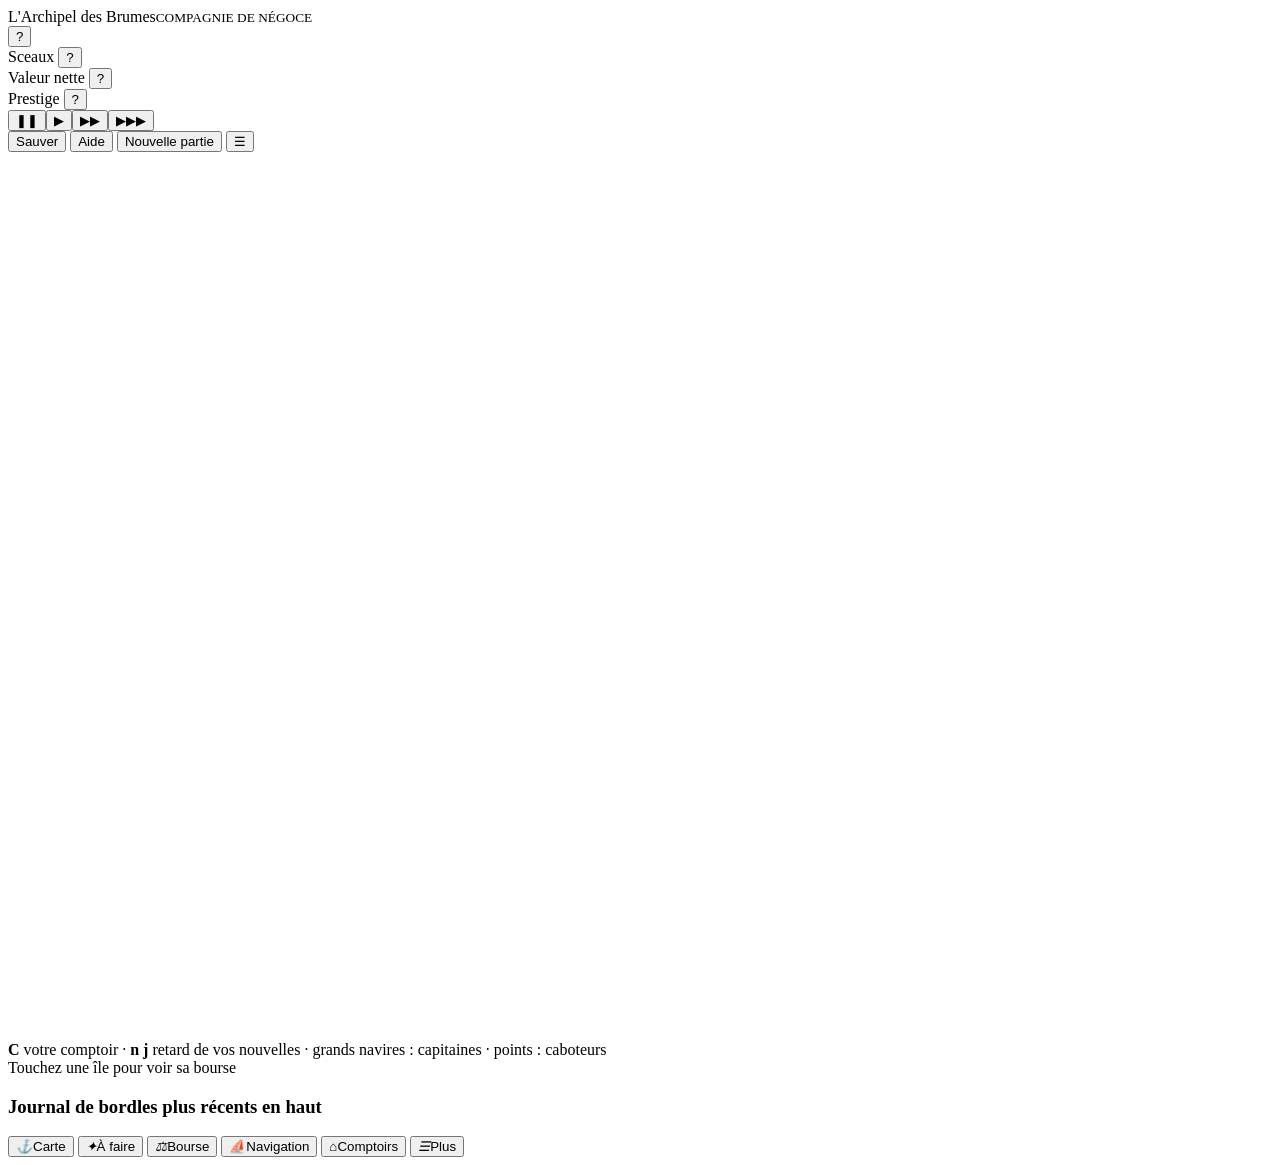
<file: source/index.html>
<!DOCTYPE html>
<html lang="fr">
<head>
<meta charset="utf-8">
<meta name="viewport" content="width=device-width, initial-scale=1">
<title>L'Archipel des Brumes</title>
<link rel="preconnect" href="https://fonts.googleapis.com">
<link rel="preconnect" href="https://fonts.gstatic.com" crossorigin>
<link href="https://fonts.googleapis.com/css2?family=Cinzel:wght@500;600;700&family=EB+Garamond:ital,wght@0,400;0,500;0,600;0,700;1,400&display=swap" rel="stylesheet">
<style>/*CSS*/</style>
</head>
<body>
<header id="top">
  <div class="logo">L'Archipel des Brumes<small>COMPAGNIE DE NÉGOCE</small></div>
  <div class="date" id="date"></div><button class="qm" data-act="explain" data-k="saisons" aria-label="Explication">?</button>
  <div class="stat cash-stat"><span>Sceaux <button class="qm" data-act="explain" data-k="sceaux" aria-label="Explication">?</button></span><b id="cash"></b></div>
  <div class="stat"><span>Valeur nette <button class="qm" data-act="explain" data-k="valeur" aria-label="Explication">?</button></span><b id="nw"></b></div>
  <div class="stat"><span>Prestige <button class="qm" data-act="explain" data-k="prestige" aria-label="Explication">?</button></span><b id="prest"></b></div>
  <div class="stage" id="stage" data-act="stage-info" title="Votre stade"></div>
  <div class="spacer"></div>
  <div class="speed" title="Espace : pause · 1, 2, 3 : vitesses">
    <button data-v="0" title="Pause">❚❚</button><button data-v="1" title="Vitesse normale">▶</button><button data-v="3" title="Rapide">▶▶</button><button data-v="8" title="Très rapide">▶▶▶</button>
  </div>
  <button class="menu-btn" data-act="save">Sauver</button>
  <button class="menu-btn" data-act="help">Aide</button>
  <button class="menu-btn" data-act="newgame-ask">Nouvelle partie</button>
  <button class="menu-btn m-only" data-act="mmenu" aria-label="Menu">☰</button>
</header>
<div id="main">
  <section id="left">
    <div id="mapwrap">
      <svg id="map" viewBox="0 0 1000 700" preserveAspectRatio="xMidYMid meet"></svg>
      <div class="legend"><b>C</b> votre comptoir · <b>n j</b> retard de vos nouvelles · grands navires : capitaines · points : caboteurs</div>
      <div class="maphint">Touchez une île pour voir sa bourse</div>
      <div id="mcard" class="m-only"></div>
    </div>
    <div id="journal"><h3><span>Journal de bord</span><span class="note" style="font-family:var(--body);letter-spacing:0">les plus récents en haut</span></h3><ol id="jlist"></ol></div>
  </section>
  <section id="right"><nav id="tabs"></nav><div id="panel"></div></section>
</div>
<nav id="bnav" class="m-only">
  <button data-act="mnav" data-v="carte"><i>⚓</i>Carte</button>
  <button data-act="mnav" data-v="afaire"><i>✦</i>À faire</button>
  <button data-act="mnav" data-v="bourse"><i>⚖</i>Bourse</button>
  <button data-act="mnav" data-v="navigation"><i>⛵</i>Navigation</button>
  <button data-act="mnav" data-v="entrepots"><i>⌂</i>Comptoirs</button>
  <button data-act="mnav" data-v="plus"><i>☰</i>Plus</button>
</nav>
<div id="modal"></div>
<div id="toasts"></div>
<script>/*DATA*/</script>
<script>/*ENGINE*/</script>
<script>/*GUIDE*/</script>
<script>/*UI*/</script>
</body>
</html>
</file>
